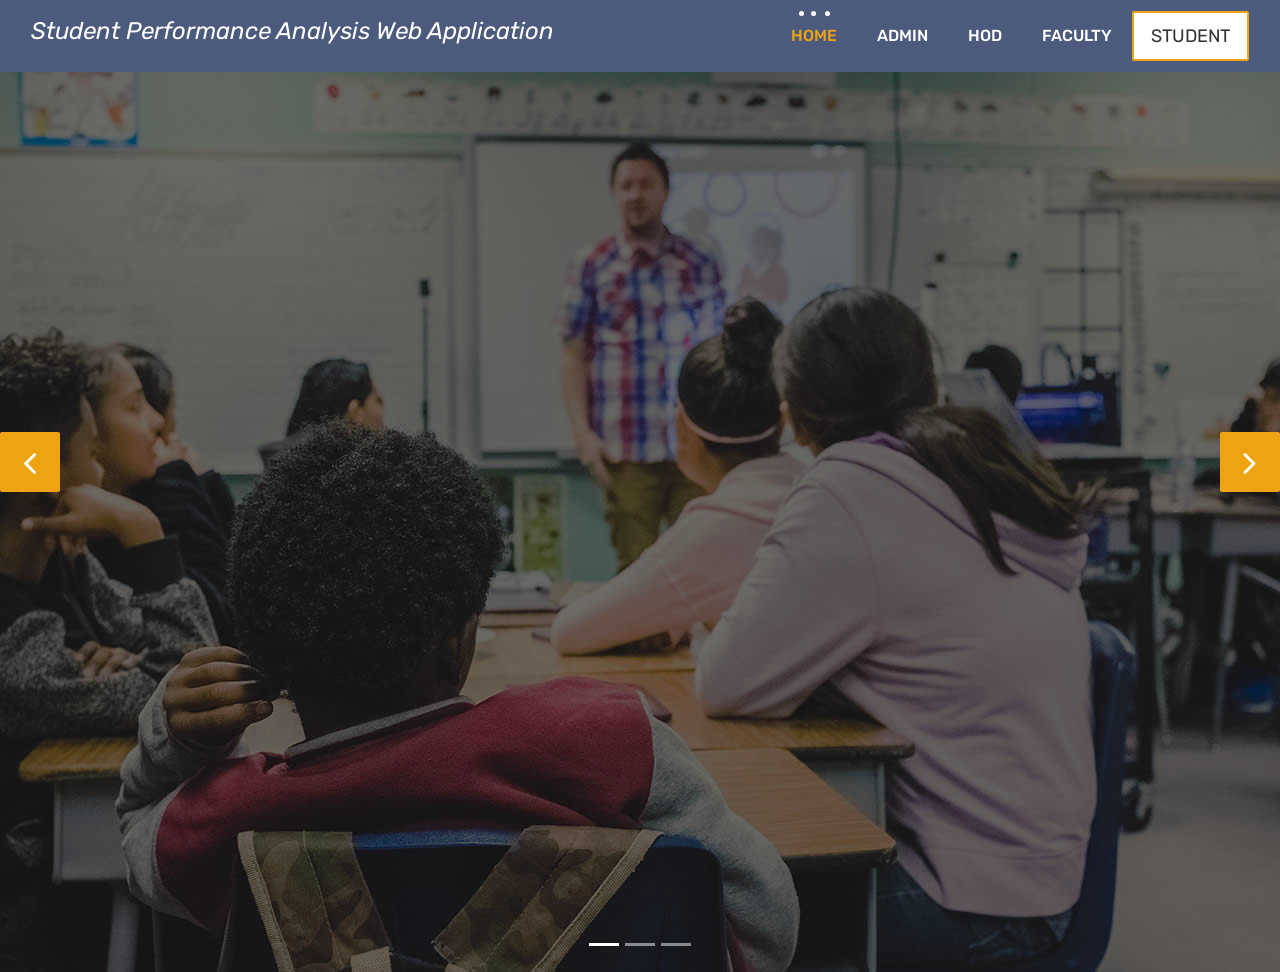
<file: webapp/index.html>
<!DOCTYPE html>
<html lang="en">

    <!-- Basic -->
    <meta charset="utf-8">
    <meta http-equiv="X-UA-Compatible" content="IE=edge">   
   
    <!-- Mobile Metas -->
    <meta name="viewport" content="width=device-width, initial-scale=1">
 
     <!-- Site Metas -->
    <title>Student Performance Analysis Web Application</title>  
    <meta name="keywords" content="">
    <meta name="description" content="">
    <meta name="author" content="">

    <!-- Site Icons -->
    <link rel="shortcut icon" href="images/favicon.ico" type="image/x-icon" />
    <link rel="apple-touch-icon" href="images/apple-touch-icon.png">

    <!-- Bootstrap CSS -->
    <link rel="stylesheet" href="css/bootstrap.min.css">
    <!-- Site CSS -->
    <link rel="stylesheet" href="style.css">
    <!-- ALL VERSION CSS -->
    <link rel="stylesheet" href="css/versions.css">
    <!-- Responsive CSS -->
    <link rel="stylesheet" href="css/responsive.css">
    <!-- Custom CSS -->
    <link rel="stylesheet" href="css/custom.css">

    <!-- Modernizer for Portfolio -->
    <script src="js/modernizer.js"></script>

    <!--[if lt IE 9]>
      <script src="https://oss.maxcdn.com/libs/html5shiv/3.7.0/html5shiv.js"></script>
      <script src="https://oss.maxcdn.com/libs/respond.js/1.4.2/respond.min.js"></script>
    <![endif]-->

</head>
<body class="host_version" > 

	<!-- Modal -->
	<div class="modal fade" id="login" tabindex="-1" role="dialog" aria-labelledby="myModalLabel">
	  <div class="modal-dialog modal-dialog-centered modal-lg" role="document">
		<div class="modal-content">
			<div class="modal-header tit-up">
				<button type="button" class="close" data-dismiss="modal" aria-hidden="true">&times;</button>
				<h4 class="modal-title">Student Login</h4>
			</div>
			<div class="modal-body customer-box">
				<!-- Nav tabs -->
				<ul class="nav nav-tabs">
					<li><a class="active" href="#Login" data-toggle="tab">Login</a></li>
					<li><a href="#Registration" data-toggle="tab">Registration</a></li>
				</ul>
				<!-- Tab panes -->
				<div class="tab-content">
					<div class="tab-pane active" id="Login">
						<form role="form" class="form-horizontal" action="LoginStudent" method="post">
							
							<div class="form-group">
								<div class="col-sm-12">
									<input class="form-control" name="email" placeholder="Email" type="email">
								</div>
							</div>
							<div class="form-group">
								<div class="col-sm-12">
									<input class="form-control" name="password" id="password" placeholder="Password" type="password">
								</div>
							</div>
							<div class="row">
								<div class="col-sm-10">
									<button type="submit" class="btn btn-light btn-radius btn-brd grd1">
										Submit
									</button>
									<a style="color:orange" class="for-pwd" href="updatePassword.jsp">Forgot your password?</a>
								</div>
							</div>
						</form>
					</div>
					<div class="tab-pane" id="Registration">
						<form role="form" class="form-horizontal" action="RegStudent" method="post">
							<div class="form-group">
								<div class="col-sm-12">
									<input class="form-control" name="name" placeholder="Name" type="text">
								</div>
							</div>
							<div class="form-group">
								<div class="col-sm-12">
									<input class="form-control" name="rollno" placeholder="Roll No." type="text">
								</div>
							</div>
							<div class="form-group">
								<div class="col-sm-12">
									<input class="form-control"   name="email" id="email" placeholder="Email" type="email">
								</div>
							</div>
							<div class="form-group">
								<div class="col-sm-12">
									<input class="form-control"  name="mobile"  id="mobile" placeholder="Mobile" type="text">
								</div>
							</div>
							
							<div class="form-group">
							<div class="col-sm-12">
							<select id="year" name="year" class="form-control">
							<option value="Year">Year</option>
  							<option value="1">I</option>
  							<option value="2">II</option>
  							<option value="3">III</option>
  							<option value="4">IV</option>
							</select>
							</div>
							</div>
							<div class="form-group">
							<div class="col-sm-12">
							<select id="branch" name="branch" class="form-control" >
							<option value="Branch">Branch</option>
  							<option value="CSE">CSE</option>
  							<option value="IT">IT</option>
  							<option value="E&TC">E&TC</option>
  							<option value="Mech">Mech</option>
  							<option value="Civil">Civil</option>
  							<option value="AI&ML">AI&ML</option>
							</select>
							</div>
							</div>
							<div class="form-group">
								<div class="col-sm-12">
									<input class="form-control"  name="contact" id="contact" placeholder="Parent Mobile Number" type="text">
								</div>
							</div>
							
							<div class="form-group">
								<div class="col-sm-12">
									<input class="form-control"  name="password" id="password" placeholder="Password" type="password">
								</div>
							</div>
							<div class="row">							
								<div class="col-sm-10">
									<button type="submit" class="btn btn-light btn-radius btn-brd grd1">
										Save &amp; Continue
									</button>
									<button type="reset" class="btn btn-light btn-radius btn-brd grd1">
										Cancel</button>
								</div>
							</div>
						</form>
					</div>
				</div>
			</div>
		</div>
	  </div>
	</div>

    <!-- LOADER -->
	<div id="preloader">
		<div class="loader-container">
			<div class="progress-br float shadow">
				<div class="progress__item"></div>
			</div>
		</div>
	</div>
	<!-- END LOADER -->	
	
	<!-- Start header -->
	<header class="top-navbar">
		<nav class="navbar navbar-expand-lg navbar-light bg-light">
			<div class="container-fluid">
				<h1 style="color:white"><span><i>Student Performance Analysis Web Application
				</i></span></h1>
				<button class="navbar-toggler" type="button" data-toggle="collapse" data-target="#navbars-host" aria-controls="navbars-rs-food" aria-expanded="false" aria-label="Toggle navigation">
					<span class="icon-bar"></span>
                    <span class="icon-bar"></span>
                    <span class="icon-bar"></span>
				</button>
				<div class="collapse navbar-collapse" id="navbars-host">
					<ul class="navbar-nav ml-auto">
						<li class="nav-item active"><a class="nav-link" href="index.html">Home</a></li>
						<!-- <li class="nav-item dropdown">
							<a class="nav-link dropdown-toggle" href="#" id="dropdown-a" data-toggle="dropdown">Course </a>
							<div class="dropdown-menu" aria-labelledby="dropdown-a">
								<a class="dropdown-item" href="course-grid-2.html">Course Grid 2 </a>
								<a class="dropdown-item" href="course-grid-3.html">Course Grid 3 </a>
								<a class="dropdown-item" href="course-grid-4.html">Course Grid 4 </a>
							</div>
						</li> -->
						
						<li class="nav-item"><a class="nav-link" href="adminLogin.html">Admin</a></li>
						<li class="nav-item"><a class="nav-link" href="hodLogin.html">HOD</a></li>
						<li class="nav-item"><a class="nav-link" href="staffLogin.html">Faculty</a></li>
					</ul>
					<ul class="nav navbar-nav navbar-right">
                        <li><a class="hover-btn-new log orange" href="#" data-toggle="modal" data-target="#login"><span>Student</span></a></li>
                    </ul>
				</div>
			</div>
		</nav>
	</header>
	<!-- End header -->
	
	<div id="carouselExampleControls" class="carousel slide bs-slider box-slider" data-ride="carousel" data-pause="hover" data-interval="false" >
		<!-- Indicators -->
		<ol class="carousel-indicators">
			<li data-target="#carouselExampleControls" data-slide-to="0" class="active"></li>
			<li data-target="#carouselExampleControls" data-slide-to="1"></li>
			<li data-target="#carouselExampleControls" data-slide-to="2"></li>
		</ol>
		<div class="carousel-inner" role="listbox">
			<div class="carousel-item active">
				<div id="home" class="first-section" style="background-image:url('images/slider-01.jpg');">
					<div class="dtab">
						<div class="container">
							<div class="row">
								<div class="col-md-12 col-sm-12 text-right">
									
								</div>
							</div><!-- end row -->            
						</div><!-- end container -->
					</div>
				</div><!-- end section -->
			</div>
			<div class="carousel-item">
				<div id="home" class="first-section" style="background-image:url('images/kkwp1.avif');">
					<div class="dtab">
						<div class="container">
							<div class="row">
								<div class="col-md-12 col-sm-12 text-left">
									
								</div>
							</div><!-- end row -->            
						</div><!-- end container -->
					</div>
				</div><!-- end section -->
			</div>
			<div class="carousel-item">
				<div id="home" class="first-section" style="background-image:url('images/wallpaper.jpg');">
					<div class="dtab">
						<div class="container">
							<div class="row">
								<div class="col-md-12 col-sm-12 text-center">
									
								</div>
							</div><!-- end row -->            
						</div><!-- end container -->
					</div>
				</div><!-- end section -->
			</div>
			<!-- Left Control -->
			<a class="new-effect carousel-control-prev" href="#carouselExampleControls" role="button" data-slide="prev">
				<span class="fa fa-angle-left" aria-hidden="true"></span>
				<span class="sr-only">Previous</span>
			</a>

			<!-- Right Control -->
			<a class="new-effect carousel-control-next" href="#carouselExampleControls" role="button" data-slide="next">
				<span class="fa fa-angle-right" aria-hidden="true"></span>
				<span class="sr-only">Next</span>
			</a>
		</div>
	</div>
	
   

    <!-- ALL JS FILES -->
    <script src="js/all.js"></script>
    <!-- ALL PLUGINS -->
    <script src="js/custom.js"></script>
	<script src="js/timeline.min.js"></script>
	<script>
		timeline(document.querySelectorAll('.timeline'), {
			forceVerticalMode: 700,
			mode: 'horizontal',
			verticalStartPosition: 'left',
			visibleItems: 4
		});
	</script>
</body>
</html>
</file>
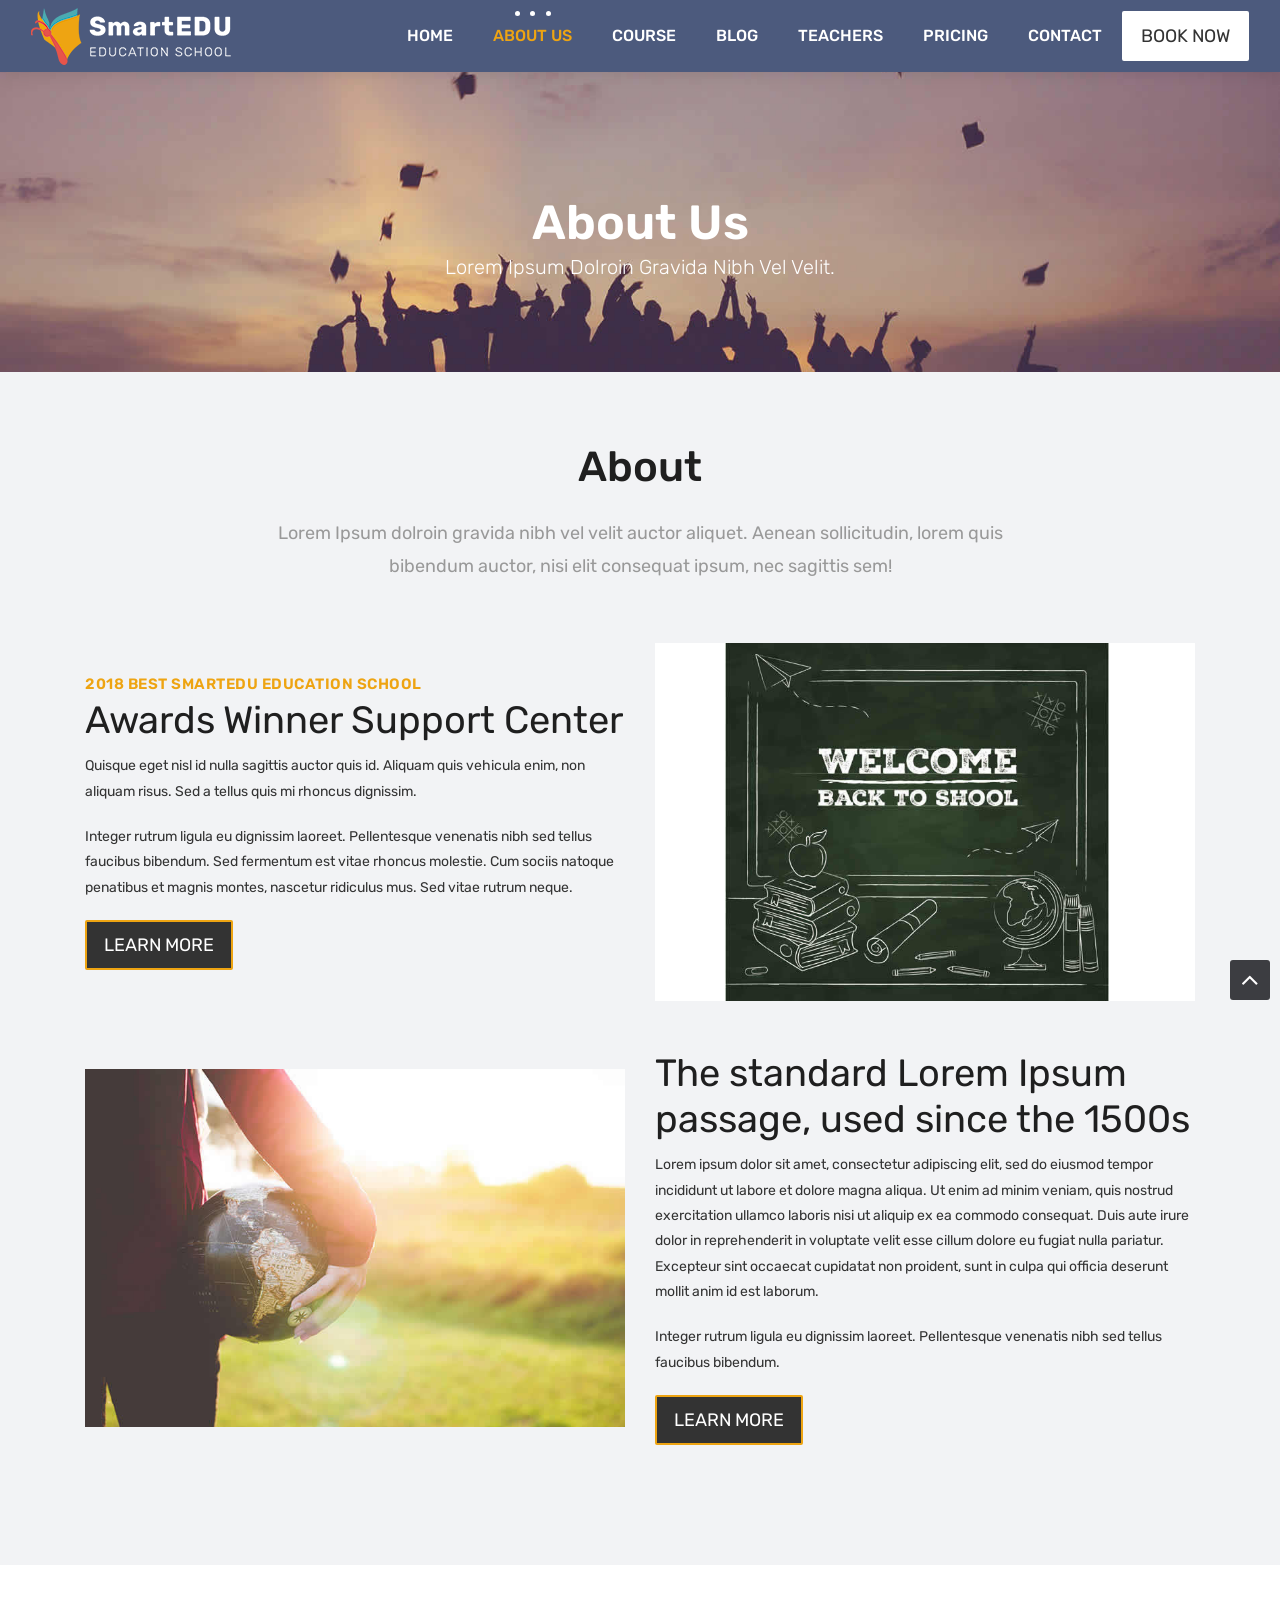
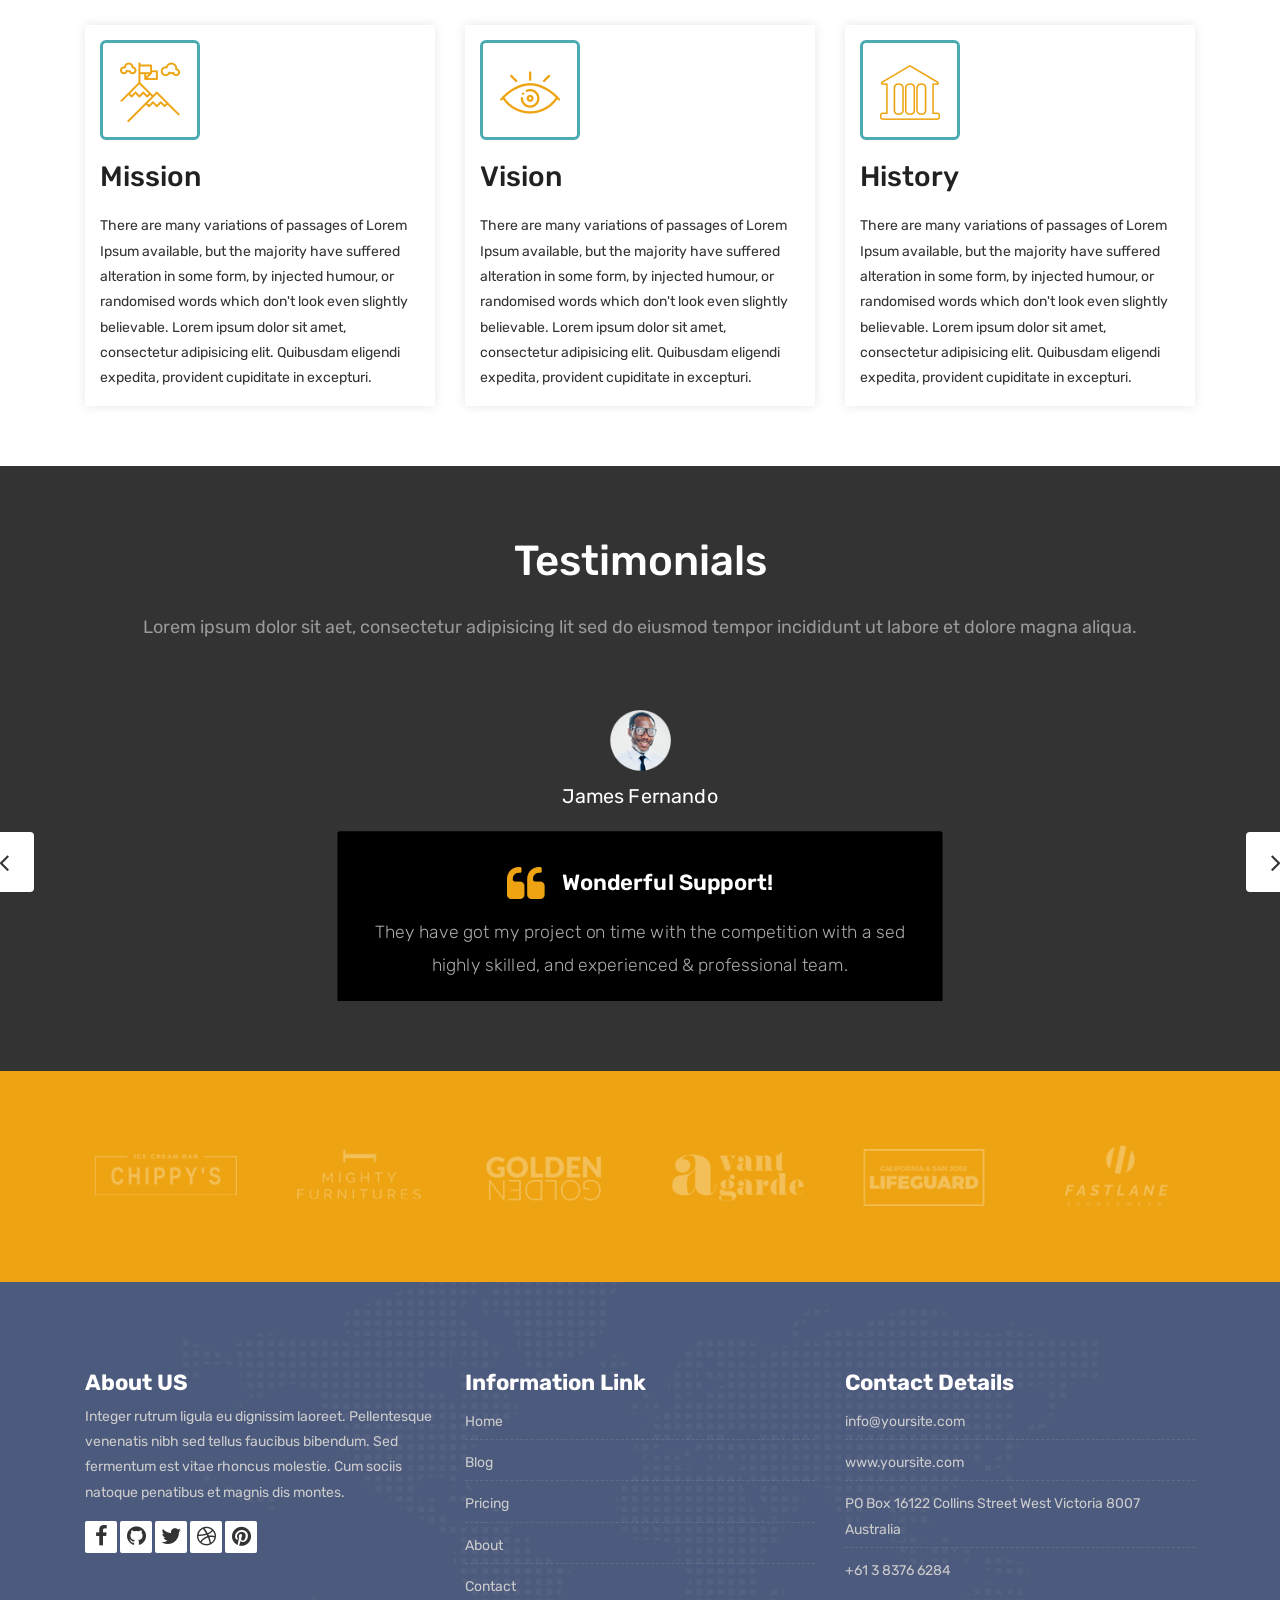
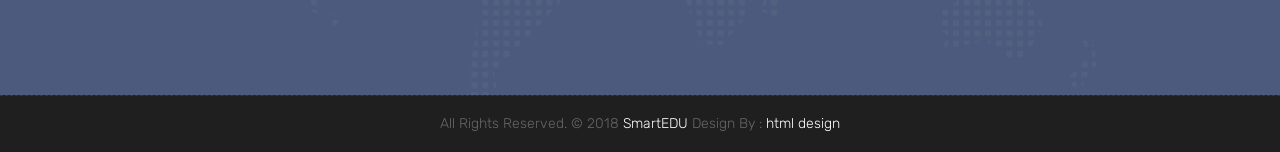
<file: webapp/about.html>
<!DOCTYPE html>
<html lang="en">

    <!-- Basic -->
    <meta charset="utf-8">
    <meta http-equiv="X-UA-Compatible" content="IE=edge">   
   
    <!-- Mobile Metas -->
    <meta name="viewport" content="width=device-width, initial-scale=1">
 
     <!-- Site Metas -->
    <title>SmartEDU - Education Responsive HTML5 Template</title>  
    <meta name="keywords" content="">
    <meta name="description" content="">
    <meta name="author" content="">

    <!-- Site Icons -->
    <link rel="shortcut icon" href="images/favicon.ico" type="image/x-icon" />
    <link rel="apple-touch-icon" href="images/apple-touch-icon.png">

    <!-- Bootstrap CSS -->
    <link rel="stylesheet" href="css/bootstrap.min.css">
    <!-- Site CSS -->
    <link rel="stylesheet" href="style.css">
    <!-- ALL VERSION CSS -->
    <link rel="stylesheet" href="css/versions.css">
    <!-- Responsive CSS -->
    <link rel="stylesheet" href="css/responsive.css">
    <!-- Custom CSS -->
    <link rel="stylesheet" href="css/custom.css">

    <!-- Modernizer for Portfolio -->
    <script src="js/modernizer.js"></script>

    <!--[if lt IE 9]>
      <script src="https://oss.maxcdn.com/libs/html5shiv/3.7.0/html5shiv.js"></script>
      <script src="https://oss.maxcdn.com/libs/respond.js/1.4.2/respond.min.js"></script>
    <![endif]-->

</head>
<body class="host_version"> 

	<!-- Modal -->
	<div class="modal fade" id="login" tabindex="-1" role="dialog" aria-labelledby="myModalLabel">
	  <div class="modal-dialog modal-dialog-centered modal-lg" role="document">
		<div class="modal-content">
			<div class="modal-header tit-up">
				<button type="button" class="close" data-dismiss="modal" aria-hidden="true">&times;</button>
				<h4 class="modal-title">Customer Login</h4>
			</div>
			<div class="modal-body customer-box">
				<!-- Nav tabs -->
				<ul class="nav nav-tabs">
					<li><a class="active" href="#Login" data-toggle="tab">Login</a></li>
					<li><a href="#Registration" data-toggle="tab">Registration</a></li>
				</ul>
				<!-- Tab panes -->
				<div class="tab-content">
					<div class="tab-pane active" id="Login">
						<form role="form" class="form-horizontal">
							<div class="form-group">
								<div class="col-sm-12">
									<input class="form-control" id="email1" placeholder="Name" type="text">
								</div>
							</div>
							<div class="form-group">
								<div class="col-sm-12">
									<input class="form-control" id="exampleInputPassword1" placeholder="Email" type="email">
								</div>
							</div>
							<div class="row">
								<div class="col-sm-10">
									<button type="submit" class="btn btn-light btn-radius btn-brd grd1">
										Submit
									</button>
									<a class="for-pwd" href="javascript:;">Forgot your password?</a>
								</div>
							</div>
						</form>
					</div>
					<div class="tab-pane" id="Registration">
						<form role="form" class="form-horizontal">
							<div class="form-group">
								<div class="col-sm-12">
									<input class="form-control" placeholder="Name" type="text">
								</div>
							</div>
							<div class="form-group">
								<div class="col-sm-12">
									<input class="form-control" id="email" placeholder="Email" type="email">
								</div>
							</div>
							<div class="form-group">
								<div class="col-sm-12">
									<input class="form-control" id="mobile" placeholder="Mobile" type="email">
								</div>
							</div>
							<div class="form-group">
								<div class="col-sm-12">
									<input class="form-control" id="password" placeholder="Password" type="password">
								</div>
							</div>
							<div class="row">							
								<div class="col-sm-10">
									<button type="button" class="btn btn-light btn-radius btn-brd grd1">
										Save &amp; Continue
									</button>
									<button type="button" class="btn btn-light btn-radius btn-brd grd1">
										Cancel</button>
								</div>
							</div>
						</form>
					</div>
				</div>
			</div>
		</div>
	  </div>
	</div>

    <!-- LOADER -->
	<div id="preloader">
		<div class="loader-container">
			<div class="progress-br float shadow">
				<div class="progress__item"></div>
			</div>
		</div>
	</div>
	<!-- END LOADER -->	

    <!-- Start header -->
	<header class="top-navbar">
		<nav class="navbar navbar-expand-lg navbar-light bg-light">
			<div class="container-fluid">
				<a class="navbar-brand" href="index.html">
					<img src="images/logo.png" alt="" />
				</a>
				<button class="navbar-toggler" type="button" data-toggle="collapse" data-target="#navbars-host" aria-controls="navbars-rs-food" aria-expanded="false" aria-label="Toggle navigation">
					<span class="icon-bar"></span>
                    <span class="icon-bar"></span>
                    <span class="icon-bar"></span>
				</button>
				<div class="collapse navbar-collapse" id="navbars-host">
					<ul class="navbar-nav ml-auto">
						<li class="nav-item"><a class="nav-link" href="index.html">Home</a></li>
						<li class="nav-item active"><a class="nav-link" href="about.html">About Us</a></li>
						<li class="nav-item dropdown">
							<a class="nav-link dropdown-toggle" href="#" id="dropdown-a" data-toggle="dropdown">Course </a>
							<div class="dropdown-menu" aria-labelledby="dropdown-a">
								<a class="dropdown-item" href="course-grid-2.html">Course Grid 2 </a>
								<a class="dropdown-item" href="course-grid-3.html">Course Grid 3 </a>
								<a class="dropdown-item" href="course-grid-4.html">Course Grid 4 </a>
							</div>
						</li>
						<li class="nav-item dropdown">
							<a class="nav-link dropdown-toggle" href="#" id="dropdown-a" data-toggle="dropdown">Blog </a>
							<div class="dropdown-menu" aria-labelledby="dropdown-a">
								<a class="dropdown-item" href="blog.html">Blog </a>
								<a class="dropdown-item" href="blog-single.html">Blog single </a>
							</div>
						</li>
						<li class="nav-item"><a class="nav-link" href="teachers.html">Teachers</a></li>
						<li class="nav-item"><a class="nav-link" href="pricing.html">Pricing</a></li>
						<li class="nav-item"><a class="nav-link" href="contact.html">Contact</a></li>
					</ul>
					<ul class="nav navbar-nav navbar-right">
                        <li><a class="hover-btn-new log" href="#" data-toggle="modal" data-target="#login"><span>Book Now</span></a></li>
                    </ul>
				</div>
			</div>
		</nav>
	</header>
	<!-- End header -->
	
	<div class="all-title-box">
		<div class="container text-center">
			<h1>About Us<span class="m_1">Lorem Ipsum dolroin gravida nibh vel velit.</span></h1>
		</div>
	</div>
	
    <div id="overviews" class="section lb">
        <div class="container">
            <div class="section-title row text-center">
                <div class="col-md-8 offset-md-2">
                    <h3>About</h3>
                    <p class="lead">Lorem Ipsum dolroin gravida nibh vel velit auctor aliquet. Aenean sollicitudin, lorem quis bibendum auctor, nisi elit consequat ipsum, nec sagittis sem!</p>
                </div>
            </div><!-- end title -->
        
            <div class="row align-items-center">
                <div class="col-xl-6 col-lg-6 col-md-12 col-sm-12">
                    <div class="message-box">
                        <h4>2018 BEST SmartEDU education school</h4>
                        <h2>Awards Winner Support Center</h2>
                        <p>Quisque eget nisl id nulla sagittis auctor quis id. Aliquam quis vehicula enim, non aliquam risus. Sed a tellus quis mi rhoncus dignissim.</p>

                        <p> Integer rutrum ligula eu dignissim laoreet. Pellentesque venenatis nibh sed tellus faucibus bibendum. Sed fermentum est vitae rhoncus molestie. Cum sociis natoque penatibus et magnis montes, nascetur ridiculus mus. Sed vitae rutrum neque. </p>

                        <a href="#" class="hover-btn-new orange"><span>Learn More</span></a>
                    </div><!-- end messagebox -->
                </div><!-- end col -->
				
				<div class="col-xl-6 col-lg-6 col-md-12 col-sm-12">
                    <div class="post-media wow fadeIn">
                        <img src="images/about_02.jpg" alt="" class="img-fluid img-rounded">
                    </div><!-- end media -->
                </div><!-- end col -->
			</div>
			<div class="row align-items-center">
				<div class="col-xl-6 col-lg-6 col-md-12 col-sm-12">
                    <div class="post-media wow fadeIn">
                        <img src="images/about_03.jpg" alt="" class="img-fluid img-rounded">
                    </div><!-- end media -->
                </div><!-- end col -->
				
				<div class="col-xl-6 col-lg-6 col-md-12 col-sm-12">
                    <div class="message-box">
                        <h2>The standard Lorem Ipsum passage, used since the 1500s</h2>
                        <p>Lorem ipsum dolor sit amet, consectetur adipiscing elit, sed do eiusmod tempor incididunt ut labore et dolore magna aliqua. Ut enim ad minim veniam, quis nostrud exercitation ullamco laboris nisi ut aliquip ex ea commodo consequat. Duis aute irure dolor in reprehenderit in voluptate velit esse cillum dolore eu fugiat nulla pariatur. Excepteur sint occaecat cupidatat non proident, sunt in culpa qui officia deserunt mollit anim id est laborum.</p>

                        <p> Integer rutrum ligula eu dignissim laoreet. Pellentesque venenatis nibh sed tellus faucibus bibendum.</p>

                        <a href="#" class="hover-btn-new orange"><span>Learn More</span></a>
                    </div><!-- end messagebox -->
                </div><!-- end col -->
				
            </div><!-- end row -->
        </div><!-- end container -->
    </div><!-- end section -->
	
	<div class="hmv-box">
		<div class="container">
			<div class="row">
				<div class="col-lg-4 col-md-6 col-12">
					<div class="inner-hmv">
						<div class="icon-box-hmv"><i class="flaticon-achievement"></i></div>
						<h3>Mission</h3>
						<div class="tr-pa">M</div>
						<p>There are many variations of passages of Lorem Ipsum available, but the majority have suffered alteration in some form, by injected humour, or randomised words which don't look even slightly believable.
						Lorem ipsum dolor sit amet, consectetur adipisicing elit. Quibusdam eligendi expedita, provident cupiditate in excepturi.</p>
					</div>
				</div>
				<div class="col-lg-4 col-md-6 col-12">
					<div class="inner-hmv">
						<div class="icon-box-hmv"><i class="flaticon-eye"></i></div>
						<h3>Vision</h3>
						<div class="tr-pa">V</div>
						<p>There are many variations of passages of Lorem Ipsum available, but the majority have suffered alteration in some form, by injected humour, or randomised words which don't look even slightly believable.
						Lorem ipsum dolor sit amet, consectetur adipisicing elit. Quibusdam eligendi expedita, provident cupiditate in excepturi.</p>
					</div>
				</div>
				<div class="col-lg-4 col-md-6 col-12">
					<div class="inner-hmv">
						<div class="icon-box-hmv"><i class="flaticon-history"></i></div>
						<h3>History</h3>
						<div class="tr-pa">H</div>
						<p>There are many variations of passages of Lorem Ipsum available, but the majority have suffered alteration in some form, by injected humour, or randomised words which don't look even slightly believable.
						Lorem ipsum dolor sit amet, consectetur adipisicing elit. Quibusdam eligendi expedita, provident cupiditate in excepturi.</p>
					</div>
				</div>
			</div>
		</div>
	</div>

    <div id="testimonials" class="parallax section db parallax-off" style="background-image:url('images/parallax_04.jpg');">
        <div class="container">
            <div class="section-title text-center">
                <h3>Testimonials</h3>
                <p>Lorem ipsum dolor sit aet, consectetur adipisicing lit sed do eiusmod tempor incididunt ut labore et dolore magna aliqua. </p>
            </div><!-- end title -->

            <div class="row">
                <div class="col-md-12 col-sm-12">
                    <div class="testi-carousel owl-carousel owl-theme">
                        <div class="testimonial clearfix">
							<div class="testi-meta">
                                <img src="images/testi_01.png" alt="" class="img-fluid">
                                <h4>James Fernando </h4>
                            </div>
                            <div class="desc">
                                <h3><i class="fa fa-quote-left"></i> Wonderful Support!</h3>
                                <p class="lead">They have got my project on time with the competition with a sed highly skilled, and experienced & professional team.</p>
                            </div>
                            <!-- end testi-meta -->
                        </div>
                        <!-- end testimonial -->

                        <div class="testimonial clearfix">
							<div class="testi-meta">
                                <img src="images/testi_02.png" alt="" class="img-fluid">
                                <h4>Jacques Philips </h4>
                            </div>
                            <div class="desc">
                                <h3><i class="fa fa-quote-left"></i> Awesome Services!</h3>
                                <p class="lead">Explain to you how all this mistaken idea of denouncing pleasure and praising pain was born and I will give you completed.</p>
                            </div>
                            <!-- end testi-meta -->
                        </div>
                        <!-- end testimonial -->

                        <div class="testimonial clearfix">
							<div class="testi-meta">
                                <img src="images/testi_03.png" alt="" class="img-fluid ">
                                <h4>Venanda Mercy </h4>
                            </div>
                            <div class="desc">
                                <h3><i class="fa fa-quote-left"></i> Great & Talented Team!</h3>
                                <p class="lead">The master-builder of human happines no one rejects, dislikes avoids pleasure itself, because it is very pursue pleasure. </p>
                            </div>
                            <!-- end testi-meta -->
                        </div>
                        <!-- end testimonial -->
                        <div class="testimonial clearfix">
							<div class="testi-meta">
                                <img src="images/testi_01.png" alt="" class="img-fluid">
                                <h4>James Fernando </h4>
                            </div>
                            <div class="desc">
                                <h3><i class="fa fa-quote-left"></i> Wonderful Support!</h3>
                                <p class="lead">They have got my project on time with the competition with a sed highly skilled, and experienced & professional team.</p>
                            </div>
                            <!-- end testi-meta -->
                        </div>
                        <!-- end testimonial -->

                        <div class="testimonial clearfix">
							<div class="testi-meta">
                                <img src="images/testi_02.png" alt="" class="img-fluid">
                                <h4>Jacques Philips </h4>
                            </div>
                            <div class="desc">
                                <h3><i class="fa fa-quote-left"></i> Awesome Services!</h3>
                                <p class="lead">Explain to you how all this mistaken idea of denouncing pleasure and praising pain was born and I will give you completed.</p>
                            </div>
                            <!-- end testi-meta -->
                        </div>
                        <!-- end testimonial -->

                        <div class="testimonial clearfix">
							<div class="testi-meta">
                                <img src="images/testi_03.png" alt="" class="img-fluid">
                                <h4>Venanda Mercy </h4>
                            </div>
                            <div class="desc">
                                <h3><i class="fa fa-quote-left"></i> Great & Talented Team!</h3>
                                <p class="lead">The master-builder of human happines no one rejects, dislikes avoids pleasure itself, because it is very pursue pleasure. </p>
                            </div>
                            <!-- end testi-meta -->
                        </div><!-- end testimonial -->
                    </div><!-- end carousel -->
                </div><!-- end col -->
            </div><!-- end row -->
        </div><!-- end container -->
    </div><!-- end section -->

    <div class="parallax section dbcolor">
        <div class="container">
            <div class="row logos">
                <div class="col-md-2 col-sm-2 col-xs-6 wow fadeInUp">
                    <a href="#"><img src="images/logo_01.png" alt="" class="img-repsonsive"></a>
                </div>
                <div class="col-md-2 col-sm-2 col-xs-6 wow fadeInUp">
                    <a href="#"><img src="images/logo_02.png" alt="" class="img-repsonsive"></a>
                </div>
                <div class="col-md-2 col-sm-2 col-xs-6 wow fadeInUp">
                    <a href="#"><img src="images/logo_03.png" alt="" class="img-repsonsive"></a>
                </div>
                <div class="col-md-2 col-sm-2 col-xs-6 wow fadeInUp">
                    <a href="#"><img src="images/logo_04.png" alt="" class="img-repsonsive"></a>
                </div>
                <div class="col-md-2 col-sm-2 col-xs-6 wow fadeInUp">
                    <a href="#"><img src="images/logo_05.png" alt="" class="img-repsonsive"></a>
                </div>
                <div class="col-md-2 col-sm-2 col-xs-6 wow fadeInUp">
                    <a href="#"><img src="images/logo_06.png" alt="" class="img-repsonsive"></a>
                </div>
            </div><!-- end row -->
        </div><!-- end container -->
    </div><!-- end section -->

    <footer class="footer">
        <div class="container">
            <div class="row">
                <div class="col-lg-4 col-md-4 col-xs-12">
                    <div class="widget clearfix">
                        <div class="widget-title">
                            <h3>About US</h3>
                        </div>
                        <p> Integer rutrum ligula eu dignissim laoreet. Pellentesque venenatis nibh sed tellus faucibus bibendum. Sed fermentum est vitae rhoncus molestie. Cum sociis natoque penatibus et magnis dis montes.</p>
                        <div class="footer-right">
							<ul class="footer-links-soi">
								<li><a href="#"><i class="fa fa-facebook"></i></a></li>
								<li><a href="#"><i class="fa fa-github"></i></a></li>
								<li><a href="#"><i class="fa fa-twitter"></i></a></li>
								<li><a href="#"><i class="fa fa-dribbble"></i></a></li>
								<li><a href="#"><i class="fa fa-pinterest"></i></a></li>
							</ul><!-- end links -->
						</div>
                    </div><!-- end clearfix -->
                </div><!-- end col -->

				<div class="col-lg-4 col-md-4 col-xs-12">
                    <div class="widget clearfix">
                        <div class="widget-title">
                            <h3>Information Link</h3>
                        </div>
                        <ul class="footer-links">
                            <li><a href="#">Home</a></li>
                            <li><a href="#">Blog</a></li>
                            <li><a href="#">Pricing</a></li>
							<li><a href="#">About</a></li>
							<li><a href="#">Contact</a></li>
                        </ul><!-- end links -->
                    </div><!-- end clearfix -->
                </div><!-- end col -->
				
                <div class="col-lg-4 col-md-4 col-xs-12">
                    <div class="widget clearfix">
                        <div class="widget-title">
                            <h3>Contact Details</h3>
                        </div>

                        <ul class="footer-links">
                            <li><a href="mailto:#">info@yoursite.com</a></li>
                            <li><a href="#">www.yoursite.com</a></li>
                            <li>PO Box 16122 Collins Street West Victoria 8007 Australia</li>
                            <li>+61 3 8376 6284</li>
                        </ul><!-- end links -->
                    </div><!-- end clearfix -->
                </div><!-- end col -->
				
            </div><!-- end row -->
        </div><!-- end container -->
    </footer><!-- end footer -->

    <div class="copyrights">
        <div class="container">
            <div class="footer-distributed">
                <div class="footer-center">                   
                    <p class="footer-company-name">All Rights Reserved. &copy; 2018 <a href="#">SmartEDU</a> Design By : <a href="https://html.design/">html design</a></p>
                </div>
            </div>
        </div><!-- end container -->
    </div><!-- end copyrights -->

    <a href="#" id="scroll-to-top" class="dmtop global-radius"><i class="fa fa-angle-up"></i></a>

    <!-- ALL JS FILES -->
    <script src="js/all.js"></script>
    <!-- ALL PLUGINS -->
    <script src="js/custom.js"></script>

</body>
</html>
</file>
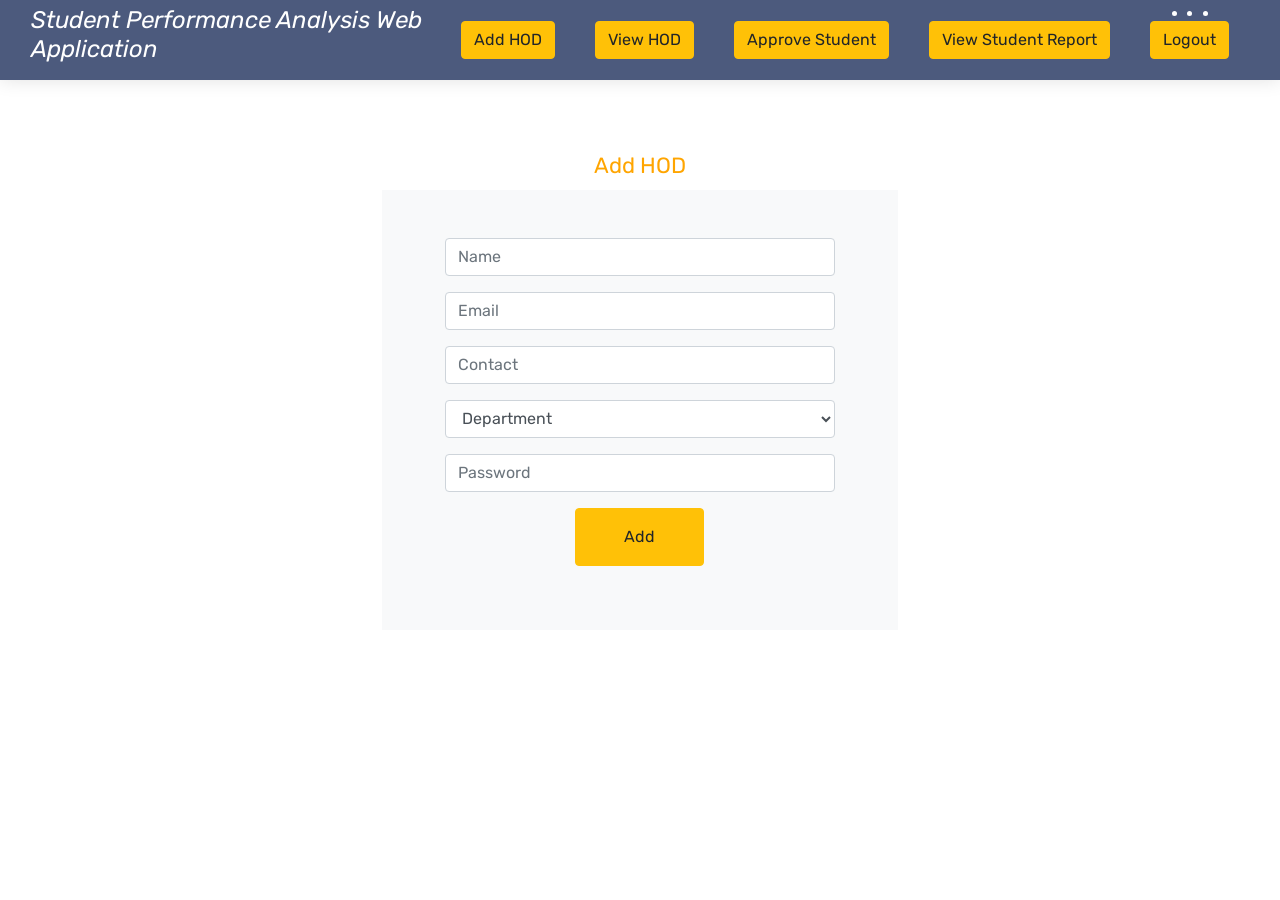
<file: webapp/addHOD.html>
<!DOCTYPE html>
<html lang="en">

    <!-- Basic -->
    <meta charset="utf-8">
    <meta http-equiv="X-UA-Compatible" content="IE=edge">   
   
    <!-- Mobile Metas -->
    <meta name="viewport" content="width=device-width, initial-scale=1">
 
     <!-- Site Metas -->
    <title>Student Performance Analysis Web Application</title>  
    <meta name="keywords" content="">
    <meta name="description" content="">
    <meta name="author" content="">

    <!-- Site Icons -->
    <link rel="shortcut icon" href="images/favicon.ico" type="image/x-icon" />
    <link rel="apple-touch-icon" href="images/apple-touch-icon.png">

    <!-- Bootstrap CSS -->
    <link rel="stylesheet" href="css/bootstrap.min.css">
    <!-- Site CSS -->
    <link rel="stylesheet" href="style.css">
    <!-- ALL VERSION CSS -->
    <link rel="stylesheet" href="css/versions.css">
    <!-- Responsive CSS -->
    <link rel="stylesheet" href="css/responsive.css">
    <!-- Custom CSS -->
    <link rel="stylesheet" href="css/custom.css">

    <!-- Modernizer for Portfolio -->
    <script src="js/modernizer.js"></script>

    <!--[if lt IE 9]>
      <script src="https://oss.maxcdn.com/libs/html5shiv/3.7.0/html5shiv.js"></script>
      <script src="https://oss.maxcdn.com/libs/respond.js/1.4.2/respond.min.js"></script>
    <![endif]-->

</head>
<body class="host_version" > 

	<!-- Modal -->
	<div class="modal fade" id="login" tabindex="-1" role="dialog" aria-labelledby="myModalLabel">
	  <div class="modal-dialog modal-dialog-centered modal-lg" role="document">
		<div class="modal-content">
			
		</div>
	  </div>
	</div>

    <!-- LOADER -->
	<div id="preloader">
		<div class="loader-container">
			<div class="progress-br float shadow">
				<div class="progress__item"></div>
			</div>
		</div>
	</div>
	<!-- END LOADER -->	
	
	<!-- Start header -->
	<header class="top-navbar">
		<nav class="navbar navbar-expand-lg navbar-light bg-light">
			<div class="container-fluid">
				<h1 style="color:white"><span><i>Student Performance Analysis Web Application
				</i></span></h1>
				<button class="navbar-toggler" type="button" data-toggle="collapse" data-target="#navbars-host" aria-controls="navbars-rs-food" aria-expanded="false" aria-label="Toggle navigation">
					<span class="icon-bar"></span>
                    <span class="icon-bar"></span>
                    <span class="icon-bar"></span>
				</button>
				<div class="collapse navbar-collapse" id="navbars-host">
					<ul class="navbar-nav ml-auto">
						
						<li class="nav-item"><a class="nav-link" href="addHOD.html"><button class="btn btn-warning">Add HOD</button></a></li>
						<li class="nav-item"><a class="nav-link" href="viewHOD.jsp"><button class="btn btn-warning">View HOD</button></a></li>
						<li class="nav-item"><a class="nav-link" href="approveStudent.jsp"><button class="btn btn-warning">Approve Student</button></a></li>
						<li class="nav-item"><a class="nav-link" href="viewGraph.jsp"><button class="btn btn-warning">View Student Report</button></a></li>
						<li class="nav-item active"><a class="nav-link" href="index.html"><button class="btn btn-warning">Logout</button></a></li>
						
					</ul>
					
				</div>
			</div>
		</nav>
	</header>
	<!-- End header -->
	
	<section class="ftco-section contact-section" >
      <div class="container">
        <div class="row d-flex mb-5 contact-info justify-content-center">
        
          </div>
        </div>
        <div class="row block-9 justify-content-center mb-5">
          <div class="col-md-5 mb-md-4"><br>
          	<h2 class="text-center" style="color:orange">Add HOD</h2>
            <form action="AddHod" class="bg-light p-5 contact-form" method="post">
              <div class="form-group">
              <div class="col-sm-12">
                <input type="text"  name="name" class="form-control" placeholder="Name">
              </div>
             </div>
              <div class="form-group">
              <div class="col-sm-12">
                <input type="email"  name="email" class="form-control" placeholder="Email">
              </div>
              </div>
                <div class="form-group">
                <div class="col-sm-12">
                <input type="text"  name="contact" class="form-control" placeholder="Contact">
              </div>
              </div>
              <div class="form-group">
							<div class="col-sm-12">
							<select id="branch" name="department" class="form-control" >
							<option value="Department">Department</option>
  							<option value="CSE">CSE</option>
  							<option value="IT">IT</option>
  							<option value="E&TC">E&TC</option>
  							<option value="Mech">Mech</option>
  							<option value="Civil">Civil</option>
  							<option value="AI&ML">AI&ML</option>
							</select>
							</div>
							</div>
				<div class="form-group">
				<div class="col-sm-12">
                <input type="password"  name="password" class="form-control" placeholder="Password">
              </div>
              </div>
              <div class="form-group">
              <div class="col-sm-12">
               <center><input type="submit" value="Add" class="btn btn-warning py-3 px-5" ></center>
              </div>
              </div>
            </form> 
          
          </div>
        </div>
        
    </section>

    <!-- ALL JS FILES -->
    <script src="js/all.js"></script>
    <!-- ALL PLUGINS -->
    <script src="js/custom.js"></script>
	<script src="js/timeline.min.js"></script>
	<script>
		timeline(document.querySelectorAll('.timeline'), {
			forceVerticalMode: 700,
			mode: 'horizontal',
			verticalStartPosition: 'left',
			visibleItems: 4
		});
	</script>
</body>
</html>
</file>
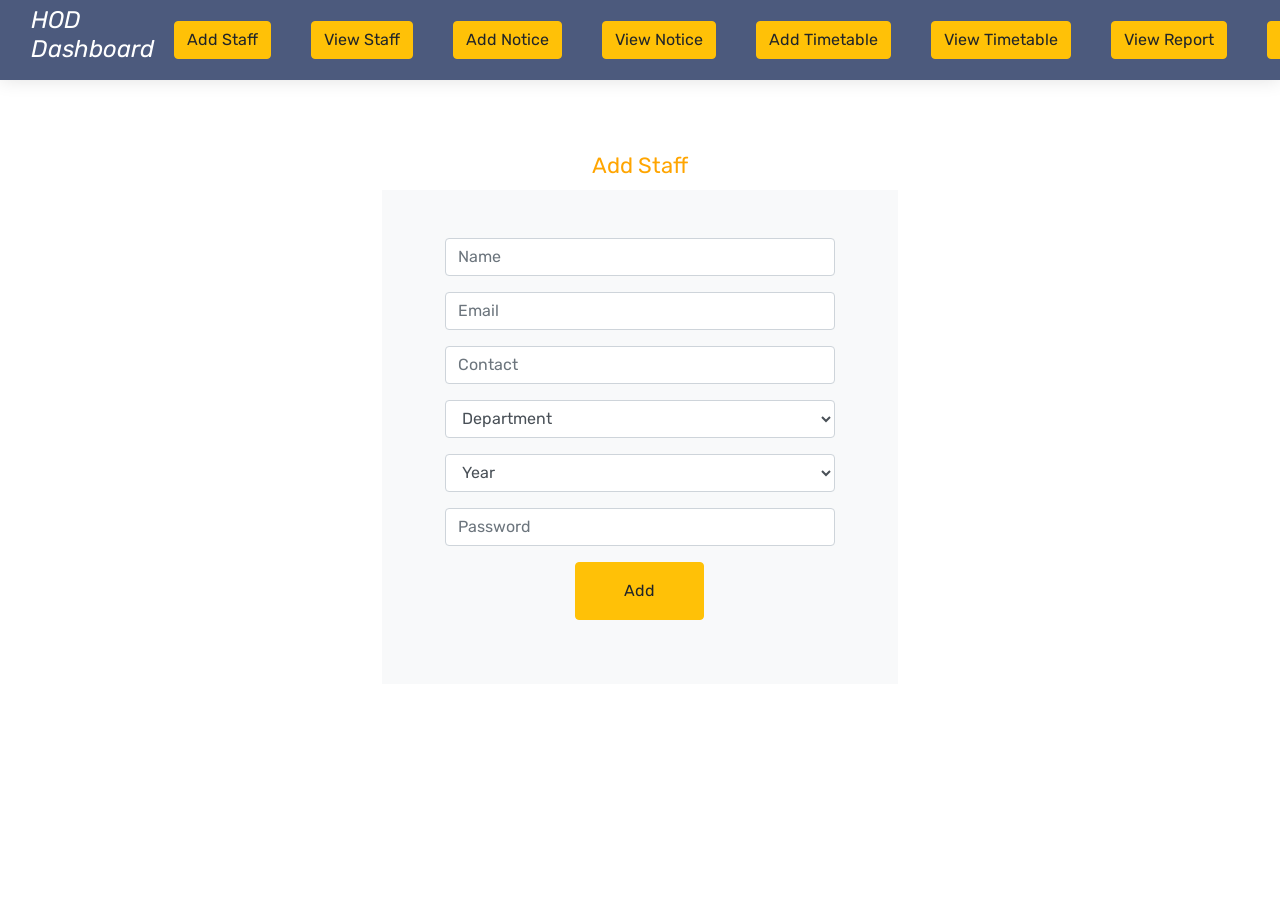
<file: webapp/addStaff.html>
<!DOCTYPE html>
<html lang="en">

    <!-- Basic -->
    <meta charset="utf-8">
    <meta http-equiv="X-UA-Compatible" content="IE=edge">   
   
    <!-- Mobile Metas -->
    <meta name="viewport" content="width=device-width, initial-scale=1">
 
     <!-- Site Metas -->
    <title>Student Performance Analysis Web Application</title>  
    <meta name="keywords" content="">
    <meta name="description" content="">
    <meta name="author" content="">

    <!-- Site Icons -->
    <link rel="shortcut icon" href="images/favicon.ico" type="image/x-icon" />
    <link rel="apple-touch-icon" href="images/apple-touch-icon.png">

    <!-- Bootstrap CSS -->
    <link rel="stylesheet" href="css/bootstrap.min.css">
    <!-- Site CSS -->
    <link rel="stylesheet" href="style.css">
    <!-- ALL VERSION CSS -->
    <link rel="stylesheet" href="css/versions.css">
    <!-- Responsive CSS -->
    <link rel="stylesheet" href="css/responsive.css">
    <!-- Custom CSS -->
    <link rel="stylesheet" href="css/custom.css">

    <!-- Modernizer for Portfolio -->
    <script src="js/modernizer.js"></script>

    <!--[if lt IE 9]>
      <script src="https://oss.maxcdn.com/libs/html5shiv/3.7.0/html5shiv.js"></script>
      <script src="https://oss.maxcdn.com/libs/respond.js/1.4.2/respond.min.js"></script>
    <![endif]-->

</head>
<body class="host_version" > 

	<!-- Modal -->
	<div class="modal fade" id="login" tabindex="-1" role="dialog" aria-labelledby="myModalLabel">
	  <div class="modal-dialog modal-dialog-centered modal-lg" role="document">
		<div class="modal-content">
			
		</div>
	  </div>
	</div>

    <!-- LOADER -->
	<div id="preloader">
		<div class="loader-container">
			<div class="progress-br float shadow">
				<div class="progress__item"></div>
			</div>
		</div>
	</div>
	<!-- END LOADER -->	
	
	<!-- Start header -->
	<header class="top-navbar">
		<nav class="navbar navbar-expand-lg navbar-light bg-light">
			<div class="container-fluid">
				<h1 style="color:white"><span><i>HOD Dashboard
				</i></span></h1>
				<button class="navbar-toggler" type="button" data-toggle="collapse" data-target="#navbars-host" aria-controls="navbars-rs-food" aria-expanded="false" aria-label="Toggle navigation">
					<span class="icon-bar"></span>
                    <span class="icon-bar"></span>
                    <span class="icon-bar"></span>
				</button>
				<div class="collapse navbar-collapse" id="navbars-host">
					<ul class="navbar-nav ml-auto">
						
						<li class="nav-item"><a class="nav-link" href="addStaff.html"><button class="btn btn-warning">Add Staff</button></button></a></li>
						<li class="nav-item"><a class="nav-link" href="viewStaff.jsp"><button class="btn btn-warning">View Staff</button></a></li>
						<li class="nav-item"><a class="nav-link" href="addNotice.jsp"><button class="btn btn-warning">Add Notice</button></a></li>
						<li class="nav-item"><a class="nav-link" href="viewStudentReport.jsp"><button class="btn btn-warning">View Notice</button></a></li>
						<li class="nav-item"><a class="nav-link" href="addTimetable.jsp"><button class="btn btn-warning">Add Timetable</button></a></li>
						<li class="nav-item"><a class="nav-link" href="viewTimetable.jsp"><button class="btn btn-warning">View Timetable</button></a></li>
						<li class="nav-item"><a class="nav-link" href="viewStudentReport.jsp"><button class="btn btn-warning">View Report</button></a></li>
						<li class="nav-item "><a class="nav-link" href="index.html"><button class="btn btn-warning">Logout</button></a></li>
 						
					</ul>
				</div>
			</div>
		</nav>
	</header>
	<!-- End header -->
	
	<section class="ftco-section contact-section" >
      <div class="container">
        <div class="row d-flex mb-5 contact-info justify-content-center">
        
          </div>
        </div>
        	<div class="row block-9 justify-content-center mb-5">
          	<div class="col-md-5 mb-md-4"><br>
          	<h2 class="text-center" style="color:orange">Add Staff</h2>
            <form action="AddStaff" class="bg-light p-5 contact-form" method="post">
              <div class="form-group">
              <div class="col-sm-12">
                <input type="text"  name="name" class="form-control" placeholder="Name">
              </div>
             </div>
              <div class="form-group">
              <div class="col-sm-12">
                <input type="email"  name="email" class="form-control" placeholder="Email">
              </div>
              </div>
                <div class="form-group">
                <div class="col-sm-12">
                <input type="text"  name="contact" class="form-control" placeholder="Contact">
              </div>
              </div>
              <div class="form-group">
			  <div class="col-sm-12">
			  <select id="branch" name="department" class="form-control" >
							<option value="Department">Department</option>
  							<option value="CSE">CSE</option>
  							<option value="IT">IT</option>
  							<option value="E&TC">E&TC</option>
  							<option value="Mech">Mech</option>
  							<option value="Civil">Civil</option>
  							<option value="AI&ML">AI&ML</option>
							</select>
							</div>
							</div>
				<div class="form-group">
				<div class="col-sm-12">
				<select id="year" name="year" class="form-control">
				<option value="Year">Year</option>
  				<option value="I">I</option>
  				<option value="II">II</option>
  				<option value="III">III</option>
  				<option value="IV">IV</option>
				</select>
				</div>
				</div>
				<div class="form-group">
				<div class="col-sm-12">
                <input type="password"  name="password" class="form-control" placeholder="Password">
              </div>
              </div>
              <div class="form-group">
              <div class="col-sm-12">
               <center><input type="submit" value="Add" class="btn btn-warning py-3 px-5" ></center>
              </div>
              </div>
            </form> 
          
          </div>
        </div>
        
    </section>

    <!-- ALL JS FILES -->
    <script src="js/all.js"></script>
    <!-- ALL PLUGINS -->
    <script src="js/custom.js"></script>
	<script src="js/timeline.min.js"></script>
	<script>
		timeline(document.querySelectorAll('.timeline'), {
			forceVerticalMode: 700,
			mode: 'horizontal',
			verticalStartPosition: 'left',
			visibleItems: 4
		});
	</script>
</body>
</html>
</file>
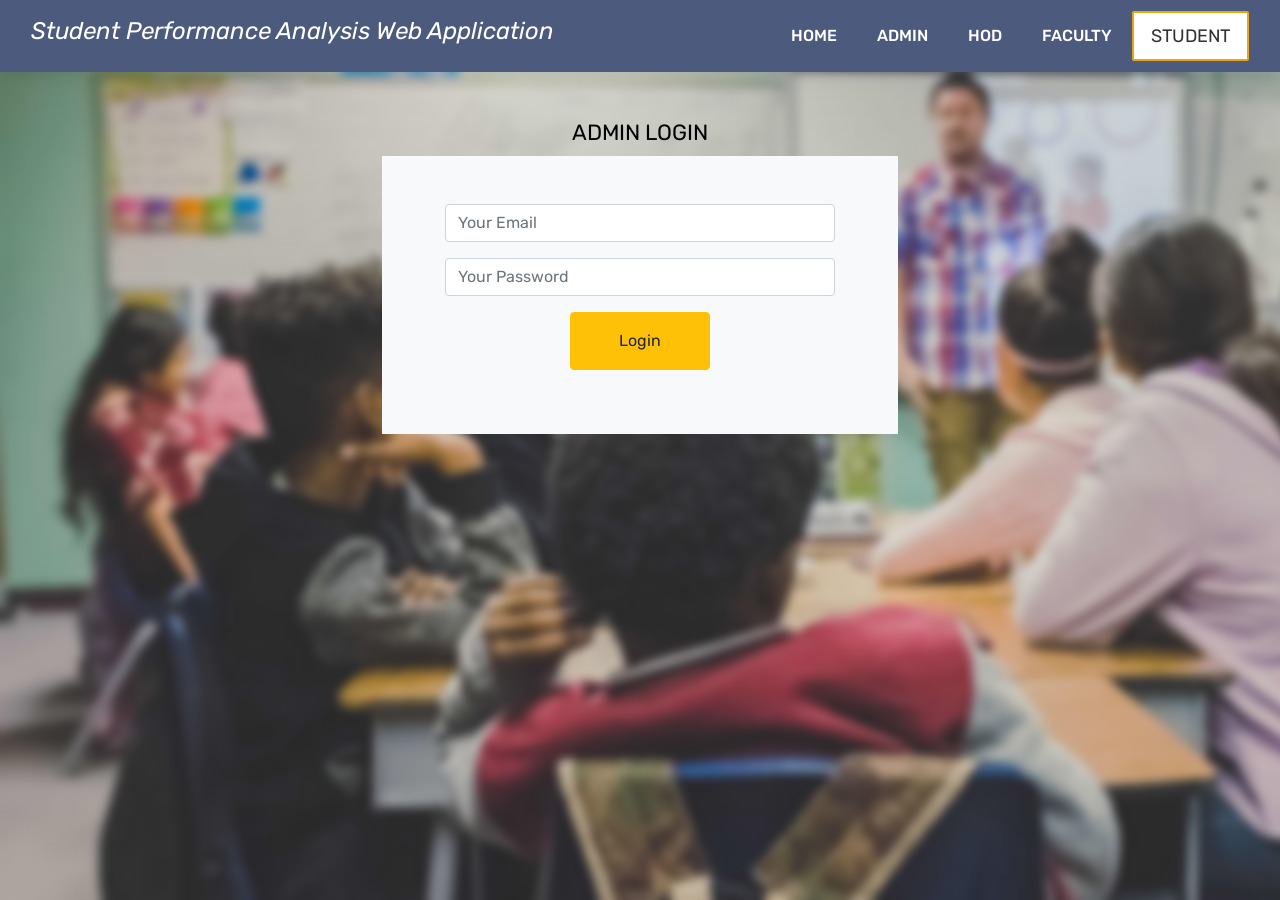
<file: webapp/adminLogin.html>
<!DOCTYPE html>
<html lang="en">

    <!-- Basic -->
    <meta charset="utf-8">
    <meta http-equiv="X-UA-Compatible" content="IE=edge">   
   
    <!-- Mobile Metas -->
    <meta name="viewport" content="width=device-width, initial-scale=1">
 
     <!-- Site Metas -->
    <title>Student Performance Analysis Web App</title>  
    <meta name="keywords" content="">
    <meta name="description" content="">
    <meta name="author" content="">

    <!-- Site Icons -->
    <link rel="shortcut icon" href="images/favicon.ico" type="image/x-icon" />
    <link rel="apple-touch-icon" href="images/apple-touch-icon.png">

    <!-- Bootstrap CSS -->
    <link rel="stylesheet" href="css/bootstrap.min.css">
    <!-- Site CSS -->
    <link rel="stylesheet" href="style.css">
    <!-- ALL VERSION CSS -->
    <link rel="stylesheet" href="css/versions.css">
    <!-- Responsive CSS -->
    <link rel="stylesheet" href="css/responsive.css">
    <!-- Custom CSS -->
    <link rel="stylesheet" href="css/custom.css">

    <!-- Modernizer for Portfolio -->
    <script src="js/modernizer.js"></script>

    <!--[if lt IE 9]>
      <script src="https://oss.maxcdn.com/libs/html5shiv/3.7.0/html5shiv.js"></script>
      <script src="https://oss.maxcdn.com/libs/respond.js/1.4.2/respond.min.js"></script>
    <![endif]-->

</head>
<body class="host_version"  style="background-image:url('images/image.jpg');">
	<!-- Modal -->
	<div class="modal fade" id="login" tabindex="-1" role="dialog" aria-labelledby="myModalLabel">
	  <div class="modal-dialog modal-dialog-centered modal-lg" role="document">
		<div class="modal-content">
			<div class="modal-header tit-up">
				<button type="button" class="close" data-dismiss="modal" aria-hidden="true">&times;</button>
				<div class="modal-body customer-box">
				<!-- Nav tabs -->
				<ul class="nav nav-tabs">
					<li><a class="active" href="#Login" data-toggle="tab">Login</a></li>
					<li><a href="#Registration" data-toggle="tab">Registration</a></li>
				</ul>
				<!-- Tab panes -->
				<div class="tab-content">
					<div class="tab-pane active" id="Login">
						<form role="form" class="form-horizontal" action="LoginStudent" method="post">
							
							<div class="form-group">
								<div class="col-sm-12">
									<input class="form-control" id="exampleInputPassword1" name="email" placeholder="Email" type="email">
								</div>
							</div>
							<div class="form-group">
								<div class="col-sm-12">
									<input class="form-control" name="password" id="password" placeholder="Password" type="password">
								</div>
							</div>
							<div class="row">
								<div class="col-sm-10">
									<button type="submit" class="btn btn-light btn-radius btn-brd grd1">
										Submit
									</button>
									<a class="for-pwd" href="updateEmail.html">Forgot your password?</a>
								</div>
							</div>
						</form>
					</div>
					<div class="tab-pane" id="Registration">
						<form role="form" class="form-horizontal" action="RegStudent" method="post">
							<div class="form-group">
								<div class="col-sm-12">
									<input class="form-control" name="name" placeholder="Name" type="text">
								</div>
							</div>
							<div class="form-group">
								<div class="col-sm-12">
									<input class="form-control"   name="email" id="email" placeholder="Email" type="email">
								</div>
							</div>
							<div class="form-group">
								<div class="col-sm-12">
									<input class="form-control"  name="mobile"  id="mobile" placeholder="Mobile" type="text">
								</div>
							</div>
							
							<div class="form-group">
							<div class="col-sm-12">
							<select id="year" name="year" class="form-control">
							<option value="Year">Year</option>
  							<option value="I">I</option>
  							<option value="II">II</option>
  							<option value="III">III</option>
  							<option value="IV">IV</option>
							</select>
							</div>
							</div>
							<div class="form-group">
							<div class="col-sm-12">
							<select id="branch" name="branch" class="form-control" >
							<option value="Branch">Branch</option>
  							<option value="CSE">CSE</option>
  							<option value="IT">IT</option>
  							<option value="E&TC">E&TC</option>
  							<option value="Mech">Mech</option>
  							<option value="Civil">Civil</option>
  							<option value="AI&ML">AI&ML</option>
							</select>
							</div>
							</div>
							<div class="form-group">
								<div class="col-sm-12">
									<input class="form-control"  name="contact" id="contact" placeholder="Parent Mobile Number" type="text">
								</div>
							</div>
							
							<div class="form-group">
								<div class="col-sm-12">
									<input class="form-control"  name="password" id="password" placeholder="Password" type="password">
								</div>
							</div>
							<div class="row">							
								<div class="col-sm-10">
									<button type="submit" class="btn btn-light btn-radius btn-brd grd1">
										Save &amp; Continue
									</button>
									<button type="reset" class="btn btn-light btn-radius btn-brd grd1">
										Cancel</button>
								</div>
							</div>
						</form>
					</div>
				</div>
			</div>
		</div>
	  </div>
	</div>
	</div>
	<!-- LOADER -->
	<div id="preloader">
		<div class="loader-container">
			<div class="progress-br float shadow">
				<div class="progress__item"></div>
			</div>
		</div>
	</div>
	<!-- END LOADER -->	

    <!-- Start header -->
	<header class="top-navbar">
		<nav class="navbar navbar-expand-lg navbar-light bg-light">
			<div class="container-fluid">
				<a class="navbar-brand" href="index.html">
					<h1 style="color:white"><span><i>Student Performance Analysis Web Application</i></span></h1>
				</a>
				<button class="navbar-toggler" type="button" data-toggle="collapse" data-target="#navbars-host" aria-controls="navbars-rs-food" aria-expanded="false" aria-label="Toggle navigation">
					<span class="icon-bar"></span>
                    <span class="icon-bar"></span>
                    <span class="icon-bar"></span>
				</button>
				<div class="collapse navbar-collapse" id="navbars-host">
					<ul class="navbar-nav ml-auto">
						<li class="nav-item"><a class="nav-link" href="index.html">Home</a></li>
						<li class="nav-item"><a class="nav-link" href="adminLogin.html">Admin</a></li>
						<li class="nav-item"><a class="nav-link" href="hodLogin.html">HOD</a></li>
						<li class="nav-item"><a class="nav-link" href="staffLogin.html">Faculty</a></li>
					</ul>
					<ul class="nav navbar-nav navbar-right">
                        <li><a class="hover-btn-new log orange" href="#" data-toggle="modal" data-target="#login"><span>Student</span></a></li>
                    </ul>
				</div>
			</div>
		</nav>
	</header>
	<!-- End header -->
	
<section class="ftco-section contact-section" >
      <div class="container">
        <div class="row d-flex mb-5 contact-info justify-content-center">
        
          </div>
        </div>
        <div class="row block-9 justify-content-center mb-5">
          <div class="col-md-5 mb-md-4">
           <h2 class="text-center" style="color:black">ADMIN LOGIN</h2>
             <form action="AdminLogin" class="bg-light p-5 contact-form" method="post">
          
          <div class="form-group">
              <div class="col-sm-12">
               <input type="email" name="email" id="email" class="form-control" placeholder="Your Email">
              </div>
              </div>
               <div class="form-group">
              <div class="col-sm-12">
               <input type="password" name="password" id="password" class="form-control" placeholder="Your Password">
              </div>
              </div>
               <div class="form-group">
              <div class="col-sm-12">
               <center><input type="submit" value="Login" class="btn btn-warning py-3 px-5" ></center>
              </div>
              </div>
            </form> 
              </div>
              </div>
              </section>

	
 <!-- ALL JS FILES -->
    <script src="js/all.js"></script>
    <!-- ALL PLUGINS -->
    <script src="js/custom.js"></script>
	<script src="js/timeline.min.js"></script>
	<script>
		timeline(document.querySelectorAll('.timeline'), {
			forceVerticalMode: 700,
			mode: 'horizontal',
			verticalStartPosition: 'left',
			visibleItems: 4
		});
	</script>
</body>
</html>
</file>
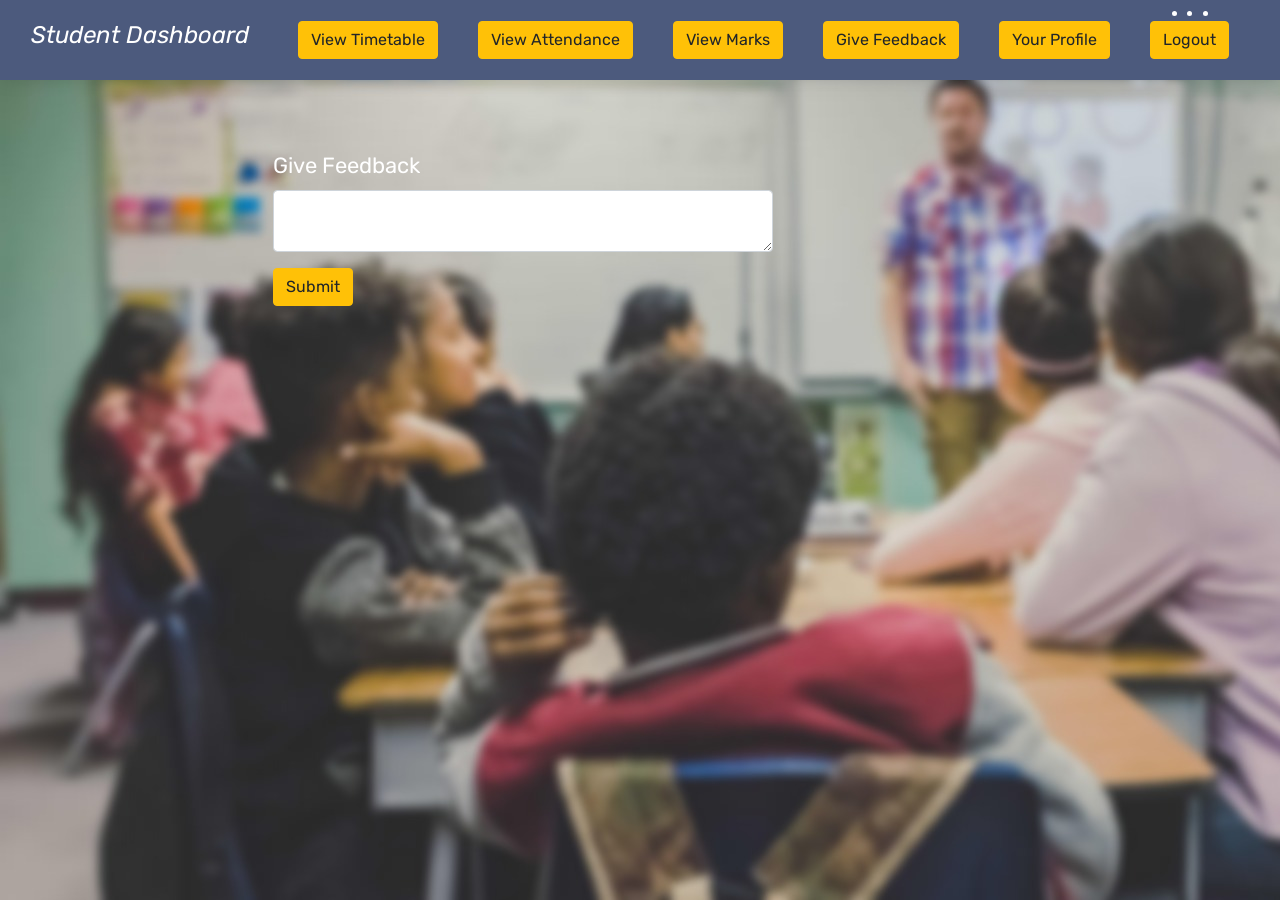
<file: webapp/feedback.html>
<!DOCTYPE html>
<html lang="en">

    <!-- Basic -->
    <meta charset="utf-8">
    <meta http-equiv="X-UA-Compatible" content="IE=edge">   
   
    <!-- Mobile Metas -->
    <meta name="viewport" content="width=device-width, initial-scale=1">
 
     <!-- Site Metas -->
    <title>Student Performance Analysis Web Application</title>  
    <meta name="keywords" content="">
    <meta name="description" content="">
    <meta name="author" content="">

    <!-- Site Icons -->
    <link rel="shortcut icon" href="images/favicon.ico" type="image/x-icon" />
    <link rel="apple-touch-icon" href="images/apple-touch-icon.png">

    <!-- Bootstrap CSS -->
    <link rel="stylesheet" href="css/bootstrap.min.css">
    <!-- Site CSS -->
    <link rel="stylesheet" href="style.css">
    <!-- ALL VERSION CSS -->
    <link rel="stylesheet" href="css/versions.css">
    <!-- Responsive CSS -->
    <link rel="stylesheet" href="css/responsive.css">
    <!-- Custom CSS -->
    <link rel="stylesheet" href="css/custom.css">

    <!-- Modernizer for Portfolio -->
    <script src="js/modernizer.js"></script>

    <!--[if lt IE 9]>
      <script src="https://oss.maxcdn.com/libs/html5shiv/3.7.0/html5shiv.js"></script>
      <script src="https://oss.maxcdn.com/libs/respond.js/1.4.2/respond.min.js"></script>
    <![endif]-->

</head>
<body class="host_version" style="background-image:url('images/image.jpg');"> 

	<!-- Modal -->
	<div class="modal fade" id="login" tabindex="-1" role="dialog" aria-labelledby="myModalLabel">
	  <div class="modal-dialog modal-dialog-centered modal-lg" role="document">
		<div class="modal-content">
			
		</div>
	  </div>
	</div>

    <!-- LOADER -->
	<div id="preloader">
		<div class="loader-container">
			<div class="progress-br float shadow">
				<div class="progress__item"></div>
			</div>
		</div>
	</div>
	<!-- END LOADER -->	
	
	<!-- Start header -->
	<header class="top-navbar">
		<nav class="navbar navbar-expand-lg navbar-light bg-light">
			<div class="container-fluid">
				<h1 style="color:white"><span><i>Student Dashboard
				</i></span></h1>
				<button class="navbar-toggler" type="button" data-toggle="collapse" data-target="#navbars-host" aria-controls="navbars-rs-food" aria-expanded="false" aria-label="Toggle navigation">
					<span class="icon-bar"></span>
                    <span class="icon-bar"></span>
                    <span class="icon-bar"></span>
				</button>
				<div class="collapse navbar-collapse" id="navbars-host">
					<ul class="navbar-nav ml-auto">
						
						<li class="nav-item"><a class="nav-link" href="viewTimetableStd.jsp"><button class="btn btn-warning">View Timetable</button></a></li>
						<li class="nav-item"><a class="nav-link" href="viewAttStudent.jsp"><button class="btn btn-warning">View Attendance</button></a></li>
						<li class="nav-item"><a class="nav-link" href="viewMarksStudent.jsp"><button class="btn btn-warning">View Marks</button></a></li>
						<li class="nav-item"><a class="nav-link" href="feedback.html"><button class="btn btn-warning">Give Feedback</button></a></li>
						<li class="nav-item"><a class="nav-link" href="feedback.html"><button class="btn btn-warning">Your Profile</button></a></li>
						<li class="nav-item active"><a class="nav-link" href="index.html"><button class="btn btn-warning">Logout</button></a></li>
						
					</ul>
					
				</div>
			</div>
		</nav>
	</header>
	<!-- End header -->
	
	<section class="ftco-section contact-section" >
      <div class="container">
        <div class="row d-flex mb-5 contact-info justify-content-center">
        
          </div>
        </div>
        <div class="row block-9 justify-content-center mb-5">
          <div class="col-md-7 mb-md-5"><br>
          	<h2 class="text-left" style="color:white">Give Feedback</h2>
            <form action="GiveFeedback" method="post">
	
											<div class="form-group" style="width:500px">
											
											<textarea  class="form-control"  name="description"></textarea></div>
										
	                                         <div class="form-group">
	                                          <div> 
	                                            <button type="submit" class="btn btn-warning ">Submit</button> 
	                                           
	                                           
	                                            </div>
	                                            
	                                        </div>
	                                       	
	                                    </form>
	                                     
	                                    
	                                    
	
					</div>
	
					
	
          </div>
        
        
    </section>

    <!-- ALL JS FILES -->
    <script src="js/all.js"></script>
    <!-- ALL PLUGINS -->
    <script src="js/custom.js"></script>
	<script src="js/timeline.min.js"></script>
	<script>
		timeline(document.querySelectorAll('.timeline'), {
			forceVerticalMode: 700,
			mode: 'horizontal',
			verticalStartPosition: 'left',
			visibleItems: 4
		});
	</script>
</body>
</html>
</file>
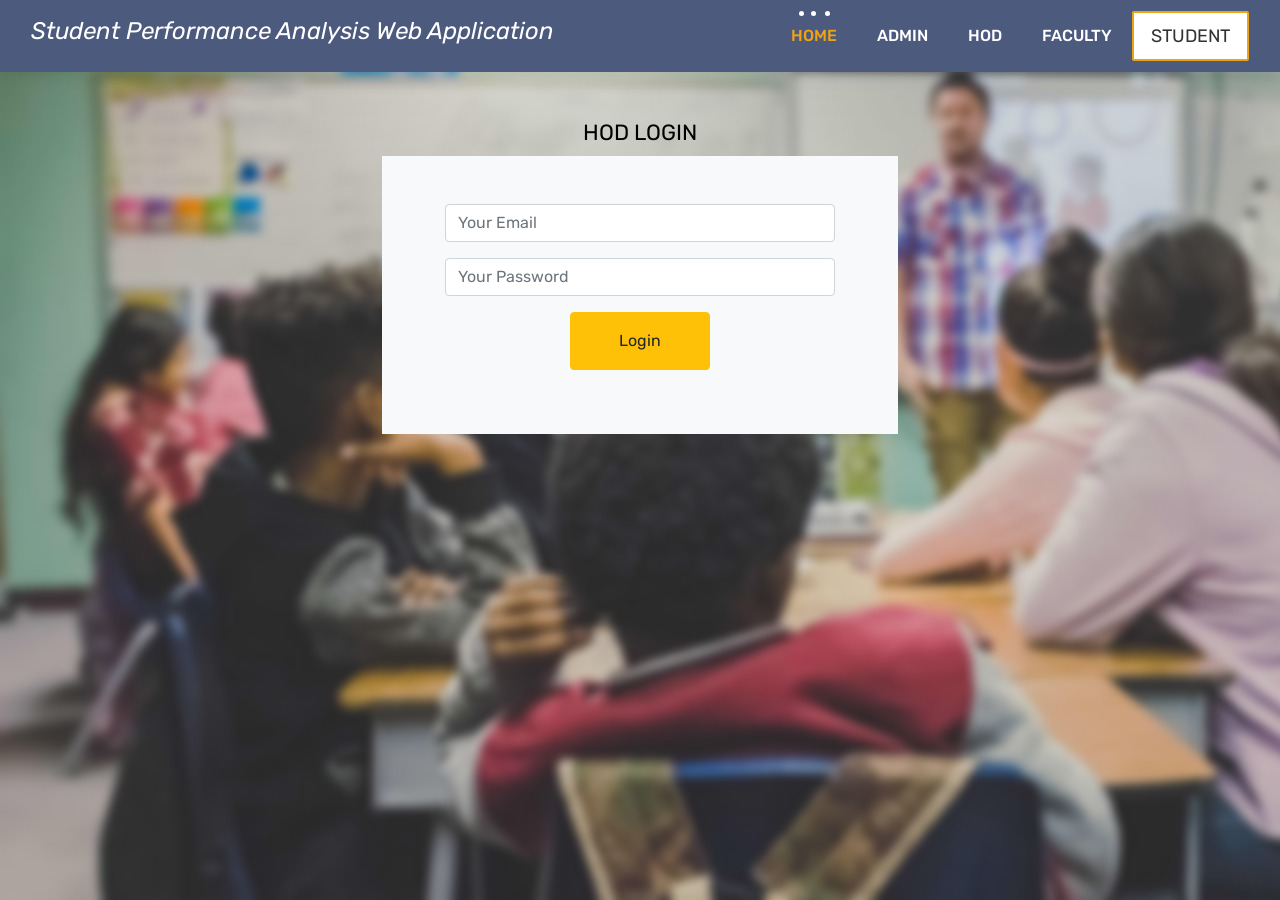
<file: webapp/hodLogin.html>
<!DOCTYPE html>
<html lang="en">

    <!-- Basic -->
    <meta charset="utf-8">
    <meta http-equiv="X-UA-Compatible" content="IE=edge">   
   
    <!-- Mobile Metas -->
    <meta name="viewport" content="width=device-width, initial-scale=1">
 
     <!-- Site Metas -->
    <title>Student Performance Analysis Web Application</title>  
    <meta name="keywords" content="">
    <meta name="description" content="">
    <meta name="author" content="">

    <!-- Site Icons -->
    <link rel="shortcut icon" href="images/favicon.ico" type="image/x-icon" />
    <link rel="apple-touch-icon" href="images/apple-touch-icon.png">

    <!-- Bootstrap CSS -->
    <link rel="stylesheet" href="css/bootstrap.min.css">
    <!-- Site CSS -->
    <link rel="stylesheet" href="style.css">
    <!-- ALL VERSION CSS -->
    <link rel="stylesheet" href="css/versions.css">
    <!-- Responsive CSS -->
    <link rel="stylesheet" href="css/responsive.css">
    <!-- Custom CSS -->
    <link rel="stylesheet" href="css/custom.css">

    <!-- Modernizer for Portfolio -->
    <script src="js/modernizer.js"></script>

    <!--[if lt IE 9]>
      <script src="https://oss.maxcdn.com/libs/html5shiv/3.7.0/html5shiv.js"></script>
      <script src="https://oss.maxcdn.com/libs/respond.js/1.4.2/respond.min.js"></script>
    <![endif]-->

</head>
<body class="host_version"  style="background-image:url('images/image.jpg');">

	<!-- Modal -->
	<div class="modal fade" id="login" tabindex="-1" role="dialog" aria-labelledby="myModalLabel">
	  <div class="modal-dialog modal-dialog-centered modal-lg" role="document">
		<div class="modal-content">
			<div class="modal-header tit-up">
				<button type="button" class="close" data-dismiss="modal" aria-hidden="true">&times;</button>
				<h4  class="modal-title">Student Login</h4>
			</div>
			<div class="modal-body customer-box">
				<!-- Nav tabs -->
				<ul class="nav nav-tabs">
					<li><a class="active" href="#Login" data-toggle="tab">Login</a></li>
					<li><a href="#Registration" data-toggle="tab">Registration</a></li>
				</ul>
				<!-- Tab panes -->
				<div class="tab-content">
					<div class="tab-pane active" id="Login">
						<form role="form" class="form-horizontal" action="LoginStudent" method="post">
							
							<div class="form-group">
								<div class="col-sm-12">
									<input class="form-control" id="exampleInputPassword1" name="email" placeholder="Email" type="email">
								</div>
							</div>
							<div class="form-group">
								<div class="col-sm-12">
									<input class="form-control" name="password" id="password" placeholder="Password" type="password">
								</div>
							</div>
							<div class="row">
								<div class="col-sm-10">
									<button type="submit" class="btn btn-light btn-radius btn-brd grd1">
										Submit
									</button>
									<a class="for-pwd" href="updateEmail.html">Forgot your password?</a>
								</div>
							</div>
						</form>
					</div>
					<div class="tab-pane" id="Registration">
						<form role="form" class="form-horizontal" action="RegStudent" method="post">
							<div class="form-group">
								<div class="col-sm-12">
									<input class="form-control" name="name" placeholder="Name" type="text">
								</div>
							</div>
							<div class="form-group">
								<div class="col-sm-12">
									<input class="form-control"   name="email" id="email" placeholder="Email" type="email">
								</div>
							</div>
							<div class="form-group">
								<div class="col-sm-12">
									<input class="form-control"  name="mobile"  id="mobile" placeholder="Mobile" type="text">
								</div>
							</div>
							
							<div class="form-group">
							<div class="col-sm-12">
							<select id="year" name="year" class="form-control">
							<option value="Year">Year</option>
  							<option value="I">I</option>
  							<option value="II">II</option>
  							<option value="III">III</option>
  							<option value="IV">IV</option>
							</select>
							</div>
							</div>
							<div class="form-group">
							<div class="col-sm-12">
							<select id="branch" name="branch" class="form-control" >
							<option value="Branch">Branch</option>
  							<option value="CSE">CSE</option>
  							<option value="IT">IT</option>
  							<option value="E&TC">E&TC</option>
  							<option value="Mech">Mech</option>
  							<option value="Civil">Civil</option>
  							<option value="AI&ML">AI&ML</option>
							</select>
							</div>
							</div>
							<div class="form-group">
								<div class="col-sm-12">
									<input class="form-control"  name="contact" id="contact" placeholder="Parent Mobile Number" type="text">
								</div>
							</div>
							
							<div class="form-group">
								<div class="col-sm-12">
									<input class="form-control"  name="password" id="password" placeholder="Password" type="password">
								</div>
							</div>
							<div class="row">							
								<div class="col-sm-10">
									<button type="submit" class="btn btn-light btn-radius btn-brd grd1">
										Save &amp; Continue
									</button>
									<button type="reset" class="btn btn-light btn-radius btn-brd grd1">
										Cancel</button>
								</div>
							</div>
						</form>
					</div>
				</div>
			</div>
		</div>
	  </div>
	</div>

    <!-- LOADER -->
	<div id="preloader">
		<div class="loader-container">
			<div class="progress-br float shadow">
				<div class="progress__item"></div>
			</div>
		</div>
	</div>
	<!-- END LOADER -->	
	
	<!-- Start header -->
	<header class="top-navbar">
		<nav class="navbar navbar-expand-lg navbar-light bg-light">
			<div class="container-fluid">
				<h1 style="color:white"><span><i>Student Performance Analysis Web Application
				</i></span></h1>
				<button class="navbar-toggler" type="button" data-toggle="collapse" data-target="#navbars-host" aria-controls="navbars-rs-food" aria-expanded="false" aria-label="Toggle navigation">
					<span class="icon-bar"></span>
                    <span class="icon-bar"></span>
                    <span class="icon-bar"></span>
				</button>
				<div class="collapse navbar-collapse" id="navbars-host">
					<ul class="navbar-nav ml-auto">
						<li class="nav-item active"><a class="nav-link" href="index.html">Home</a></li>
						<li class="nav-item"><a class="nav-link" href="adminLogin.html">Admin</a></li>
						<li class="nav-item"><a class="nav-link" href="hodLogin.html">HOD</a></li>
						<li class="nav-item"><a class="nav-link" href="staffLogin.html">Faculty</a></li>
					</ul>
					<ul class="nav navbar-nav navbar-right">
                        <li><a class="hover-btn-new log orange" href="#" data-toggle="modal" data-target="#login"><span>Student</span></a></li>
                    </ul>
				</div>
			</div>
		</nav>
	</header>
	<!-- End header -->
	
	<section class="ftco-section contact-section" >
      <div class="container">
        <div class="row d-flex mb-5 contact-info justify-content-center">
        
          </div>
        </div>
        <div class="row block-9 justify-content-center mb-5">
          <div class="col-md-5 mb-md-4">
           <h2 class="text-center" style="color:black">HOD LOGIN</h2>
             <form action="HodLogin" class="bg-light p-5 contact-form" method="post">
          
          <div class="form-group">
              <div class="col-sm-12">
               <input type="email" name="email" id="email" class="form-control" placeholder="Your Email">
              </div>
              </div>
               <div class="form-group">
              <div class="col-sm-12">
               <input type="password" name="password" id="password" class="form-control" placeholder="Your Password">
              </div>
              </div>
               <div class="form-group">
              <div class="col-sm-12">
               <center><input type="submit" value="Login" class="btn btn-warning py-3 px-5" ></center>
              </div>
              </div>
            </form> 
              </div>
              </div>
              </section>
	 <!-- <div id="contact" class="section wb">
        <div class="container">
           <h1 style="color:orange"><span>Admin Login</span></h1>

            <div class="row">
                <div class="col-xl-6 col-md-12 col-sm-12">
                    
                       
                        <form id="contactform"  action="HodLogin" name="contactform" method="post">
                            <div class="row row-fluid">
                                
                                <div class="col-lg-6 col-md-6 col-sm-6">
                                    <input type="email" name="email" id="email" class="form-control" placeholder="Your Email">
                                </div>
                                <div class="col-lg-6 col-md-6 col-sm-6">
                                    <input type="password" name="password" id="phone" class="form-control" placeholder="Your Password">
                                </div>
                                
                                <div class="text-center pd">
                                    <button type="submit" value="Login" id="submit" class="btn btn-light btn-radius btn-brd grd1 btn-block">Login</button>
                                </div>
                            </div>
                        </form>
                    </div>
                </div>end col
				
            </div>end row
        </div>end container
    end section -->
   

    <!-- ALL JS FILES -->
    <script src="js/all.js"></script>
    <!-- ALL PLUGINS -->
    <script src="js/custom.js"></script>
	<script src="js/timeline.min.js"></script>
	<script>
		timeline(document.querySelectorAll('.timeline'), {
			forceVerticalMode: 700,
			mode: 'horizontal',
			verticalStartPosition: 'left',
			visibleItems: 4
		});
	</script>
</body>
</html>
</file>
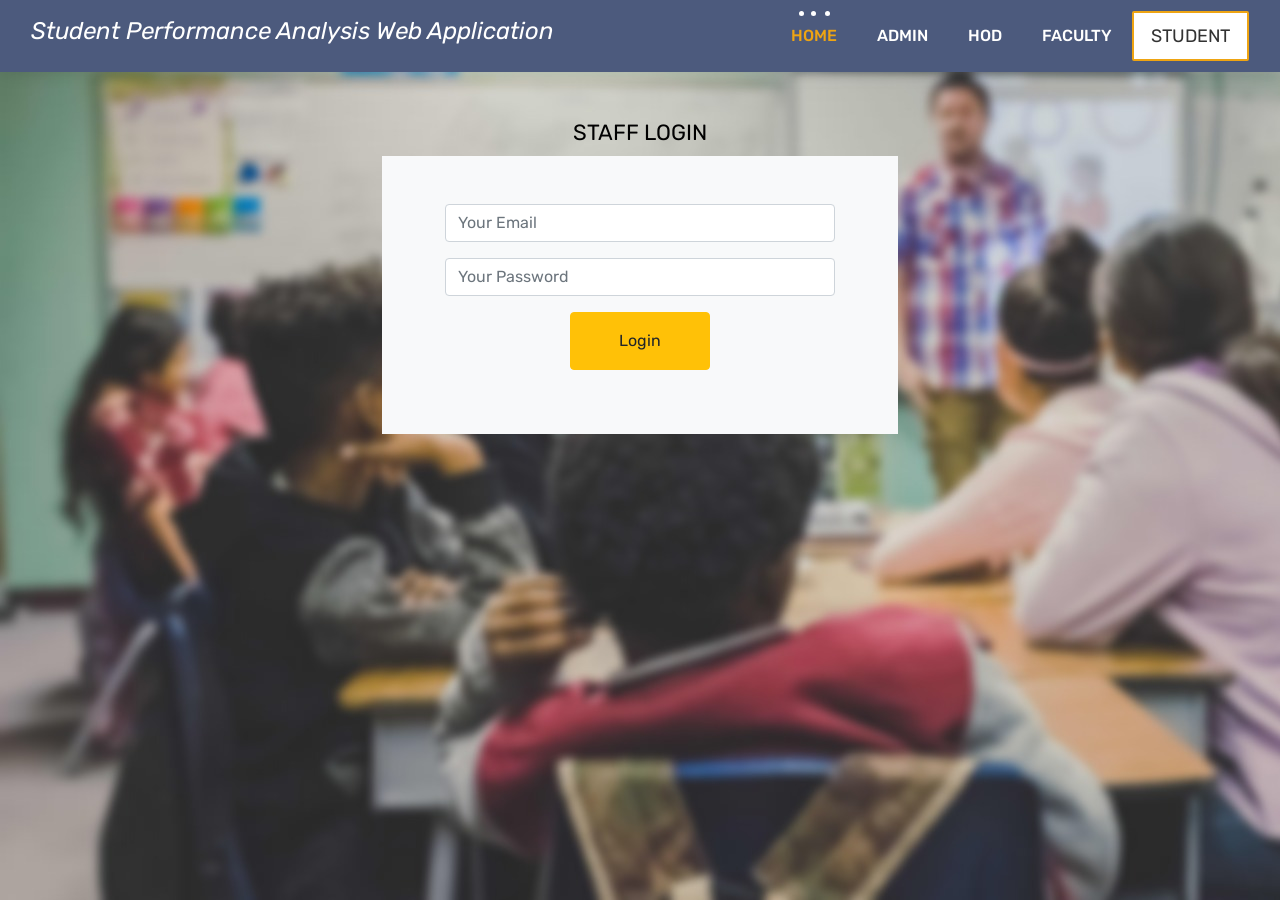
<file: webapp/staffLogin.html>
<!DOCTYPE html>
<html lang="en">

    <!-- Basic -->
    <meta charset="utf-8">
    <meta http-equiv="X-UA-Compatible" content="IE=edge">   
   
    <!-- Mobile Metas -->
    <meta name="viewport" content="width=device-width, initial-scale=1">
 
     <!-- Site Metas -->
    <title>Student Performance Analysis Web Application</title>  
    <meta name="keywords" content="">
    <meta name="description" content="">
    <meta name="author" content="">

    <!-- Site Icons -->
    <link rel="shortcut icon" href="images/favicon.ico" type="image/x-icon" />
    <link rel="apple-touch-icon" href="images/apple-touch-icon.png">

    <!-- Bootstrap CSS -->
    <link rel="stylesheet" href="css/bootstrap.min.css">
    <!-- Site CSS -->
    <link rel="stylesheet" href="style.css">
    <!-- ALL VERSION CSS -->
    <link rel="stylesheet" href="css/versions.css">
    <!-- Responsive CSS -->
    <link rel="stylesheet" href="css/responsive.css">
    <!-- Custom CSS -->
    <link rel="stylesheet" href="css/custom.css">

    <!-- Modernizer for Portfolio -->
    <script src="js/modernizer.js"></script>

    <!--[if lt IE 9]>
      <script src="https://oss.maxcdn.com/libs/html5shiv/3.7.0/html5shiv.js"></script>
      <script src="https://oss.maxcdn.com/libs/respond.js/1.4.2/respond.min.js"></script>
    <![endif]-->

</head>
<body class="host_version"  style="background-image:url('images/image.jpg');">

	<!-- Modal -->
	<div class="modal fade" id="login" tabindex="-1" role="dialog" aria-labelledby="myModalLabel">
	  <div class="modal-dialog modal-dialog-centered modal-lg" role="document">
		<div class="modal-content">
			<div class="modal-header tit-up">
				<button type="button" class="close" data-dismiss="modal" aria-hidden="true">&times;</button>
				<h4 class="modal-title">Student Login</h4>
			</div>
			<div class="modal-body customer-box">
				<!-- Nav tabs -->
				<ul class="nav nav-tabs">
					<li><a class="active" href="#Login" data-toggle="tab">Login</a></li>
					<li><a href="#Registration" data-toggle="tab">Registration</a></li>
				</ul>
				<!-- Tab panes -->
				<div class="tab-content">
					<div class="tab-pane active" id="Login">
						<form role="form" class="form-horizontal" action="LoginStudent" method="post">
							
							<div class="form-group">
								<div class="col-sm-12">
									<input class="form-control" id="exampleInputPassword1" name="email" placeholder="Email" type="email">
								</div>
							</div>
							<div class="form-group">
								<div class="col-sm-12">
									<input class="form-control" name="password" id="password" placeholder="Password" type="password">
								</div>
							</div>
							<div class="row">
								<div class="col-sm-10">
									<button type="submit" class="btn btn-light btn-radius btn-brd grd1">
										Submit
									</button>
									<a class="for-pwd" href="updateEmail.html">Forgot your password?</a>
								</div>
							</div>
						</form>
					</div>
					<div class="tab-pane" id="Registration">
						<form role="form" class="form-horizontal" action="RegStudent" method="post">
							<div class="form-group">
								<div class="col-sm-12">
									<input class="form-control" name="name" placeholder="Name" type="text">
								</div>
							</div>
							<div class="form-group">
								<div class="col-sm-12">
									<input class="form-control"   name="email" id="email" placeholder="Email" type="email">
								</div>
							</div>
							<div class="form-group">
								<div class="col-sm-12">
									<input class="form-control"  name="mobile"  id="mobile" placeholder="Mobile" type="text">
								</div>
							</div>
							
							<div class="form-group">
							<div class="col-sm-12">
							<select id="year" name="year" class="form-control">
							<option value="Year">Year</option>
  							<option value="I">I</option>
  							<option value="II">II</option>
  							<option value="III">III</option>
  							<option value="IV">IV</option>
							</select>
							</div>
							</div>
							<div class="form-group">
							<div class="col-sm-12">
							<select id="branch" name="branch" class="form-control" >
							<option value="Branch">Branch</option>
  							<option value="CSE">CSE</option>
  							<option value="IT">IT</option>
  							<option value="E&TC">E&TC</option>
  							<option value="Mech">Mech</option>
  							<option value="Civil">Civil</option>
  							<option value="AI&ML">AI&ML</option>
							</select>
							</div>
							</div>
							<div class="form-group">
								<div class="col-sm-12">
									<input class="form-control"  name="contact" id="contact" placeholder="Parent Mobile Number" type="text">
								</div>
							</div>
							
							<div class="form-group">
								<div class="col-sm-12">
									<input class="form-control"  name="password" id="password" placeholder="Password" type="password">
								</div>
							</div>
							<div class="row">							
								<div class="col-sm-10">
									<button type="submit" class="btn btn-light btn-radius btn-brd grd1">
										Save &amp; Continue
									</button>
									<button type="reset" class="btn btn-light btn-radius btn-brd grd1">
										Cancel</button>
								</div>
							</div>
						</form>
					</div>
				</div>
			</div>
		</div>
	  </div>
	</div>

    <!-- LOADER -->
	<div id="preloader">
		<div class="loader-container">
			<div class="progress-br float shadow">
				<div class="progress__item"></div>
			</div>
		</div>
	</div>
	<!-- END LOADER -->	
	
	<!-- Start header -->
	<header class="top-navbar">
		<nav class="navbar navbar-expand-lg navbar-light bg-light">
			<div class="container-fluid">
				<h1 style="color:white"><span><i>Student Performance Analysis Web Application
				</i></span></h1>
				<button class="navbar-toggler" type="button" data-toggle="collapse" data-target="#navbars-host" aria-controls="navbars-rs-food" aria-expanded="false" aria-label="Toggle navigation">
					<span class="icon-bar"></span>
                    <span class="icon-bar"></span>
                    <span class="icon-bar"></span>
				</button>
				<div class="collapse navbar-collapse" id="navbars-host">
					<ul class="navbar-nav ml-auto">
						<li class="nav-item active"><a class="nav-link" href="index.html">Home</a></li>
						<li class="nav-item"><a class="nav-link" href="adminLogin.html">Admin</a></li>
						<li class="nav-item"><a class="nav-link" href="hodLogin.html">HOD</a></li>
						<li class="nav-item"><a class="nav-link" href="staffLogin.html">Faculty</a></li>
					</ul>
					<ul class="nav navbar-nav navbar-right">
                        <li><a class="hover-btn-new log orange" href="#" data-toggle="modal" data-target="#login"><span>Student</span></a></li>
                    </ul>
				</div>
			</div>
		</nav>
	</header>
	<!-- End header -->
	
	<section class="ftco-section contact-section" >
      <div class="container">
        <div class="row d-flex mb-5 contact-info justify-content-center">
        
          </div>
        </div>
        <div class="row block-9 justify-content-center mb-5">
          <div class="col-md-5 mb-md-4">
           <h2 class="text-center" style="color:black">STAFF LOGIN</h2>
             <form action="StaffLogin" class="bg-light p-5 contact-form" method="post">
          
          <div class="form-group">
              <div class="col-sm-12">
               <input type="email" name="email" id="email" class="form-control" placeholder="Your Email">
              </div>
              </div>
               <div class="form-group">
              <div class="col-sm-12">
               <input type="password" name="password" id="password" class="form-control" placeholder="Your Password">
              </div>
              </div>
               <div class="form-group">
              <div class="col-sm-12">
               <center><input type="submit" value="Login" class="btn btn-warning py-3 px-5" ></center>
              </div>
              </div>
            </form> 
              </div>
              </div>
              </section>
	 <!-- <div id="contact" class="section wb">
        <div class="container">
           <h1 style="color:orange"><span>Admin Login</span></h1>

            <div class="row">
                <div class="col-xl-6 col-md-12 col-sm-12">
                    
                       
                        <form id="contactform"  action="HodLogin" name="contactform" method="post">
                            <div class="row row-fluid">
                                
                                <div class="col-lg-6 col-md-6 col-sm-6">
                                    <input type="email" name="email" id="email" class="form-control" placeholder="Your Email">
                                </div>
                                <div class="col-lg-6 col-md-6 col-sm-6">
                                    <input type="password" name="password" id="phone" class="form-control" placeholder="Your Password">
                                </div>
                                
                                <div class="text-center pd">
                                    <button type="submit" value="Login" id="submit" class="btn btn-light btn-radius btn-brd grd1 btn-block">Login</button>
                                </div>
                            </div>
                        </form>
                    </div>
                </div>end col
				
            </div>end row
        </div>end container
    end section -->
   

    <!-- ALL JS FILES -->
    <script src="js/all.js"></script>
    <!-- ALL PLUGINS -->
    <script src="js/custom.js"></script>
	<script src="js/timeline.min.js"></script>
	<script>
		timeline(document.querySelectorAll('.timeline'), {
			forceVerticalMode: 700,
			mode: 'horizontal',
			verticalStartPosition: 'left',
			visibleItems: 4
		});
	</script>
</body>
</html>
</file>
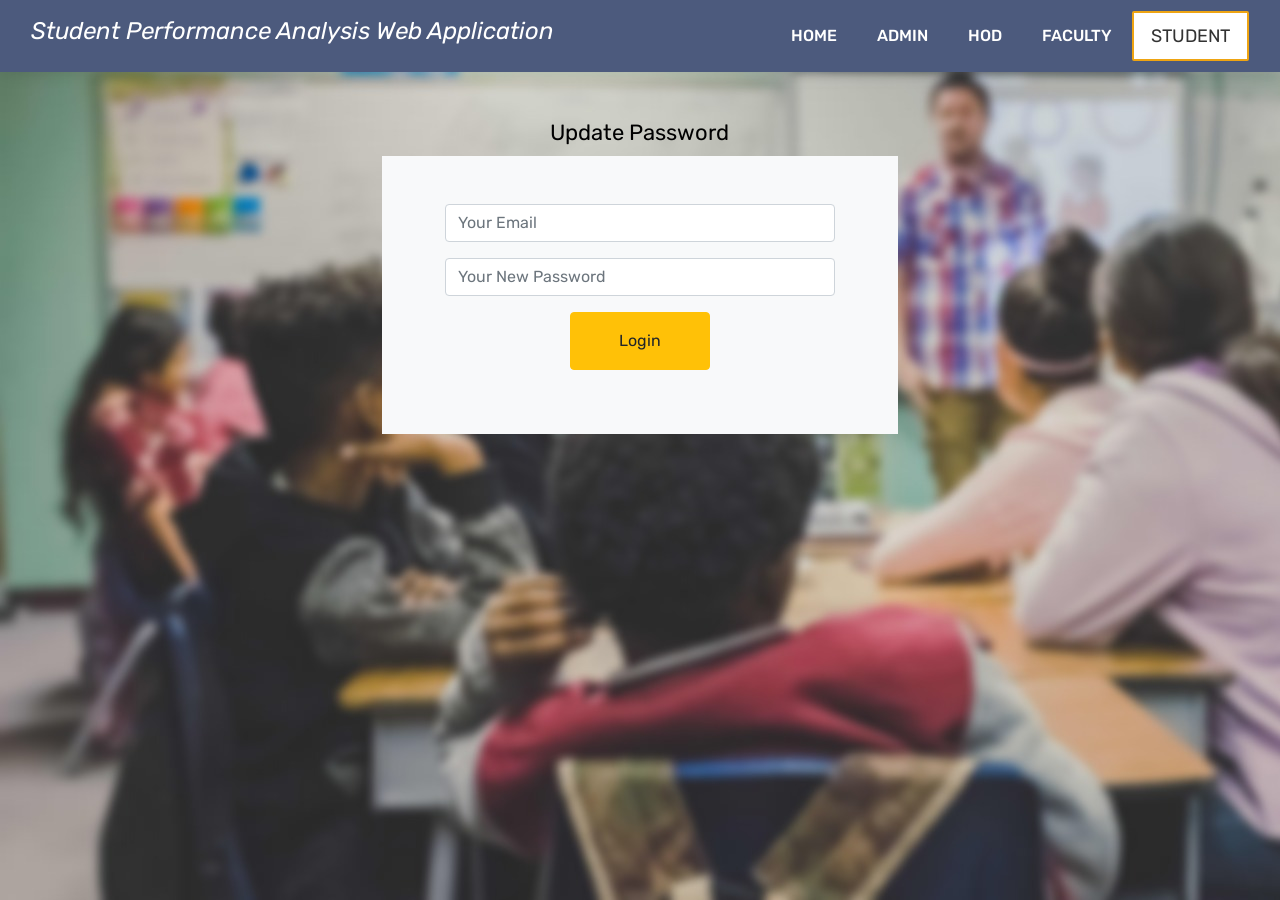
<file: webapp/updateEmail.html>
<!DOCTYPE html>
<html lang="en">

    <!-- Basic -->
    <meta charset="utf-8">
    <meta http-equiv="X-UA-Compatible" content="IE=edge">   
   
    <!-- Mobile Metas -->
    <meta name="viewport" content="width=device-width, initial-scale=1">
 
     <!-- Site Metas -->
    <title>Student Performance Analysis Web App</title>  
    <meta name="keywords" content="">
    <meta name="description" content="">
    <meta name="author" content="">

    <!-- Site Icons -->
    <link rel="shortcut icon" href="images/favicon.ico" type="image/x-icon" />
    <link rel="apple-touch-icon" href="images/apple-touch-icon.png">

    <!-- Bootstrap CSS -->
    <link rel="stylesheet" href="css/bootstrap.min.css">
    <!-- Site CSS -->
    <link rel="stylesheet" href="style.css">
    <!-- ALL VERSION CSS -->
    <link rel="stylesheet" href="css/versions.css">
    <!-- Responsive CSS -->
    <link rel="stylesheet" href="css/responsive.css">
    <!-- Custom CSS -->
    <link rel="stylesheet" href="css/custom.css">

    <!-- Modernizer for Portfolio -->
    <script src="js/modernizer.js"></script>

    <!--[if lt IE 9]>
      <script src="https://oss.maxcdn.com/libs/html5shiv/3.7.0/html5shiv.js"></script>
      <script src="https://oss.maxcdn.com/libs/respond.js/1.4.2/respond.min.js"></script>
    <![endif]-->

</head>
<body class="host_version"  style="background-image:url('images/image.jpg');">
	<!-- Modal -->
	<div class="modal fade" id="login" tabindex="-1" role="dialog" aria-labelledby="myModalLabel">
	  <div class="modal-dialog modal-dialog-centered modal-lg" role="document">
		<div class="modal-content">
			<div class="modal-header tit-up">
				<button type="button" class="close" data-dismiss="modal" aria-hidden="true">&times;</button>
				<div class="modal-body customer-box">
				<!-- Nav tabs -->
				<ul class="nav nav-tabs">
					<li><a class="active" href="#Login" data-toggle="tab">Login</a></li>
					<li><a href="#Registration" data-toggle="tab">Registration</a></li>
				</ul>
				<!-- Tab panes -->
				<div class="tab-content">
					<div class="tab-pane active" id="Login">
						<form role="form" class="form-horizontal" action="LoginStudent" method="post">
							
							<div class="form-group">
								<div class="col-sm-12">
									<input class="form-control" id="exampleInputPassword1" name="email" placeholder="Email" type="email">
								</div>
							</div>
							<div class="form-group">
								<div class="col-sm-12">
									<input class="form-control" name="password" id="password" placeholder="Password" type="password">
								</div>
							</div>
							<div class="row">
								<div class="col-sm-10">
									<button type="submit" class="btn btn-light btn-radius btn-brd grd1">
										Submit
									</button>
									<a class="for-pwd" href="updatePassword.jsp">Forgot your password?</a>
								</div>
							</div>
						
					</div>
					<div class="tab-pane" id="Registration">
						<form role="form" class="form-horizontal" action="RegStudent" method="post">
							<div class="form-group">
								<div class="col-sm-12">
									<input class="form-control" name="name" placeholder="Name" type="text">
								</div>
							</div>
							<div class="form-group">
								<div class="col-sm-12">
									<input class="form-control"   name="email" id="email" placeholder="Email" type="email">
								</div>
							</div>
							<div class="form-group">
								<div class="col-sm-12">
									<input class="form-control"  name="mobile"  id="mobile" placeholder="Mobile" type="text">
								</div>
							</div>
							
							<div class="form-group">
							<div class="col-sm-12">
							<select id="year" name="year" class="form-control">
							<option value="Year">Year</option>
  							<option value="I">I</option>
  							<option value="II">II</option>
  							<option value="III">III</option>
  							<option value="IV">IV</option>
							</select>
							</div>
							</div>
							<div class="form-group">
							<div class="col-sm-12">
							<select id="branch" name="branch" class="form-control" >
							<option value="Branch">Branch</option>
  							<option value="CSE">CSE</option>
  							<option value="IT">IT</option>
  							<option value="E&TC">E&TC</option>
  							<option value="Mech">Mech</option>
  							<option value="Civil">Civil</option>
  							<option value="AI&ML">AI&ML</option>
							</select>
							</div>
							</div>
							<div class="form-group">
								<div class="col-sm-12">
									<input class="form-control"  name="contact" id="contact" placeholder="Parent Mobile Number" type="text">
								</div>
							</div>
							
							<div class="form-group">
								<div class="col-sm-12">
									<input class="form-control"  name="password" id="password" placeholder="Password" type="password">
								</div>
							</div>
							<div class="row">							
								<div class="col-sm-10">
									<button type="submit" class="btn btn-light btn-radius btn-brd grd1">
										Save &amp; Continue
									</button>
									<button type="reset" class="btn btn-light btn-radius btn-brd grd1">
										Cancel</button>
								</div>
							</div>
						</form>
					</div>
				</div>
			</div>
		</div>
	  </div>
	</div>
	</div>
	<!-- LOADER -->
	<div id="preloader">
		<div class="loader-container">
			<div class="progress-br float shadow">
				<div class="progress__item"></div>
			</div>
		</div>
	</div>
	<!-- END LOADER -->	

    <!-- Start header -->
	<header class="top-navbar">
		<nav class="navbar navbar-expand-lg navbar-light bg-light">
			<div class="container-fluid">
				<a class="navbar-brand" href="index.html">
					<h1 style="color:white"><span><i>Student Performance Analysis Web Application</i></span></h1>
				</a>
				<button class="navbar-toggler" type="button" data-toggle="collapse" data-target="#navbars-host" aria-controls="navbars-rs-food" aria-expanded="false" aria-label="Toggle navigation">
					<span class="icon-bar"></span>
                    <span class="icon-bar"></span>
                    <span class="icon-bar"></span>
				</button>
				<div class="collapse navbar-collapse" id="navbars-host">
					<ul class="navbar-nav ml-auto">
						<li class="nav-item"><a class="nav-link" href="index.html">Home</a></li>
						<li class="nav-item"><a class="nav-link" href="adminLogin.html">Admin</a></li>
						<li class="nav-item"><a class="nav-link" href="hodLogin.html">HOD</a></li>
						<li class="nav-item"><a class="nav-link" href="staffLogin.html">Faculty</a></li>
					</ul>
					<ul class="nav navbar-nav navbar-right">
                        <li><a class="hover-btn-new log orange" href="#" data-toggle="modal" data-target="#login"><span>Student</span></a></li>
                    </ul>
				</div>
			</div>
		</nav>
	</header>
	<!-- End header -->
	
<section class="ftco-section contact-section" >
      <div class="container">
        <div class="row d-flex mb-5 contact-info justify-content-center">
        
          </div>
        </div>
        <div class="row block-9 justify-content-center mb-5">
          <div class="col-md-5 mb-md-4">
           <h2 class="text-center" style="color:black">Update Password</h2>
             <form action="UpdatePassword" class="bg-light p-5 contact-form" method="post">
          
          <div class="form-group">
              <div class="col-sm-12">
               <input type="email" name="email" id="email" class="form-control" placeholder="Your Email">
              </div>
              </div>
               <div class="form-group">
              <div class="col-sm-12">
               <input type="password" name="password" id="password" class="form-control" placeholder="Your New Password">
              </div>
              </div>
               <div class="form-group">
              <div class="col-sm-12">
               <center><input type="submit" value="Login" class="btn btn-warning py-3 px-5" ></center>
              </div>
              </div>
            </form> 
              </div>
              </div>
              </section>

	
 <!-- ALL JS FILES -->
    <script src="js/all.js"></script>
    <!-- ALL PLUGINS -->
    <script src="js/custom.js"></script>
	<script src="js/timeline.min.js"></script>
	<script>
		timeline(document.querySelectorAll('.timeline'), {
			forceVerticalMode: 700,
			mode: 'horizontal',
			verticalStartPosition: 'left',
			visibleItems: 4
		});
	</script>
</body>
</html>
</file>
<file: webapp/style.css>
/*------------------------------------------------------------------
    IMPORT FONTS
-------------------------------------------------------------------*/

@import url('https://fonts.googleapis.com/css?family=Rubik:300,300i,400,400i,500,500i,700,700i,900,900i');

/*------------------------------------------------------------------
    IMPORT FILES
-------------------------------------------------------------------*/

@import url(css/animate.css);
@import url(css/animate.min.css);
@import url(css/bootstrap-touch-slider.css);
@import url(css/flaticon.css);
@import url(css/timeline.min.css);
@import url(css/prettyPhoto.css);
@import url(css/owl.carousel.css);
@import url(css/font-awesome.min.css);

/*------------------------------------------------------------------
    SKELETON
-------------------------------------------------------------------*/

body {
    color: #333333;
    font-size: 14px;
    font-family: 'Rubik', sans-serif;
    line-height: 1.80857;
}

body.demos .section {
    background: url(images/bg.png) repeat top center #f2f3f5;
}

body.demos .section-title img {
    max-width: 280px;
    display: block;
    margin: 10px auto;
}

body.demos .service-widget h3 {
    border-bottom: 1px solid #ededed;
    font-size: 18px;
    padding: 20px 0;
    background-color: #ffffff;
}

body.demos .service-widget {
    margin: 0 0 30px;
    padding: 30px;
    background-color: #fff
}

body.demos .container-fluid {
    max-width: 1080px
}

html, body{
	height: 100%;
}


a {
    color: #1f1f1f;
    text-decoration: none !important;
    outline: none !important;
    -webkit-transition: all .3s ease-in-out;
    -moz-transition: all .3s ease-in-out;
    -ms-transition: all .3s ease-in-out;
    -o-transition: all .3s ease-in-out;
    transition: all .3s ease-in-out;
}

h1,
h2,
h3,
h4,
h5,
h6 {
    letter-spacing: 0;
    font-weight: normal;
    position: relative;
    padding: 0 0 10px 0;
    font-weight: normal;
    line-height: 120% !important;
    color: #1f1f1f;
    margin: 0
}

h1 {
    font-size: 24px
}

h2 {
    font-size: 22px
}

h3 {
    font-size: 18px
}

h4 {
    font-size: 16px
}

h5 {
    font-size: 14px
}

h6 {
    font-size: 13px
}

h1 a,
h2 a,
h3 a,
h4 a,
h5 a,
h6 a {
    color: #212121;
    text-decoration: none!important;
    opacity: 1
}

h1 a:hover,
h2 a:hover,
h3 a:hover,
h4 a:hover,
h5 a:hover,
h6 a:hover {
    opacity: .8
}

a {
/*     color: #1f1f1f;
 */   color:white;
  text-decoration: none;
    outline: none;
}

a,
.btn {
    text-decoration: none !important;
    outline: none !important;
    -webkit-transition: all .3s ease-in-out;
    -moz-transition: all .3s ease-in-out;
    -ms-transition: all .3s ease-in-out;
    -o-transition: all .3s ease-in-out;
    transition: all .3s ease-in-out;
}

.btn-custom {
    margin-top: 20px;
    background-color: transparent !important;
    border: 2px solid #ddd;
    padding: 12px 40px;
    font-size: 16px;
}

.lead {
    font-size: 18px;
    line-height: 30px;
    color: #767676;
    margin: 0;
    padding: 0;
}

blockquote {
    margin: 20px 0 20px;
    padding: 30px;
}


/*------------------------------------------------------------------
    WP CORE
-------------------------------------------------------------------*/

.first {
    clear: both
}

.last {
    margin-right: 0
}

.alignnone {
    margin: 5px 20px 20px 0;
}

.aligncenter,
div.aligncenter {
    display: block;
    margin: 5px auto 5px auto;
}

.alignright {
    float: right;
    margin: 10px 0 20px 20px;
}

.alignleft {
    float: left;
    margin: 10px 20px 20px 0;
}

a img.alignright {
    float: right;
    margin: 10px 0 20px 20px;
}

a img.alignnone {
    margin: 10px 20px 20px 0;
}

a img.alignleft {
    float: left;
    margin: 10px 20px 20px 0;
}

a img.aligncenter {
    display: block;
    margin-left: auto;
    margin-right: auto
}

.wp-caption {
    background: #fff;
    border: 1px solid #f0f0f0;
    max-width: 96%;
    /* Image does not overflow the content area */
    padding: 5px 3px 10px;
    text-align: center;
}

.wp-caption.alignnone {
    margin: 5px 20px 20px 0;
}

.wp-caption.alignleft {
    margin: 5px 20px 20px 0;
}

.wp-caption.alignright {
    margin: 5px 0 20px 20px;
}

.wp-caption img {
    border: 0 none;
    height: auto;
    margin: 0;
    max-width: 98.5%;
    padding: 0;
    width: auto;
}

.wp-caption p.wp-caption-text {
    font-size: 11px;
    line-height: 17px;
    margin: 0;
    padding: 0 4px 5px;
}


/* Text meant only for screen readers. */

.screen-reader-text {
    clip: rect(1px, 1px, 1px, 1px);
    position: absolute !important;
    height: 1px;
    width: 1px;
    overflow: hidden;
}

.screen-reader-text:focus {
    background-color: #f1f1f1;
    border-radius: 3px;
    box-shadow: 0 0 2px 2px rgba(0, 0, 0, 0.6);
    clip: auto !important;
    color: #21759b;
    display: block;
    font-size: 14px;
    font-size: 0.875rem;
    font-weight: bold;
    height: auto;
    left: 5px;
    line-height: normal;
    padding: 15px 23px 14px;
    text-decoration: none;
    top: 5px;
    width: auto;
    z-index: 100000;
    /* Above WP toolbar. */
}

/*------------------------------------------------------------------
    LOADER
-------------------------------------------------------------------*/

.loader-container {
  position: absolute;
  top: 0;
  left: 0;
  width: 100%;
  height: 100%;
  z-index:8888;
}
.loader-container:before {
  content: '';
  position: absolute;
  top: 0;
  left: 0;
  width: 100%;
  height: 50%;
  background: #eea412;
  z-index: -1;
  transition: top 1.2s linear 3.1s;
}
.loader-container:after {
  content: '';
  position: absolute;
  bottom: 0;
  left: 0;
  width: 100%;
  height: 50%;
  background: #eea412;
  z-index: -1;
  transition: bottom 1.2s linear 3.1s;
}
.loader-container.done:before {
  top: -50%;
}
.loader-container.done:after {
  bottom: -50%;
}

.progress-br {
  position: absolute;
  top: 50%;
  left: 50%;
  transform: translateX(-50%) translateY(-50%);
  transform-origin: center;
}
.progress-br .progress__item {
  text-align: center;
  width: 100px;
  height: 100px;
  line-height: 100px;
  border: 2px solid #fff;
  border-radius: 50%;
}
.progress-br .progress__item:before {
  content: '';
  position: absolute;
  top: 0;
  left: 50%;
  margin-top: -3px;
  margin-left: 0px;
  width: 50px;
  height: 50px;
  border-top: solid 10px #fff;
  border-right: solid 10px #fff;
  border-top-right-radius: 100%;
  transform-origin: left bottom;
  -webkit-animation: spin 3s linear infinite;
}
.progress-br.float .progress__item:before {
  border-top-width: 50px;
  margin-top: 0px;
  height: 50px;
}

.progress-br.float.shadow:before {
  border-top-width: 50px;
  margin-top: -50px;
  height: 50px;
}
.progress-br.shadow:before {
  content: '';
  position: absolute;
  top: 50%;
  left: 50%;
  margin: -50px 0 0 50px;
  width: 50px;
  height: 50px;
  border-top: solid 10px #6e912d;
  border-right: solid 10px #6e912d;
  border-top-right-radius: 100%;
  z-index: -1;
  transform-origin: left bottom;
  -webkit-animation: spin 3s linear infinite;
}
.progress-br.shadow:after {
  content: '';
  position: absolute;
  top: 50%;
  left: 50%;
  width: 100px;
  height: 100px;
  color: #6e912d;
  text-align: center;
  line-height: 100px;
  border: 2px solid #6e912d;
  border-radius: 50%;
  margin: -50px 0 0 -0px;
  z-index: -1;
  transform-origin: center;
}
.progress-br.done .progress__item {
  opacity: 0;
  -webkit-animation: done 3.1s;
  transition: opacity 0.3s linear 3.1s;
}
.progress-br.done .progress__item:before {
  display: none;
}
.progress-br.done:before {
  display: none;
}
.progress-br.done:after {
  opacity: 0;
  -webkit-animation: done 3.1s;
  transition: opacity 0.15s linear 3.1s;
}

@-webkit-keyframes done {
  10% {
    transform: scale(1.1);
  }
  20% {
    transform: scale(0.9);
  }
  30% {
    transform: scale(1.07);
  }
  40% {
    transform: scale(0.93);
  }
  50% {
    transform: scale(1.04);
  }
  60% {
    transform: scale(0.97);
  }
  80% {
    transform: scale(1.01);
  }
  90% {
    transform: scale(0.99);
  }
  100% {
    transform: scale(1);
  }
}
@-webkit-keyframes spin {
  100% {
    -webkit-transform: rotate(360deg);
  }
}

.shadow{
	box-shadow: none !important;
}

/*------------------------------------------------------------------
    HEADER
-------------------------------------------------------------------*/


.top-navbar .bg-light{
	background: #4c5a7d !important;
}

.top-navbar .navbar-light .navbar-nav .nav-link{
	color: #ffffff;
	font-size: 16px;
	font-weight: 500;
}

.top-navbar .navbar-light .navbar-nav .nav-item{
	position: relative;
	display: inline-block;
	padding: 15px 0px;
	margin: 0px 20px;
}
.top-navbar .navbar-light .navbar-nav .nav-item .nav-link{
	padding: 6px 0px;
	position: relative;
	display: block;
	line-height: 30px;
	letter-spacing: 0px;
	text-transform: uppercase;
}

.top-navbar .navbar-light .navbar-nav .nav-item::after {
    position: absolute;
    content: '';
    left: 50%;
    bottom: auto;
    top: 11px;
    width: 5px;
	height: 5px;
    opacity: 0;
    margin-left: -3px;
    background-color: #ffffff;
	border-radius: 50px;
    -webkit-transform: translateY(0px);
    transform: translateY(0px);
    transition: all 900ms ease;
    -webkit-transition: all 900ms ease;
    -ms-transition: all 900ms ease;
    -o-transition: all 900ms ease;
    -moz-transition: all 900ms ease;
}

.top-navbar .navbar-light .navbar-nav .nav-item .nav-link::before {
    position: absolute;
    content: '';
    left: 0%;
    bottom: auto;
    top: -4px;
    width: 5px;
	height: 5px;
	border-radius: 50px;
    opacity: 0;
    margin-left: -10px;
    background-color: #ffffff;
    -webkit-transform: translateY(0px);
    transform: translateY(0px);
    transition: all 900ms ease;
    -webkit-transition: all 900ms ease;
    -ms-transition: all 900ms ease;
    -o-transition: all 900ms ease;
    -moz-transition: all 900ms ease;
}

.top-navbar .navbar-light .navbar-nav .nav-item .nav-link::after {
    position: absolute;
    content: '';
    right: 0%;
    left: auto;
    bottom: auto;
    top: -4px;
    width: 5px;
	height: 5px;
	border-radius: 50px;
	border: none !important;
    opacity: 0;
    margin-right: -11px;
    background-color: #ffffff;
    transition: all 900ms ease;
    -webkit-transition: all 900ms ease;
    -ms-transition: all 900ms ease;
    -o-transition: all 900ms ease;
    -moz-transition: all 900ms ease;
}

.top-navbar .navbar-light .navbar-nav .nav-item.active::after{
	opacity: 1;
}

.top-navbar .navbar-light .navbar-nav .nav-item.active .nav-link::before {
	opacity: 1;
	left: 40%;
}
.top-navbar .navbar-light .navbar-nav .nav-item.active .nav-link{
	color: #eea412;
}
.top-navbar .navbar-light .navbar-nav .nav-item.active .nav-link::after{
	opacity: 1;
	right: 40%;
}

.top-navbar .navbar-light .navbar-nav .nav-item:hover::after{
	opacity: 1;
}

.top-navbar .navbar-light .navbar-nav .nav-item .nav-link:hover::before{
	opacity: 1;
	left: 40%;
}
.top-navbar .navbar-light .navbar-nav .nav-item .nav-link:hover{
	color: #eea412;
}
.top-navbar .navbar-light .navbar-nav .nav-item .nav-link:hover::after{
	opacity: 1;
	right: 40%;
}

.dropdown:hover>.dropdown-menu {
  display: block;
}

.dropdown>.dropdown-toggle:active {
    pointer-events: none;
}

.dropdown:hover>.dropdown-menu .dropdown-item{
	padding-left: 10px;
}


.top-navbar.fixed-menu .bg-light {
    position: fixed;
    top: 0;
    width: 100%;
    z-index: 9999;
    visibility: visible;
    transform: translate(0,0) scale(1);
    transition: .3s;
}

.top-navbar .bg-light {
    padding-top: 0px;
    padding-bottom: 0px;
    box-shadow: 0 0 18px 0 rgba(0,0,0,.12);
}

.top-navbar .navbar-light .navbar-nav li .dropdown-menu {
    box-shadow: 0 2px 12px 0 rgba(0,0,0,.12);
    border: none;
    border-radius: 0px;
    margin: 0px;
	padding: 10px;
}

.top-navbar .navbar-light .navbar-nav li .dropdown-menu a:hover{
	background: #eea412;
	color: #ffffff;
}

.navbar-right li a{
	position: relative;
	font-size: 18px;
	display: inline-block;
}
.navbar-right li a,
.navbar-right li a.hover-btn-new::after {
	-webkit-transition: all 0.3s;
	-moz-transition: all 0.3s;
	-o-transition: all 0.3s;
	transition: all 0.3s;
}

.navbar-right li a.hover-btn-new::before,
.navbar-right li a.hover-btn-new::after {
  background: #eea412;
  content: '';
  position: absolute;
  z-index: 1;
}

.navbar-right li a.hover-btn-new:hover span {
  color: #ffffff;
}
.navbar-right li a.hover-btn-new::before {
  height: 100%;
  left: 0;
  top: 0;
  width: 100%;
}
.navbar-right li a.hover-btn-new::after {
  background: #ffffff !important;
  height: 100%;
  left: 0;
  top: 0;
  width: 100%;
}
.navbar-right li a.hover-btn-new span{
	position: relative;
	z-index: 2;
	color: #333333;
}
.navbar-right li a.hover-btn-new:hover:after {
  height: 0;
  left: 50%;
  top: 50%;
  width: 0;
}


.navbar-toggler{
	background: #ffffff;
	border-radius: 0px;
	padding: 10px 10px;
}

.navbar-toggler .icon-bar {
    display: block;
    width: 22px;
    height: 2px;
    border-radius: 1px;
	background: #333333;
}
.navbar-toggler .icon-bar + .icon-bar {
    margin-top: 4px;
}

.navbar-toggler:hover{
	background: #eea412;
}

.navbar-toggler:hover .icon-bar{
	background: #ffffff;
}


.box-slider{
	height: 100%;
}


.box-slider .carousel-control-prev{
	border-radius: 2px;
	background: #eea412;
	position: absolute;
	left: 0px;
	font-size: 38px;
	top: 40%;
	width: 60px;
	height: 60px;
	line-height: 20px;
	opacity: 1;
}
.box-slider .carousel-control-next{
	border-radius: 2px;
	background: #eea412;
	position: absolute;
	right: 0px;
	font-size: 38px;
	top: 40%;
	width: 60px;
	height: 60px;
	line-height: 20px;
	opacity: 1;
}

.first-section .big-tagline a{
	background: none;
	position: relative;
	display: inline-block;
	font-size: 18px;
	color: #333333;
	font-weight: 500;
}


.big-tagline a,
.big-tagline a.hover-btn-new::after {
	-webkit-transition: all 0.3s;
	-moz-transition: all 0.3s;
	-o-transition: all 0.3s;
	transition: all 0.3s;
}

.big-tagline a.hover-btn-new::before,
.big-tagline a.hover-btn-new::after {
  background: #fff;
  content: '';
  position: absolute;
  z-index: 1;
}

.big-tagline a.hover-btn-new:hover span {
  color: #eea412;
}

.hover-btn-new::before {
  height: 100%;
  left: 0;
  top: 0;
  width: 100%;
}

.hover-btn-new::after {
  background: #eea412 !important;
  height: 100%;
  left: 0;
  top: 0;
  width: 100%;
}
.hover-btn-new span{
	position: relative;
	z-index: 2;
}

.hover-btn-new:hover:after {
  height: 0;
  left: 50%;
  top: 50%;
  width: 0;
}


.first-section .big-tagline a:hover{
	color: #333333;
}
.box-slider .carousel-inner{
	height: 100%;
}
.box-slider .carousel-item{
	height: 100%;
	width: 100%;
}



/*------------------------------------------------------------------
    SECTIONS
-------------------------------------------------------------------*/

.dbcolor{
	background: #eea412;
}

.parallax {
    background-attachment: fixed;
    background-size: cover;
    padding: 120px 0;
    position: relative;
    width: 100%;
}

.parallax.parallax-off {
    background-attachment: fixed !important;
    display: block;
    overflow: hidden;
    position: relative;
    background-position: center center;
    vertical-align: sub;
    width: 100%;
    z-index: 2;
}

.no-scroll-xy {
    overflow: hidden !important;
    -webkit-transition: all .4s ease-in-out;
    -moz-transition: all .4s ease-in-out;
    -ms-transition: all .4s ease-in-out;
    -o-transition: all .4s ease-in-out;
    transition: all .4s ease-in-out;
}

.section {
    display: block;
    position: relative;
    overflow: hidden;
    padding: 70px 0;
}

.noover {
    overflow: visible;
}

.noover .btn-dark {
    border: 0 !important;
}

.nopad {
    padding: 0;
}

.nopadtop {
    padding-top: 0;
}

.section.wb {
    background-color: #ffffff;
}

.section.lb {
    background-color: #f2f3f5;
}

.section.db {
    background-color: #1f1f1f;
}

.section.color1 {
    background-color: #448AFF;
}
.section.cl {
	background-color: #2d3032;
}

.hover-btn-new{
	color: #ffffff;
	display: inline-block;
	font-weight: 400;
	line-height: 46px;
	padding: 0 17px;
	text-transform: uppercase;
	position: relative;
	border: 2px solid #fff;
	font-size: 14px;
	-webkit-transition: all 0.3s ease-in-out;
	-moz-transition: all 0.3s ease-in-out;
	-ms-transition: all 0.3s ease-in-out;
	-o-transition: all 0.3s ease-in-out;
	transition: all 0.3s ease-in-out;
	border-radius: 2px;
}

.orange{
	border-color: #eea412;
}

.first-section {
    position: relative;
    overflow: hidden;
    height: 100%;	
	vertical-align: middle;
}

.first-section::before {
    content: "";
    position: absolute;
    height: 100%;
    width: 100%;
	top: 0px;
	left: 0px;
    display: block;
    background: rgba(0,0,0,0.5);
}

.first-section h2 {
    color: #ffffff;
    font-size: 68px;
    font-weight: 300;
    text-transform: capitalize;
    display: block;
    margin: 0;
    padding: 0 0 30px;
    position: relative;
}

.first-section h2 strong{
	color: #eea412;
}

.first-section .lead {
    font-size: 21px;
    font-weight: 300;
    padding: 0 0 40px;
    margin: 0;
    line-height: inherit;
    color: #ffffff;
}

.macbookright {
    width: 980px;
    position: absolute;
    right: -15%;
    bottom: -6%;
}

.section-title {
    display: block;
    position: relative;
    margin-bottom: 60px;
}

.section-title p {
    color: #999;
    font-weight: 400;
    font-size: 18px;
    line-height: 33px;
    margin: 0;
}

.section-title h3 {
    font-size: 42px;
    font-weight: 500;
    line-height: 62px;
    margin: 0 0 25px;
    padding: 0;
    text-transform: none;
}

.section.colorsection p,
.section.colorsection h3,
.section.db h3 {
    color: #ffffff;
}


.box-slider .first-section{
	display: table;
	position: relative;
	width: 100%;
}
.dtab{
	display: table-cell;
	vertical-align: middle;
}


.page-section{
	padding: 70px 0px; 
}

.customwidget a{
	position: relative;
	padding: 13px 40px;
	font-size: 18px;
	display: inline-block;
}


.customwidget a,
.customwidget a.hover-btn-new::after {
	-webkit-transition: all 0.3s;
	-moz-transition: all 0.3s;
	-o-transition: all 0.3s;
	transition: all 0.3s;
}

.customwidget a.hover-btn-new::before,
.customwidget a.hover-btn-new::after {
  background: #9dc15b;
  content: '';
  position: absolute;
  z-index: 1;
}

.customwidget a.hover-btn-new:hover span {
  color: #333333;
}
.customwidget a.hover-btn-new::before {
  height: 100%;
  left: 0;
  top: 0;
  width: 100%;
}
.customwidget a.hover-btn-new::after {
  background: #333333 !important;
  height: 100%;
  left: 0;
  top: 0;
  width: 100%;
}
.customwidget a.hover-btn-new span{
	position: relative;
	z-index: 2;
	color: #fff;
}
.customwidget a.hover-btn-new:hover:after {
	height: 0;
	left: 50%;
	top: 50%;
	width: 0;
}
.message-box a{
	position: relative;
	font-size: 18px;
	display: inline-block;
}
.message-box a,
.message-box a.hover-btn-new::after {
	-webkit-transition: all 0.3s;
	-moz-transition: all 0.3s;
	-o-transition: all 0.3s;
	transition: all 0.3s;
}
.message-box a.hover-btn-new::before,
.message-box a.hover-btn-new::after {
	background: #eea412;
	content: '';
	position: absolute;
	z-index: 1;
}

.message-box a.hover-btn-new:hover span {
  color: #333333;
}
.message-box a.hover-btn-new::before {
  height: 100%;
  left: 0;
  top: 0;
  width: 100%;
}
.message-box a.hover-btn-new::after {
  background: #333333 !important;
  height: 100%;
  left: 0;
  top: 0;
  width: 100%;
}
.message-box a.hover-btn-new span{
	position: relative;
	z-index: 2;
	color: #fff;
}
.message-box a.hover-btn-new:hover:after {
  height: 0;
  left: 50%;
  top: 50%;
  width: 0;
}


.customwidget{
	margin-top: 30px;
}

.hmv-box{
	padding: 60px 0px; 
}
.inner-hmv{
	padding: 15px;
	box-shadow: 0 0px 10px rgba(0,0,0,.1);
	position: relative;
	overflow: hidden;
}
.icon-box-hmv{
	width: 100px;
	height: 100px;
	line-height: 100px;
	text-align: center;
	border: 3px solid #4babb1;
	border-radius: 6px;
	margin-bottom: 20px;
	-webkit-transition: all 0.3s;
	-moz-transition: all 0.3s;
	-o-transition: all 0.3s;
	transition: all 0.3s;
}
.icon-box-hmv i{
	font-size: 60px;
	color: #eea412;
}
.inner-hmv h3{
	font-size: 28px;
	color: #212121;
    font-weight: 500;
	margin-bottom: 20px;
	padding: 0px;
	-webkit-transition: all 0.3s;
	-moz-transition: all 0.3s;
	-o-transition: all 0.3s;
	transition: all 0.3s;
}
.inner-hmv p{
	margin: 0px;
}

.inner-hmv:hover .icon-box-hmv{
	border: 3px solid #eea412;
}
.inner-hmv:hover .icon-box-hmv i{
	color: #4babb1;
}
.inner-hmv:hover h3{
	color: #eea412;
}
.tr-pa{
	font-size: 170px;
	color: #fbfbfb;
    position: absolute;
    top: -20px;
    right: -10px;
    line-height: 125px;
	font-weight: 700;
	opacity: 0;
	-webkit-transition: all 0.3s;
	-moz-transition: all 0.3s;
	-o-transition: all 0.3s;
	transition: all 0.3s;
}
.inner-hmv:hover .tr-pa{
	opacity: 1;
	-webkit-transition: all 0.3s;
	-moz-transition: all 0.3s;
	-o-transition: all 0.3s;
	transition: all 0.3s;
}


/*------------------------------------------------------------------
    PORTFOLIO
-------------------------------------------------------------------*/

.item-h2,
.item-h1 {
    height: 100% !important;
    height: auto !important;
}

.isotope-item {
    z-index: 2;
    padding: 0;
}

.isotope-hidden.isotope-item {
    pointer-events: none;
    z-index: 1;
}

.isotope,
.isotope .isotope-item {
    /* change duration value to whatever you like */
    -webkit-transition-duration: 0.8s;
    -moz-transition-duration: 0.8s;
    transition-duration: 0.8s;
}

.isotope {
    -webkit-transition-property: height, width;
    -moz-transition-property: height, width;
    transition-property: height, width;
}

.isotope .isotope-item {
    -webkit-transition-property: -webkit-transform, opacity;
    -moz-transition-property: -moz-transform, opacity;
    transition-property: transform, opacity;
}

.portfolio-filter ul {
    padding: 0;
    z-index: 2;
    display: block;
    position: relative;
    margin: 0;
}

.portfolio-filter ul li {
    border-radius: 0;
    display: inline-block;
    margin: 0 5px 0 0;
    text-decoration: none;
    text-transform: uppercase;
    vertical-align: middle;
}

.portfolio-filter ul li:last-child:after {
    content: "";
}

.portfolio-filter ul li .btn-dark {
    box-shadow: none;
    background-color: transparent;
    border: 1px solid #e6e7e6 !important;
    color: #1f1f1f;
    font-weight: 400;
    font-size: 13px;
    padding: 10px 30px;
}

.da-thumbs {
    list-style: none;
    position: relative;
    padding: 0;
}

.da-thumbs .pitem {
    margin: 0;
    padding: 15px;
    position: relative;
}

.da-thumbs .pitem a,
.da-thumbs .pitem a img {
    display: block;
    position: relative;
}

.da-thumbs .pitem a {
    overflow: hidden;
}

.da-thumbs .pitem a div {
    position: absolute;
    background-color: rgba(0, 0, 0, 0.8);
    width: 100%;
    height: 100%;
}

.da-thumbs .pitem a div h3 {
    display: block;
    color: #ffffff;
    font-size: 20px;
    padding: 30px 15px;
    text-transform: capitalize;
    font-weight: normal;
}

.da-thumbs .pitem a div h3 small {
    display: block;
    color: #ffffff;
    margin-top: 5px;
    font-size: 13px;
    font-weight: 300;
}

.da-thumbs .pitem a div i {
    background-color: #1f1f1f;
    position: absolute;
    color: #ffffff !important;
    bottom: 0;
    font-size: 15px;
    z-index: 12;
    right: 0;
    width: 40px;
    height: 40px;
    line-height: 40px;
    text-align: center;
}


/*------------------------------------------------------------------
    TESTIMONIALS
-------------------------------------------------------------------*/

.logos img {
    margin: auto;
    display: block;
    text-align: center;
    width: 100%;
    opacity: 0.3;
}

.logos img:hover {
    opacity: 1;
}

.desc h3 i {
    color: #eea412;
    font-size: 37px;
    vertical-align: middle;
    margin-right: 12px;
}

.desc {
    padding: 30px;
    position: relative;
    background: #000;
    border: none;
	border-radius: 2px;
}

.testi-meta {
    display: block;
    margin-top: 20px;
	margin-bottom: 20px;
}

.testi-meta img{
	display: inline-block !important; 
}
#testimonials{
	position: relative;
}
#testimonials:before{
	background: rgba(0,0,0,0.8);
	content: "";
	position: absolute;
	top: 0px;
	left: 0px;
	width: 100%;
	height: 100%;
}
.testimonial h4 {
    font-size: 18px;
    color: #ffffff;
    padding: 13px 0 0;
}

.testimonial img {
    max-width: 55px;
}

.testimonial small {
    margin-top: 7px;
    font-size: 16px;
    display: block;
}

.testimonial {
    background-color: transparent;
	max-width: 550px;
	width: 100%;
	margin: 0 auto;
	text-align: center;
}

.testimonial h3 {
    padding: 0 0 10px;
    font-size: 20px;
    font-weight: 600;
}

.testimonial small,
.testimonial .lead {
    background-color: transparent;
    color: #aaa;
    display: block;
    font-size: 16px;
    font-style: normal;
    line-height: 30px;
    margin: 0;
    padding: 0;
    position: relative;
}

.testimonial p:after {
    display: none;
}

.testi-carousel.owl-carousel .owl-item.active.center .testimonial{
	-webkit-transform: scale(1.1);
	-ms-transform: scale(1.1);
	transform: scale(1.1);
	-webkit-transition: all 0.3s ease;
	-o-transition: all 0.3s ease;
	transition: all 0.3s ease;
}




/*------------------------------------------------------------------
    PRICING TABLES
-------------------------------------------------------------------*/

.pricing-table {
    margin: 0px;
    background: #fff;
    box-shadow: 0 5px 14px rgba(0, 0, 0, 0.1);
	border-radius: 2px;
}

.pricing-table i {
    width: 30px;
    color: #c2c2c2;
    display: inline-block;
    margin-right: 10px;
    padding-right: 5px;
    border-right: 1px solid #ececec;
}

.pricing-table .btn-dark {
    padding: 10px 24px;
    font-size: 15px;
}

.pricing-table strong {
    font-weight: 600;
    margin-right: 6px;
    color: #1f1f1f;
}

.pricing-table-header {
    padding: 30px 0 25px 0;
    background: #ffffff;
	border-radius: 2px;
}

.pricing-table-header h2 {
    font-size: 31px;
    margin: 0;
    padding: 0;
    font-weight: 500;
}

.pricing-table-header h3 {
    font-size: 15px;
    font-weight: 600;
    color: #aaaaaa;
    margin-top: 10px;
    text-transform: uppercase;
}

.pricing-table-space {
    height: 10px;
}

.pricing-table-text {
    margin: 15px 30px 0 30px;
    padding: 0 10px 15px 10px;
    border-bottom: 1px solid #ececec;
    font-weight: 300;
    line-height: 30px;
    color: #c2c2c2;
    font-size: 16px;
}

.pricing-table-text p {
    font-weight: 400;
}

.pricing-table-features {
    margin: 15px 30px 0 30px;
    padding: 0 10px 15px 30px;
    border-bottom: 1px solid #ececec;
    text-align: left;
    line-height: 30px;
    font-size: 16px;
    color: #c2c2c2;
}

.pricing-table-highlighted h3,
.pricing-table-highlighted h2 {
    color: #ffffff !important;
}

.pricing-table-sign-up {
    margin-top: 25px;
    padding-bottom: 30px;
}

.pricing-table-sign-up a{}
.pricing-table-sign-up a{
	position: relative;
	font-size: 18px;
	display: inline-block;
}
.pricing-table-sign-up a,
.pricing-table-sign-up a.hover-btn-new::after {
	-webkit-transition: all 0.3s;
	-moz-transition: all 0.3s;
	-o-transition: all 0.3s;
	transition: all 0.3s;
}

.pricing-table-sign-up a.hover-btn-new::before,
.pricing-table-sign-up a.hover-btn-new::after {
  background: #eea412;
  content: '';
  position: absolute;
  z-index: 1;
}

.pricing-table-sign-up a.hover-btn-new:hover span {
  color: #333333;
}
.pricing-table-sign-up a.hover-btn-new::before {
  height: 100%;
  left: 0;
  top: 0;
  width: 100%;
}
.pricing-table-sign-up a.hover-btn-new::after {
  background: #333333 !important;
  height: 100%;
  left: 0;
  top: 0;
  width: 100%;
}
.pricing-table-sign-up a.hover-btn-new span{
	position: relative;
	z-index: 2;
	color: #fff;
}
.pricing-table-sign-up a.hover-btn-new:hover:after {
  height: 0;
  left: 50%;
  top: 50%;
  width: 0;
}



.pricing-table:hover {
	transform: scale(1.05,1.06);
	-webkit-transform: scale(1.05,1.06);
	-moz-transform: scale(1.05,1.06);
	-o-transform: scale(1.05,1.06);
	transition: 0.5s all ease;
	-webkit-transition: 0.5s all ease;
	-moz-transition: 0.5s all ease;
	-o-transition: 0.5s all ease;
	-ms-transition: 0.5s all ease;
}

/* Highlighted table */

.pricing-table-highlighted {
    margin-top: 0;
}

.m130 {
    margin-top: 130px;
}

.nav-pills {
    border: 1px solid #e1e1e1;
	border-radius: 2px;
}

.nav-pills > li {
    width: 50%;
    padding: 10px;
    float: left;
    margin: 0 !important;
}

.nav-pills > li > a {
    margin: 0!important;
    text-align: center;
    background-color: #f4f4f4;
	display: block;
	padding: 10px 0px;
	border-radius: 2px;
}


/*------------------------------------------------------------------
    ICON BOXES
-------------------------------------------------------------------*/

.icon-wrapper {
    position: relative;
	padding: 15px;
	box-shadow: -1px 3px 30px rgba(0, 0, 0, 0.08);
    cursor: pointer;
    display: block;
    z-index: 1;
}

.icon-wrapper i {
    width: 75px;
    height: 75px;
    text-align: center;
    line-height: 75px;
    font-size: 48px;
    background-color: #333333;
    color: #ffffff;
    margin-top: 0;
	position: relative;
	z-index: 1;
}

.small-icons.icon-wrapper:hover i,
.small-icons.icon-wrapper:hover i:hover,
.small-icons.icon-wrapper i {
    width: auto !important;
    height: auto !important;
    line-height: 1 !important;
    padding: 0 !important;
    color: #e3e3e3 !important;
    background-color: transparent !important;
    background: none !important;
    margin-right: 10px !important;
    vertical-align: middle;
    font-size: 24px !important;
}

.small-icons.icon-wrapper h3 {
    font-size: 18px;
    padding-bottom: 5px;
}

.small-icons.icon-wrapper p {
    padding: 0;
    margin: 0;
}

.icon-wrapper h3 {
    font-size: 20px;
	font-weight: 500;
    padding: 0 0 15px;
    margin: 0;
}

.icon-wrapper p {
    margin-bottom: 0;
    padding-left: 95px;
}

.icon-wrapper p small {
    display: block;
    color: #999;
    margin-top: 10px;
    text-transform: none;
    font-weight: 600;
    font-size: 16px;
}

.icon-wrapper p small:hover a{
	color: #9dc15b;
}

.icon-wrapper p small:after {
    content: "\f105";
    font-family: FontAwesome;
    margin-left: 5px;
    font-size: 11px;
}

.table-responsive-sm .table td, .table-responsive-sm .table th {
	vertical-align: middle;
	white-space: nowrap;
}



/*------------------------------------------------------------------
    MESSAGE BOXES
-------------------------------------------------------------------*/

.align-items-center{
	margin-bottom: 30px;
}

.message-box{
	padding: 20px 0px;
}

.service-widget h3 {
    font-size: 21px;
    color: #ffffff;
    padding: 20px 0 12px;
    margin: 0;
}

.service-widget h3 a,
.section.wb .service-widget h3,
.section.lb .service-widget h3 {
    color: #1f1f1f;
}

.service-widget p {
    margin-bottom: 0;
    padding-bottom: 0;
}

.message-box h4 {
    text-transform: uppercase;
    padding: 0;
    margin: 0 0 5px;
    font-weight: 600;
    letter-spacing: 0.5px;
    font-size: 15px;
    color: #eea412;
}

.message-box h2 {
    font-size: 38px;
    font-weight: 400;
    padding: 0 0 10px;
    margin: 0;
    line-height: 62px;
    margin-top: 0;
    text-transform: none;
}

.message-box p {
    margin-bottom: 20px;
}

.message-box .lead {
    padding-top: 10px;
    font-size: 19px;
    font-style: italic;
    color: #999;
    padding-bottom: 0;
}

.post-media {
    position: relative;
}

.post-media img {
    width: 100%;
}

.playbutton {
    position: absolute;
    color: #ffffff !important;
    top: 40%;
    font-size: 60px;
    z-index: 12;
    left: 0;
    right: 0;
    text-align: center;
    margin: -20px auto;
}

.hoverbutton {
    background-color: rgba(255, 255, 255, 0.8);
    position: absolute;
    color: #1f1f1f !important;
    top: 48%;
    font-size: 21px;
    z-index: 12;
    left: 0;
    opacity: 0;
    right: 0;
    width: 50px;
    height: 50px;
    line-height: 50px;
    text-align: center;
    margin: -20px auto;
}

.service-widget:hover .hoverbutton {
    opacity: 1;
}

hr.hr1 {
    position: relative;
    margin: 60px 0;
    border: 1px dashed #f2f3f5;
}

hr.hr2 {
    position: relative;
    margin: 17px 0;
    border: 1px dashed #f2f3f5;
}

hr.hr3 {
    position: relative;
    margin: 25px 0 30px 0;
    border: 1px dashed #f2f3f5;
}

hr.invis {
    border-color: transparent;
}

hr.invis1 {
    margin: 10px 0;
    border-color: transparent;
}

.section.parallax hr.hr1 {
    border-color: rgba(255, 255, 255, 0.1);
}

.sep1 {
    display: block;
    position: absolute;
    content: '';
    width: 40px;
    height: 40px;
    bottom: -20px;
    left: 50%;
    margin-left: -14px;
    background-color: #1f1f1f;
    -ms-transform: rotate(45deg);
    -webkit-transform: rotate(45deg);
    transform: rotate(45deg);
    z-index: 1;
}

.sep2 {
    display: block;
    position: absolute;
    content: '';
    width: 40px;
    height: 40px;
    top: -20px;
    left: 50%;
    margin-left: -14px;
    background-color: #1f1f1f;
    -ms-transform: rotate(45deg);
    -webkit-transform: rotate(45deg);
    transform: rotate(45deg);
    z-index: 1;
}


/* Divider Styles */

.divider-wrapper {
    width: 100%;
    box-shadow: 0 5px 14px rgba(0, 0, 0, 0.1);
    height: 540px;
    margin: 0 auto;
    position: relative;
}

.divider-wrapper:hover {
    cursor: none;
}

.divider-bar {
    position: absolute;
    width: 10px;
    left: 50%;
    top: -10px;
    bottom: -15px;
}

.code-wrapper {
    border: 1px solid #ffffff;
    display: block;
    overflow: hidden;
    width: 100%;
    height: 100%;
    position: relative;
    background: url("uploads/code.jpg") no-repeat;
}

.design-wrapper {
    overflow: hidden;
    position: absolute;
    top: 0;
    left: 0;
    right: 0;
    bottom: 0;
    -webkit-transform: translateX(50%);
    transform: translateX(50%);
}

.design-image {
    display: block;
    width: 100%;
    height: 100%;
    position: relative;
    -webkit-transform: translateX(-50%);
    transform: translateX(-50%);
    background: url("uploads/design.jpg") no-repeat;
}


/*------------------------------------------------------------------
    FEATURES
-------------------------------------------------------------------*/

.customwidget h1 {
    font-size: 44px;
    color: #333333;
    padding: 15px 0 25px;
    margin: 0;
    line-height: 1 !important;
    font-weight: 300;
}

.customwidget ul {
    padding: 0;
    display: block;
    margin-bottom: 30px;
}

.customwidget li i {
    margin-right: 5px;
}

.customwidget li {
    color: #333333;
    margin-right: 10px;
}

.image-center img {
    position: relative;
    margin: 0 0 -208px;
    z-index: 10;
    padding-right: 30px;
    text-align: center;
}

.customwidget p {
    font-style: normal;
    font-size: 18px;
    padding: 0 0 10px;
}

.img-center img {
    width: 100%;
    box-shadow: 0 5px 14px rgba(0, 0, 0, 0.1);
}

.img-center {
    margin: auto;
}

#features li p {
    margin-bottom: 0;
    padding-bottom: 0;
}

#features li {
    display: table;
    width: 100%;
    margin: 35px 0;
    cursor: pointer;
}

.features-left,
.features-right {
    padding: 0 10px;
}

.features-right li:last-child,
.features-left li:last-child {
    margin-bottom: 0px;
    padding-bottom: 0 !important;
}

.features-right li i,
.features-left li i {
    width: 68px;
    height: 68px;
    line-height: 68px;
    display: table;
    border-radius: 50%;
    font-size: 26px;
    background-color: #f2f3f5;
    margin: 0 auto 22px;
    position: relative;
    text-align: center;
    z-index: 55;
    transition: .4s;
    padding: 0;
}

#features i img {
    display: table;
    margin: 0 auto;
}

.features-left li i:before,
.features-right li i:before {
    text-align: center;
}

.features-right li i .ico-current,
.features-left li i .ico-current {
    opacity: 1;
    transition: .4s;
    visibility: visible;
}

.features-right li i .ico-hover,
.features-left li i .ico-hover {
    opacity: 0;
    transition: .4s;
    visibility: hidden;
    top: 19px;
}

.features-right li:hover .ico-current,
.features-left li:hover .ico-current {
    opacity: 0;
    transition: .4s;
    visibility: hidden;
}

.features-right li:hover .ico-hover,
.features-left li:hover .ico-hover {
    opacity: 1;
    transition: .4s;
    visibility: visible;
}

.features-right i {
    float: left;
}

.fr-inner {
    margin-left: 90px;
}

.features-left i {
    float: right;
}

.fl-inner {
    text-align: right;
    margin-right: 90px;
}

#features h4 {
    text-transform: capitalize;
    margin: 0;
    font-size: 19px;
}


/*------------------------------------------------------------------
    CONTACT
-------------------------------------------------------------------*/

.bootstrap-select {
    width: 100% \0;
    /*IE9 and below*/
}

.bootstrap-select > .dropdown-toggle {
    width: 100%;
    padding-right: 25px;
}

.has-error .bootstrap-select .dropdown-toggle,
.error .bootstrap-select .dropdown-toggle {
    border-color: #b94a48;
}

.bootstrap-select.fit-width {
    width: auto !important;
}

.bootstrap-select:not([class*="col-"]):not([class*="form-control"]):not(.input-group-btn) {
    width: 100%;
}

.bootstrap-select .dropdown-toggle:focus {
    outline: thin dotted #333333 !important;
    outline: 5px auto -webkit-focus-ring-color !important;
    outline-offset: -2px;
}

.bootstrap-select.form-control {
    margin-bottom: 0;
    padding: 0;
    border: none;
}

.bootstrap-select.form-control:not([class*="col-"]) {
    width: 100%;
}

.bootstrap-select.form-control.input-group-btn {
    z-index: auto;
}

.bootstrap-select.btn-group:not(.input-group-btn),
.bootstrap-select.btn-group[class*="col-"] {
    float: none;
    display: inline-block;
    margin-left: 0;
}

.bootstrap-select.btn-group.dropdown-menu-right,
.bootstrap-select.btn-group[class*="col-"].dropdown-menu-right,
.row .bootstrap-select.btn-group[class*="col-"].dropdown-menu-right {
    float: right;
}

.form-inline .bootstrap-select.btn-group,
.form-horizontal .bootstrap-select.btn-group,
.form-group .bootstrap-select.btn-group {
    margin-bottom: 0;
}

.form-group-lg .bootstrap-select.btn-group.form-control,
.form-group-sm .bootstrap-select.btn-group.form-control {
    padding: 0;
}

.form-inline .bootstrap-select.btn-group .form-control {
    width: 100%;
}

.bootstrap-select.btn-group.disabled,
.bootstrap-select.btn-group > .disabled {
    cursor: not-allowed;
}

.bootstrap-select.btn-group.disabled:focus,
.bootstrap-select.btn-group > .disabled:focus {
    outline: none !important;
}

.bootstrap-select.btn-group .dropdown-toggle .filter-option {
    display: inline-block;
    overflow: hidden;
    width: 100%;
    text-align: left;
}

.bootstrap-select.btn-group .dropdown-toggle .fa-angle-down {
    position: absolute;
    top: 30% !important;
    right: -5px;
    vertical-align: middle;
}

.bootstrap-select.btn-group[class*="col-"] .dropdown-toggle {
    width: 100%;
}

.bootstrap-select.btn-group .dropdown-menu {
    border: 1px solid #ededed;
    box-shadow: none;
    box-sizing: border-box;
    min-width: 100%;
    padding: 20px 10px;
    z-index: 1035;
}

.dropdown-menu > li > a {
    background-color: transparent !important;
    color: #bcbcbc !important;
    font-size: 15px;
    padding: 10px 20px;
}

.bootstrap-select.btn-group .dropdown-menu.inner {
    position: static;
    float: none;
    border: 0;
    padding: 0;
    margin: 0;
    border-radius: 0;
    -webkit-box-shadow: none;
    box-shadow: none;
}

.bootstrap-select.btn-group .dropdown-menu li {
    position: relative;
}

.bootstrap-select.btn-group .dropdown-menu li.active small {
    color: #fff;
}

.bootstrap-select.btn-group .dropdown-menu li.disabled a {
    cursor: not-allowed;
}

.bootstrap-select.btn-group .dropdown-menu li a {
    cursor: pointer;
}

.bootstrap-select.btn-group .dropdown-menu li a.opt {
    position: relative;
    padding-left: 2.25em;
}

.bootstrap-select.btn-group .dropdown-menu li a span.check-mark {
    display: none;
}

.bootstrap-select.btn-group .dropdown-menu li a span.text {
    display: inline-block;
}

.bootstrap-select.btn-group .dropdown-menu li small {
    padding-left: 0.5em;
}

.bootstrap-select.btn-group .dropdown-menu .notify {
    position: absolute;
    bottom: 5px;
    width: 96%;
    margin: 0 2%;
    min-height: 26px;
    padding: 3px 5px;
    background: #f5f5f5;
    border: 1px solid #e3e3e3;
    -webkit-box-shadow: inset 0 1px 1px rgba(0, 0, 0, 0.05);
    box-shadow: inset 0 1px 1px rgba(0, 0, 0, 0.05);
    pointer-events: none;
    opacity: 0.9;
    -webkit-box-sizing: border-box;
    -moz-box-sizing: border-box;
    box-sizing: border-box;
}

.bootstrap-select.btn-group .no-results {
    padding: 3px;
    background: #f5f5f5;
    margin: 0 5px;
    white-space: nowrap;
}

.bootstrap-select.btn-group.fit-width .dropdown-toggle .filter-option {
    position: static;
}

.bootstrap-select.btn-group.fit-width .dropdown-toggle .caret {
    position: static;
    top: auto;
    margin-top: 4px;
}

.bootstrap-select.btn-group.show-tick .dropdown-menu li.selected a span.check-mark {
    position: absolute;
    display: inline-block;
    right: 15px;
    margin-top: 5px;
}

.bootstrap-select.btn-group.show-tick .dropdown-menu li a span.text {
    margin-right: 34px;
}

.bootstrap-select.show-menu-arrow.open > .dropdown-toggle {
    z-index: 1036;
}

.bootstrap-select.show-menu-arrow .dropdown-toggle:before {
    content: '';
    border-left: 7px solid transparent;
    border-right: 7px solid transparent;
    border-bottom: 7px solid rgba(204, 204, 204, 0.2);
    position: absolute;
    bottom: -4px;
    left: 9px;
    display: none;
}

.bootstrap-select.show-menu-arrow .dropdown-toggle:after {
    content: '';
    border-left: 6px solid transparent;
    border-right: 6px solid transparent;
    border-bottom: 6px solid white;
    position: absolute;
    bottom: -4px;
    left: 10px;
    display: none;
}

.bootstrap-select.show-menu-arrow.dropup .dropdown-toggle:before {
    bottom: auto;
    top: -3px;
    border-top: 7px solid rgba(204, 204, 204, 0.2);
    border-bottom: 0;
}

.bootstrap-select.show-menu-arrow.dropup .dropdown-toggle:after {
    bottom: auto;
    top: -3px;
    border-top: 6px solid white;
    border-bottom: 0;
}

.bootstrap-select.show-menu-arrow.pull-right .dropdown-toggle:before {
    right: 12px;
    left: auto;
}

.bootstrap-select.show-menu-arrow.pull-right .dropdown-toggle:after {
    right: 13px;
    left: auto;
}

.bootstrap-select.show-menu-arrow.open > .dropdown-toggle:before,
.bootstrap-select.show-menu-arrow.open > .dropdown-toggle:after {
    display: block;
}

.bs-searchbox,
.bs-actionsbox,
.bs-donebutton {
    padding: 4px 8px;
}

.bs-actionsbox {
    float: left;
    width: 100%;
    -webkit-box-sizing: border-box;
    -moz-box-sizing: border-box;
    box-sizing: border-box;
}

.bs-actionsbox .btn-group button {
    width: 50%;
}

.bs-donebutton {
    float: left;
    width: 100%;
    -webkit-box-sizing: border-box;
    -moz-box-sizing: border-box;
    box-sizing: border-box;
}

.bs-donebutton .btn-group button {
    width: 100%;
}

.bs-searchbox + .bs-actionsbox {
    padding: 0 8px 4px;
}

.bs-searchbox .form-control {
    margin-bottom: 0;
    width: 100%;
}

select.bs-select-hidden,
select.selectpicker {
    display: none !important;
}

select.mobile-device {
    position: absolute !important;
    top: 0;
    left: 0;
    display: block !important;
    width: 100%;
    height: 100% !important;
    opacity: 0;
}


/*# sourceMappingURL=bootstrap-select.css.map */

.bootstrap-select > .btn {
    background: rgba(0, 0, 0, 0) none repeat scroll 0 0;
    font-size: 15px;
    height: 33px;
    box-shadow: none !important;
    border: 0 !important;
    padding: 0;
    width: 100%;
    color: #bcbcbc !important;
}

.contact_form {
    border: none;
    box-shadow: 0 5px 14px rgba(0, 0, 0, 0.1);
    background-color: #333333;
    padding: 40px 30px;
	margin-right: -15px;
}

.contact_form .form-control {
    background-color: #fff;
    margin-bottom: 30px;
    border: 1px solid #ebebeb;
    box-sizing: border-box;
    color: #bcbcbc;
    font-size: 16px;
    outline: 0 none;
    padding: 10px 25px;
    height: 55px;
    resize: none;
    box-shadow: none !important;
    width: 100%;
}

.contact_form textarea {
    color: #bcbcbc;
    padding: 20px 25px !important;
    height: 160px !important;
}

.contact_form .form-control::-webkit-input-placeholder {
    color: #bcbcbc;
}

.contact_form .form-control::-moz-placeholder {
    opacity: 1;
    color: #bcbcbc;
}

.contact_form .form-control::-ms-input-placeholder {
    color: #bcbcbc;
}

#contact {
    background: url(images/bg.png) no-repeat center center #fff;
}

.map-box{
	margin-left: -15px;
}

/*------------------------------------------------------------------
    FOOTER
-------------------------------------------------------------------*/

.cac {
    background-color: #232323;
    -webkit-transition: all .3s ease-in-out;
    -moz-transition: all .3s ease-in-out;
    -ms-transition: all .3s ease-in-out;
    -o-transition: all .3s ease-in-out;
    transition: all .3s ease-in-out;
}

.cac:hover a h3 {
    color: #fff !important;
}

.cac a h3 {
    color: #999;
}

.cac h3 {
    padding: 60px 0;
    margin: 0;
    font-weight: 400;
    font-size: 20px;
    text-transform: capitalize;
    line-height: !important;
}

.footer {
    padding: 90px 0 80px !important;
    color: #cccccc;
	background:#4c5a7d url('images/world-map.png') no-repeat center; 
}

.footer .widget-title {
    position: relative;
    display: block;
    margin-bottom: 10px;
}

.footer .widget-title small {
    color: #cccccc;
    display: block;
    padding: 0 58px;
    text-transform: uppercase;
}

.footer .widget-title h3 {
    color: #fff;
    font-weight: 700;
    font-size: 22px;
    padding: 0;
    margin: 0;
    line-height: 1 !important;
}

.footer-links {
    list-style: none;
    padding: 0;
}

.footer-links a {
    color: #cccccc;
}

.footer-links a:hover,
.footer a:hover {
    color: #f4f4f4 !important;
}

.footer-links li {
    margin-bottom: 5px;
    display: block;
    width: 100%;
	padding: 5px 0px;
    border-bottom: 1px dashed rgba(255, 255, 255, 0.1);
}

.twitter-widget li {
    margin-bottom: 0;
    border: 0 !important;
}

.twitter-widget li i {
    border-right: 0 !important;
    margin-right: 0;
}

.footer-links li:last-child {
    margin-bottom: 0;
    padding-bottom: 0;
    border: 0;
}

.footer-links i {
    display: inline-block;
    width: 25px;
    margin-right: 10px;
    border-right: 1px dashed rgba(255, 255, 255, 0.1);
}

.copyrights {
    border-top: 1px dashed rgba(255, 255, 255, 0.1);
    background-color: #1f1f1f;
    box-sizing: border-box;
    width: 100%;
    text-align: left;
    padding: 10px 0px;
    overflow: hidden;
}


/* Footer left */

.footer-distributed .footer-left {
    float: left;
}

.footer-distributed .footer-links {
    margin: 0 0 10px;
    text-transform: uppercase;
    padding: 0;
}

.footer-distributed .footer-links a {
    display: inline-block;
    line-height: 1.8;
    margin: 0 10px 0 10px;
    text-decoration: none;
}

.footer-distributed .footer-company-name {
    font-weight: 300;
    margin: 0 10px;
    color: #666;
    padding: 5px 0px;
}


/* Footer right */

.footer-distributed .footer-right {
    float: right;
}


/* The search form */

.footer-distributed form {
    position: relative;
}

.footer-distributed form input {
    display: block;
    border-radius: 3px;
    box-sizing: border-box;
    background-color: #181818;
    border: none;
    font: inherit;
    font-size: 15px;
    font-weight: normal;
    color: #999;
    width: 400px;
    padding: 18px 50px 18px 18px;
}

.footer-distributed form input:focus {
    outline: none;
}


/* Changing the placeholder color */

.footer-distributed form input::-webkit-input-placeholder {
    color: #999;
}

.footer-distributed form input::-moz-placeholder {
    opacity: 1;
    color: #999;
}

.footer-distributed form input:-ms-input-placeholder {
    color: #999;
}


/* The magnify glass icon */

.footer-distributed form i {
    width: 18px;
    height: 18px;
    position: absolute;
    top: 16px;
    right: 18px;
    color: #999;
    font-size: 18px;
    margin-top: 6px;
}


.footer-distributed .footer-company-name a{
	color: #ffffff;
}

.footer-distributed .footer-company-name a:hover{
	color: #eea412;
}
.footer-links-soi{
	margin: 0px;
	padding: 0px;
}
.footer-links-soi li{
	display: inline-block;
}
.footer-links-soi li a{
	background: #ffffff;
	color: #333333;
	width: 32px;
	height: 32px;
	display: block;
	font-size: 22px;
	text-align: center;
	line-height: 32px;
	border-radius: 2px;
}
.footer-links-soi li a:hover{
	background: #eea412;
}
.footer-links-soi li a:hover i{
	color: #ffffff;
	-webkit-transform: rotateY(360deg);
	transform: rotateY(360deg);
}

.footer-links-soi li a i{
	-webkit-transition: all 0.6s ease;
	-o-transition: all 0.6s ease;
	transition: all 0.6s ease;
}

.footer-center{
	text-align: center;
}


/*------------------------------------------------------------------
    MISC
-------------------------------------------------------------------*/

.progress {
    background-color: #f2f3f5;
    border-radius: 0;
    box-shadow: none;
    height: 5px;
    margin-bottom: 20px;
    overflow: hidden;
}

.skills h3 {
    color: #999999;
    font-size: 15px;
}

.dmtop {
    background-color: #3C3D41;
    z-index: 100;
    width: 40px;
    height: 40px;
    line-height: 40px;
    position: fixed;
    bottom: -100px;
    border-radius: 3px;
    right: 10px;
    text-align: center;
    font-size: 28px;
    color: #ffffff !important;
    cursor: pointer;
    -webkit-transition: all .7s ease-in-out;
    -moz-transition: all .7s ease-in-out;
    -o-transition: all .7s ease-in-out;
    -ms-transition: all .7s ease-in-out;
    transition: all .7s ease-in-out;
}

.icon_wrap {
    background-color: #1f1f1f;
    width: 100px;
    height: 100px;
    display: block;
    line-height: 100px;
    font-size: 34px;
    color: #ffffff;
    margin: 0 auto;
    text-align: center;
    padding: 0 !important;
    border: 0 !important;
}

.stat-wrap h3 {
    font-size: 18px;
    font-weight: 400;
    color: #999 !important;
    margin: 0 ;
    padding: 0;
    line-height: 1;
}

.stat-wrap p {
    font-size: 38px;
    color: #ffffff;
    margin: 0;
    font-weight: 300;
    padding: 4px 0 0;
    line-height: 1 !important:
}

#preloader {
    width: 100%;
    height: 100%;
    top: 0;
    right: 0;
    bottom: 0;
    left: 0;
    background: #eea412;
    z-index: 11000;
    position: fixed;
    display: block
}

.preloader {
    position: absolute;
    margin: 0 auto;
    left: 1%;
    right: 1%;
    top: 45%;
    width: 95px;
    height: 95px;
    background: center center no-repeat none;
    background-size: 95px 95px;
    -webkit-border-radius: 50%;
    -moz-border-radius: 50%;
    -ms-border-radius: 50%;
    -o-border-radius: 50%;
    border-radius: 50%
}


/*------------------------------------------------------------------
    BUTTONS
-------------------------------------------------------------------*/

.navbar-default .btn-light {
    padding: 0 20px;
    margin-left: 15px;
}

.btn-light {
    padding: 13px 40px;
    font-size: 18px;
    border: 2px solid #ffffff !important;
    color: #ffffff;
    background-color: transparent;
}

.btn-dark {
    padding: 13px 40px;
    font-size: 18px;
    border: 1px solid #ececec !important;
    color: #1f1f1f;
    background-color: transparent;
}

.btn-light:hover,
.btn-light:focus {
    border-color: rgba(255, 255, 255, 0.6);
    color: rgba(255, 255, 255, 0.6);
}

body.host_version .slide-btn.btn-light{
	background-color: #2d3032 !important;
	color: #ffffff !important;
	border: 2px solid #2d3032 !important;
}
body.host_version .first-section .effect-1.slide-btn::after{
	box-shadow: 0 0 0 2px #2d3032;
}



/**-------------- inner Page css ---------------**/

.all-title-box{
	background: url(images/banner.jpg)no-repeat;
	-webkit-background-size: cover;
	-moz-background-size: cover;
	-o-background-size: cover;
	background-size: cover;
	background-position: center;
	min-height: 300px;
}

.all-title-box h1{
	color: #fff;
	font-weight: 600;
	text-transform: capitalize;
	padding-top: 11%;
	font-size: 48px;
	line-height: 0px;
}

span.m_1 {
    font-weight: 300;
    font-size: 20px;
    line-height: 1.5em;
	display: block;
}

.list-domain{
	margin-top: 30px;
}

.list-domain ul{
	list-style: none;
	margin: 0px;
	padding: 0px;
}

.list-domain ul li{
	display: inline-block;
	padding: 10px 0px;
}

.dmoain-pricing table {
  border-collapse: collapse;
  margin: 0;
  padding: 0;
  width: 100%;
  table-layout: fixed;
}

.dmoain-pricing table .domain-head {
  color: #fff;
  font-size: 20px;
  font-weight: 400;
  background: #9dc15b;
}

.dmoain-pricing table .domain-head th {
  border-right: 2px solid #fff;
}

.dmoain-pricing table .domain-head th:last-child {
  border-right: none;
}

.dmoain-pricing table th {
  padding: 11px 0;
  text-align: center;
  font-weight: 600;
}

.dmoain-pricing table td {
  padding: 23px 0;
  text-align: center;
  font-weight: 700;
  color: #707070;
}

.dmoain-pricing table th,
.dmoain-pricing tbody tr td:nth-child(1) {
  text-transform: capitalize;
}

.dmoain-pricing tbody tr td:nth-child(1) {
  font-size: 20px;
  color: #000;
  font-weight: 600;
}



.pricingTable{
    text-align: center;
	box-shadow: 0 5px 14px rgba(0, 0, 0, 0.1);
}
.pricingTable .pricingTable-header{
    color:#feffff;
    background: #333333;
}
.pricingTable .heading{
    display: block;
    padding-top: 25px;
}
.pricingTable .heading:after{
    content: "";
    border-top: 1px solid rgba(255, 255, 255 ,0.4);
    display: inline-block;
    width: 85%;
}
.pricingTable .heading > h3{
    margin: 0;
    text-transform: capitalize;
    font-size: 38px;
	font-weight: 700;
	color: #fff;
}
.pricingTable .heading > span{
    text-transform: capitalize;
    font-size: 13px;
    margin-top: 5px;
    display: block;
}
.pricingTable .price-value{
    padding-bottom: 25px;
    display: block;
    font-size: 34px;
}
.pricingTable-header > .price-value > .month{
    font-size: 14px;
    display: inline-block;
    text-transform: uppercase;
}
.pricingTable .price-value > span{
    display: block;
    font-size: 14px;
    line-height: 20px;
}
.pricingTable .pricingContent{
    text-transform: capitalize;
    background: #ffffff;
    color:#333333;
}
.pricingTable .pricingContent > i{
    font-size: 60px;
    margin-top: 20px;
	color: #eea412;
}
.pricingTable .pricingContent ul{
    list-style: none;
    padding: 0;
    margin-bottom: 0;
    text-align: left;
}
.pricingTable .pricingContent ul li{
    padding: 12px 0;
    border-bottom: 1px solid #000;
    border-top: 1px solid #333;
    width: 85%;
    margin: 0 auto;
}
.pricingTable .pricingContent ul li:first-child{
    border-top: 0px none;
}
.pricingTable .pricingContent ul li:last-child{
    border-bottom: 0px none;
}
.pricingTable .pricingContent ul li:before{
    content: "\f00c";
    font-family:'FontAwesome'; font-weight: 900;
    margin-right: 10px;
    transition:all 0.5s ease 0s;
}
.pricingTable .pricingContent ul li:hover:before{
    margin-right: 20px;
}
.pricingTable .pricingTable-sign-up{
    padding: 20px 0;
    background: #ffffff;
    color:#fff;
    text-transform: capitalize;
}
.pricingTable .pricingTable-sign-up > span{
    margin-top: 10px;
    display: block;
}
.pricingTable .btn-block{
    width: 40%;
    margin: 0 auto;
    background: #e67e22;
    color:#fff;
    text-transform: capitalize;
    border: 0px none;
    padding: 10px;
    border-radius: 3px;
    font-size: 17px;
    transition:all 0.5s ease 0s;
}
.pricingTable .btn-block:hover{
    border-radius: 12px;
}
.pricingTable .btn-block:before{
    content: "\f07a";
    font-family:'FontAwesome'; font-weight: 900;
    margin-right: 10px;
}
.pricingTable.pink .pricingTable-header{
    background: #333333;
}
.pricingTable.orange .pricingTable-header{
    background: #333333;
}
.pricingTable.green .pricingTable-header{
    background: #008b8b;
}
@media screen and (max-width: 990px){
    .pricingTable{
        margin-bottom: 20px;
    }
}


.pricingTable-sign-up a{}
.pricingTable-sign-up a{
	position: relative;
	font-size: 18px;
	display: inline-block;
}
.pricingTable-sign-up a,
.pricingTable-sign-up a.hover-btn-new::after {
	-webkit-transition: all 0.3s;
	-moz-transition: all 0.3s;
	-o-transition: all 0.3s;
	transition: all 0.3s;
}

.pricingTable-sign-up a.hover-btn-new::before,
.pricingTable-sign-up a.hover-btn-new::after {
  background: #eea412;
  content: '';
  position: absolute;
  z-index: 1;
}

.pricingTable-sign-up a.hover-btn-new:hover span {
  color: #333333;
}
.pricingTable-sign-up a.hover-btn-new::before {
  height: 100%;
  left: 0;
  top: 0;
  width: 100%;
}
.pricingTable-sign-up a.hover-btn-new::after {
  background: #333333 !important;
  height: 100%;
  left: 0;
  top: 0;
  width: 100%;
}
.pricingTable-sign-up a.hover-btn-new span{
	position: relative;
	z-index: 2;
	color: #fff;
}
.pricingTable-sign-up a.hover-btn-new:hover:after {
  height: 0;
  left: 50%;
  top: 50%;
  width: 0;
}



#testimonial-box .testimonial h3{
	color: #ffffff;
}

#testimonial-box .desc:hover{
	background: #9dc15b;
	border: 1px solid #9dc15b;
}

#testimonial-box .desc:hover .lead{
	color: #121212;
}

.customer-box{
	
}
.customer-box .nav-tabs{
	border-bottom: none;
	padding: 20px;
	background: #f6f6f6;
}

.customer-box .nav-tabs > li > a.active{
	border: none;
	background: #eea412;
	color: #fff;
	border-radius: 0px;
}

.customer-box .nav-tabs > li > a{
	border-radius: 0px;
	border: 0px;
	background: #2d3032;
	color: #ffffff;
	padding: 10px 25px;
	font-size: 18px;
	display: block;
}

.customer-box .nav-tabs > li > a:hover{
	background: #eea412;
	color: #ffffff;
	border: 0px;
}

.customer-box .tab-content{
	padding: 20px;
}

.for-pwd{
	margin-left: 20px;
}

.customer-box .tab-content .form-group .form-control{
	background-color: #fff;
	margin-bottom: 30px;
	border: 1px solid #ebebeb;
	box-sizing: border-box;
	color: #bcbcbc;
	font-size: 16px;
	outline: 0 none;
	padding: 10px 25px;
	height: 55px;
	resize: none;
	box-shadow: none !important;
	width: 100%;
}
.tit-up {
	position: relative;
}
.tit-up .close{
	position: absolute;
	z-index: 2;
	right: 0px;
	top: 0px;
	margin: 0;
}

.small-map {
    width: 100%;
    height: 500px;
    margin: 0 auto auto;
}

.map-btn{
	background: #2d3032;
	width: 60px;
	height: 60px;
	text-align: center;
	line-height: 60px;
	font-size: 25px;
	color: #fff;
	margin: 0 auto;
	cursor: pointer;
	border-radius: 4px 4px 0px 0px;
}

.pd{
	padding: 0px 15px;
}


.inner-dit{
	padding: 15px 15px;
	background: #333333;
	color: #ffffff;
}


.widget.server a{
	position: relative;
	padding: 13px 40px;
	font-size: 18px;
	display: inline-block;
	color: #ffffff;
}

.widget.server a,
.widget.server a.hover-btn-new::after {
	-webkit-transition: all 0.3s;
	-moz-transition: all 0.3s;
	-o-transition: all 0.3s;
	transition: all 0.3s;
}

.widget.server a.hover-btn-new::before,
.widget.server a.hover-btn-new::after {
  background: #9dc15b;
  content: '';
  position: absolute;
  z-index: 1;
}

.widget.server a.hover-btn-new:hover span {
  color: #333333;
}

.widget.server a.hover-btn-new::before {
  height: 100%;
  left: 0;
  top: 0;
  width: 100%;
}

.widget.server a.hover-btn-new::after {
  background: #333333 !important;
  height: 100%;
  left: 0;
  top: 0;
  width: 100%;
}
.widget.server a.hover-btn-new span{
	position: relative;
	z-index: 2;
}

.widget.server a.hover-btn-new:hover:after {
  height: 0;
  left: 50%;
  top: 50%;
  width: 0;
}



.img-bg-01{
	background: url(images/img-01.jpg) no-repeat center;
	background-size: cover;
}
.img-bg-02{
	background: url(images/img-02.jpg) no-repeat center;
	background-size: cover;
}
.img-bg-03{
	background: url(images/img-03.jpg) no-repeat center;
	background-size: cover;
}
.img-bg-04{
	background: url(images/img-04.jpg) no-repeat center;
	background-size: cover;
}


.our-team{
    text-align: center;
	margin-bottom: 30px;
}
.our-team .team-img{
    overflow: hidden;
    position: relative;
}
.our-team .team-img img{
    width: 100%;
    height: auto;
}
.our-team .social{
    width: 100%;
    height: 30%;
    background: rgba(238, 164, 18,0.9);
    position: absolute;
    top: 50%;
    left: 0;
    opacity: 0;
	border-radius: 100%;
    transform: translateY(-50%) rotate(-30deg);
    transition: all 0.3s ease 0s;
}
.our-team:hover .social{
    height: 100%;
    opacity: 1;
	border-radius: 0px;
    transform: translateY(-50%) rotate(0deg);
}
.our-team .social ul{
    padding: 0;
    margin: 0;
    width: 100%;
    text-align: center;
    position: absolute;
    top: 45%;
    left: 0;
}
.our-team .social ul li{
    display: inline-block;
}
.our-team .social ul li a{
    display: block;
    width: 30px;
    height: 30px;
    line-height: 30px;
    border-radius: 50%;
    font-size: 17px;
    color: #fff;
    margin-left: 10px;
    background: #212121;
    transition: all 0.3s ease 0s;
}
.our-team .social ul li a:hover{
    background: #fff;
    color: #f3904d;
}
.our-team .team-content{
    padding: 20px 0;
    background: #f5f7f8;
    color: #54478a;
}
.our-team .title{
    display: block;
    font-size: 20px;
    font-weight: 500;
    letter-spacing: 1px;
    text-transform: uppercase;
    margin: 0 0 7px 0;
	padding: 0px;
}
.our-team .post{
    display: block;
    font-size: 15px;
    color: #999;
}
.our-team:hover .team-content{
	background: #4babb1;
}
.our-team:hover .team-content .title{
	color: #ffffff;
}
.our-team:hover .post{
	color: #cccccc;
}


@media only screen and (max-width: 990px){
    .our-team{ margin-bottom: 30px; }
}

.blog-item {
    background: #f1f1f1;
    padding: 20px;
}
.image-blog img{
	padding: 0 !important;
	width: 100%;
	margin: 0 !important;
	opacity: 1;
	-ms-filter: "progid:DXImageTransform.Microsoft.Alpha(Opacity=100)";
	-moz-opacity: 1;
	-khtml-opacity: 1;
	-webkit-transition: all 150ms ease-in-out;
	-moz-transition: all 150ms ease-in-out;
	-o-transition: all 150ms ease-in-out;
	-ms-transition: all 150ms ease-in-out;
	transition: all 150ms ease-in-out;
}
.image-blog img:hover{
	-ms-filter: "progid:DXImageTransform.Microsoft.Alpha(Opacity=80)";
	-moz-opacity: 0.8;
	-khtml-opacity: 0.8;
	opacity: 0.8;
}
.blog-item .meta-info-blog{
	margin-top: 25px;
	padding: 0;
	text-transform: uppercase;
	font-size: 12px;
	font-weight: 300;
}
.meta-info-blog > span {
    display: inline-block;
    padding-right: 14px;
    color: #777;
}
.meta-info-blog > span > a {
	color: #eea412;
}
.meta-info-blog > span > a:hover {
	color: #4babb1;
}
.blog-title > h2{
	margin: 15px 0;
	padding: 0px;
}
.blog-title a {
    font-size: 18px;
    line-height: 25px;
    font-weight: 500;
    color: #555;
    text-transform: capitalize;
}
.blog-button .hover-btn-new{
	line-height: 35px;
}
.blog-button a.hover-btn-new::before, .blog-button a.hover-btn-new::after {
    background: #eea412;
    content: '';
    position: absolute;
    z-index: 1;
}
.blog-button a.hover-btn-new::after {
    background: #333333 !important;
    height: 100%;
    left: 0;
    top: 0;
    width: 100%;
}
.blog-button a.hover-btn-new span {
    position: relative;
    z-index: 2;
    color: #fff;
}
.blog-button a.hover-btn-new:hover span {
    color: #333333;
}
.blog-button a.hover-btn-new::before {
    height: 100%;
    left: 0;
    top: 0;
    width: 100%;
}
.blog-button a.hover-btn-new:hover::after {
    height: 0;
    left: 50%;
    top: 50%;
    width: 0;
}
.blog-button a.hover-btn-new::after {
    -webkit-transition: all 0.3s;
    -moz-transition: all 0.3s;
    -o-transition: all 0.3s;
    transition: all 0.3s;
}


.post-content .post-date{
	display: inline-block;
	float: right;
}
.post-content .post-date span{
	float: left;
}
.post-content .post-date .day{
	background: #eea412;
	color: #FFFFFF;
	font-size: 22px;
	font-weight: 600;
	padding: 0px 10px;
}
.post-content .post-date .month{
	background: #212121;
	color: #FFFFFF;
	padding: 7px 10px;
}
blockquote {
    padding: 10px 20px;
    margin: 0 0 20px;
    font-size: 17.5px;
    border-left: 5px solid #ffffff;
}
blockquote.default {
    border-color: #eea412;
    color: #666;
    background: #ffffff;
    font-size: inherit;
}

.blog-author{
	background: #f2f2f2;
	overflow: hidden;
	position: relative;
	margin-top: 30px;
}
.author-bio {
    display: block;
    float: left;
    padding: 20px;
    position: relative;
    width: 75%;
}
.author-desc{
	background: #eea412;
	float: right;
	height: 100%;
	min-height: 100%;
	overflow: hidden;
	padding: 20px 0;
	position: absolute;
	text-align: center;
	width: 25%;
	right: 0;
}
.author-bio .author_name a{
	color: #212121;
	font-weight: 500;
}
.author-bio h5{
	font-size: 16px;
}


.author-desc > img {
    background: #FFFFFF;
    border-radius: 50%;
    -webkit-border-radius: 50%;
    -moz-border-radius: 50%;
    margin-bottom: 20px;
    padding: 2px;
    max-width: 80px;
    max-height: 80px;
}
.author-social {
    list-style: none outside none;
    margin: 0 auto;
    overflow: hidden;
    padding: 0;
    text-align: center;
    z-index: 9999;
}
.author-social li {
    background: none !important;
    display: inline-block;
}
.author-social li a {
    color: #444;
    display: block;
    height: 30px;
    text-align: center;
    width: 30px;
    border-radius: 50%;
    -webkit-border-radius: 50%;
    -moz-border-radius: 50%;
    -webkit-transition: 0.25s;
    -moz-transition: 0.25s;
    -o-transition: 0.25s;
    transition: 0.25s;
    background: #f9f9f9;
}
.author-social li a i {
    font-size: 14px;
    line-height: 30px;
    margin-right: 0;
    float: none;
}
.blog-comments{
	margin: 50px auto;
}
.blog-comments h4{
	font-size: 22px;
	margin-bottom: 30px;
	padding: 0px;
	font-weight: 500;
}
.comment-list{
	margin: 0px;
	padding: 0px;
	list-style: none;
}
.avatar {
    float: left;
    width: 74px;
}
.avatar img {
    display: block;
    margin-right: 20px;
    position: relative;
    z-index: 0;
    border: 1px solid #4babb1;
    padding: 3px;
}
.comment-container {
    border-top: 2px solid #eea412;
    margin: 0 0 15px 90px;
    padding: 20px 20px;
    position: relative;
    -moz-transition: all 0.2s ease-in-out;
    -ms-transition: all 0.2s ease-in-out;
    -o-transition: all 0.2s ease-in-out;
    -webkit-transition: all 0.2s ease-in-out;
    transition: all 0.2s ease-in-out;
}
h5.comment-author {
    font-size: 16px;
    line-height: 20px;
    margin: 0;
	padding: 0px;
}
.comment-list .comment-meta {
    margin-bottom: 10px;
}
.comment-list a.comment-date {
    font-size: 12px;
    font-style: italic;
    color: #888;
}
a.link-style3 {
    color: inherit !important;
    font-size: 12px;
    font-weight: 700;
    text-decoration: none !important;
    text-transform: uppercase;
}
.comment-reply-link {
    position: absolute;
    right: 20px;
    top: 20px;
}
.children{
	list-style: none;
}
.comment-list ul.children {
    margin-left: 94px;
    padding: 0;
}
.comments-form h4{
	font-size: 22px;
	margin-bottom: 30px;
	padding: 0px;
	font-weight: 500;
}
.comment-form-main .form-group .form-control{
	font-size: 14px;
	color: #636363;
	line-height: 46px;
	padding: 0px 15px;
	border: none;
	border-bottom: 1px solid #efefef;
}
.post-btn{}
.post-btn button.hover-btn-new::before, .post-btn button.hover-btn-new::after {
    background: #eea412;
    content: '';
    position: absolute;
    z-index: 1;
}
.hover-btn-new::before {
    height: 100%;
    left: 0;
    top: 0;
    width: 100%;
}
.post-btn button.hover-btn-new::after {
    background: #333333 !important;
    height: 100%;
    left: 0;
    top: 0;
    width: 100%;
}
.post-btn button.hover-btn-new span {
    position: relative;
    z-index: 2;
    color: #fff;
}
.post-btn button.hover-btn-new::before {
    height: 100%;
    left: 0;
    top: 0;
    width: 100%;
}
.post-btn button.hover-btn-new:hover::after {
    height: 0;
    left: 50%;
    top: 50%;
    width: 0;
}
.post-btn button.hover-btn-new:hover span {
    color: #333333;
}
.post-btn button.hover-btn-new::after {
    -webkit-transition: all 0.3s;
    -moz-transition: all 0.3s;
    -o-transition: all 0.3s;
    transition: all 0.3s;
}
.right-single .widget-search{
	margin-bottom: 30px;
	position: relative;
	display: inline-block;
	width: 100%;
}
#site-searchform .form-control{
	border: 1px solid #eee;
	background-color: #fff;
	width: 82%;
	height: 41px;
	padding: 5px 10px 5px 10px;
	color: #999;
	float: left;
	border-radius: 0;
}
#site-searchform #searchsubmit {
    float: left;
    width: 18%;
    height: 41px;
    cursor: pointer;
    text-indent: -5555em;
    line-height: 100;
    overflow: hidden;
    background: #eea412 url(images/search-icon.png) no-repeat center 14px;
    border: 0;
    transition: all 0.4s ease-in-out;
    -webkit-transition: all 0.4s ease-in-out;
    -moz-transition: all 0.4s ease-in-out;
    -ms-transition: all 0.4s ease-in-out;
    -o-transition: all 0.4s ease-in-out;
}
.widget-categories{
	margin-bottom: 30px;
}
.widget-categories .widget-title{
	font-size: 18px;
	font-weight: 400;
	padding: 0px;
	margin-bottom: 15px;
	border-right: 3px solid #eea412;
}
.widget-categories ul{
	list-style: none;
	margin: 0px;
	padding: 0px;
}
.widget-categories ul li{
	border-bottom: 1px solid #f2f2f2;
	font-size: 12px;
	line-height: 20px;
	padding: 8px 2px 8px 12px;
}
.widget-categories ul li a{
	color: #777;
	font-size: 13px;
}
.widget-categories ul li a:hover{
	color: #eea412;
}
.widget-tags .widget-title{
	font-size: 18px;
	font-weight: 400;
	padding: 0px;
	margin-bottom: 15px;
	border-right: 3px solid #eea412;
}
.widget-tags .tags{
	list-style: none;
	margin: 0px;
	padding: 0px;
}
.tags li {
    float: left;
    padding: 0px;
    margin: 0px 5px 5px 0px;
    list-style-type: none;
    line-height: 25px;
}
.tags li a {
    border: 1px solid #eea412;
    color: #212121;
	text-transform: capitalize;
    float: left;
    font-size: 12px;
    padding: 3px 8px;
    -webkit-transition: all 0.2s;
    -moz-transition: all 0.2s;
    -ms-transition: all 0.2s;
    -o-transition: all 0.2s;
    transition: all 0.2s;
}
.tags li a:hover {
	border-color: #eea412;
	background: #eea412;
	color: #ffffff;
}


.course-item{
	background: #ffffff;
}
.course-item{}
.course-title > h2 {
    margin: 15px 0;
    padding: 0px;
}
.course-title a {
    font-size: 18px;
    line-height: 25px;
    font-weight: 500;
    color: #333333;
    text-transform: capitalize;
}
.course-item:hover .course-title a {
	color: #eea412;
}
.course-br{
	border: 1px solid #4babb1;
	padding: 15px;
}
.course-meta-bot{
	border: 1px solid #4babb1;
	border-top: 0px;
	padding: 15px;
}
.course-meta-bot ul{
	padding: 0px;
	margin: 0px;
	display: block;
	text-align: center;
}
.course-meta-bot ul li{
	display: inline-block;
	list-style: none;
	padding: 0px 5px;
	color: #212121;
	font-size: 11px;
}
.course-meta-bot ul li:hover{
	color: #eea412;
}
</file>
<file: webapp/css/versions.css>
/*------------------------------------------------------------------
    Version: 1.0
-------------------------------------------------------------------*/


/*------------------------------------------------------------------
    [Table of contents]

    1. DEFAULT VERSION (Check style.css and colors.css)
    2. HOSTING VERSION
    3. SEO VERSION
    4. WATCH VERSION
    5. APP VERSION
    6. CLINIC VERSION
    7. REAL ESTATE VERSION
    8. POLITICS VERSION
    9. BARBER VERSION
    10. BUILDING VERSION

-------------------------------------------------------------------*/


/*------------------------------------------------------------------
    1. HOSTING VERSION
-------------------------------------------------------------------*/

body.host_version .icon_wrap i,
body.host_version .customwidget li i{
    color: #2d3032 !important;
}

body.host_version .lead strong {
    color: #333333
}

body.host_version .btn-light {
    background-color: #ffffff;
    color: #1f1f1f !important;
}

body.host_version .stat-wrap h3 {
    color: #ffffff !important;
}


/**************************************
GRADIENTS 
**************************************/

body.host_version .icon_wrap:hover,
body.host_version .icon-wrapper:hover i,
body.host_version .grd1 {
    color: #ffffff !important;
    background: #2d3032;
}

body.host_version .stat-wrap,
body.host_version .dmtop:hover,
body.host_version .cac:hover,
body.host_version .features-right li:hover i,
body.host_version .features-left li:hover i,
body.host_version .divider-bar,
body.host_version .owl-next:hover i,
body.host_version .owl-prev:hover i,
body.host_version .icon-wrapper:hover i:hover,
body.host_version .grd1:hover,
body.host_version .grd1:focus {
    background-position: 100px;
    color: #ffffff !important;
    background: #eea412;
}

body.host_version .checkdomain {
    background-color: #fff;
    padding: 30px 0px;
    text-align: left;
}

body.host_version .checkdomain {
    margin-top: 0px;
    display: block;
    position: relative;
}

body.host_version .nav-pills > li:hover > a,
body.host_version .nav-pills > li:focus > a{
	background: #333333;
	color: #ffffff;
}

body.host_version .nav-pills > li > a.active,
body.host_version .nav-pills > li > a.active:focus,
body.host_version .nav-pills > li > a.active:hover{
	background: #4babb1;
	color: #ffffff;
}


body.host_version .checkdomain-wrapper .form-group {
    background: #4babb1;
    padding: 10px;
    border: 1px solid #e9e9ec;
    width: 100%;
}

body.host_version .checkdomain hr {
    border-color: rgba(255, 255, 255, 0);
    margin: 10px 0;
}

body.host_version .checkdomain-wrapper .form-control {
    display: inline-block;
    vertical-align: middle;
    border: 1px solid #e9e9ec;
    box-shadow: none !important;
    border-radius: 0;
    width: 84%;
    height: 50px;
}

body.host_version .checkdomain-wrapper .btn {
    height: 50px;
    width: 15%;
	border: none;
}

body.host_version .icon-wrapper {
    text-align: left;
}

body.host_version .checkdomain-wrapper .checkbox {
    display: inline-block;
    margin-right: 15px;
    padding-left: 5px;
    text-align: left;
	width: 10%;
	float: left;
	position: relative;
	background: #9dc15b;
}

.checkbox-warning label{
	position: absolute;
	top: 0px;
	right: 0px;
	left: 0px;
	text-align: center;
	margin: 0 auto;
}

body.host_version .dev-list .widget p {
    margin: 0;
    padding: 5px 0 0;
}

body.host_version .dev-list img {
    width: 100%;
}

body.host_version .footer-social .btn {
    background-color: white;
    border: 1px solid #333333;
    color: #1f1f1f;
    font-size: 20px;
    height: 40px;
    line-height: 40px;
    margin: 0px;
    padding: 0;
    text-align: center;
    width: 40px;
}
body.host_version .footer-social .btn:hover {
	background: #9dc15b;
	color: #ffffff;
	border: 1px solid #ffffff;
}

body.host_version .dev-list .widget {
    padding: 30px 0px;
    border: 1px solid #ededed;
	box-shadow: 0 0 8px 0 rgba(0,0,0,.08);
}

body.host_version .dev-list .widget h3 {
    font-size: 24px;
	font-weight: 500;
    padding: 0 0 5px;
    margin: 0;
	color: #ffffff;
    line-height: 1 !important;
}

body.host_version .dev-list .widget-title {
    padding: 20px 0 10px;
    margin: 0;
    line-height: 1 !important;
}

body.host_version .big-tagline img {
    margin-bottom: 20px;
    max-width: 186px;
}

body.host_version .navbar-default .btn-light {
    border-color: #efefef !important;
    padding-left: 10px;
    padding-right: 10px;
    margin: 0;
}

body.host_version .affix {
    background-color: #ffffff !important;
}

body.host_version .icon_wrap,
body.host_version .header_style_01 {
    background: #ffffff !important;
    position: relative;
}

body.host_version .effect-1:after {
    box-shadow: 0 0 0 2px #9dc15b;
}

body.host_version .first-section .effect-1:after,
body.host_version .stat-wrap .effect-1:after {
    box-shadow: 0 0 0 2px #fff;
}

body.host_version .header_style_01 .navbar-default .navbar-nav > li > a {
    color: #1f1f1f;
}

body.host_version .noover p {
    color: rgba(255, 255, 255, 1) !important;
}

body.host_version .noover .grd1 {
    border: 0 !important;
}

body.host_version .stat-wrap p {
    color: #ffffff;
    font-size: 38px;
    font-weight: 600;
    line-height: 1.3;
    margin: 0;
    padding: 13px 0 0;
}

body.host_version .icon_wrap {
    font-size: 62px;
}

body.host_version .first-section {
    overflow: visible ;
    position: relative;
	background-position: center;
	background-size: cover;
}

body.host_version .first-section h2 {
    padding-bottom: 15px;
}

body.host_version .first-section .lead {
    padding-bottom: 35px;
}


body.host_version .stat-wrap .alignleft {
    margin-right: 30px;
}
</file>
<file: webapp/css/responsive.css>
/******************************************
    Version: 1.0
/****************************************** */


@media only screen and (min-width: 992px) and (max-width: 1199px) {
	.top-navbar .navbar-light .navbar-nav .nav-item{
		margin: 0px 5px;
	}
}
@media (min-width: 768px) and (max-width: 991px) {
	.top-navbar .navbar-light .navbar-nav .nav-item{
		padding: 0px;
	}
	.top-navbar .navbar-light .navbar-nav .nav-item::after{
		display: none;
	}
	.top-navbar .navbar-light .navbar-nav .nav-item .nav-link::before{
		display: none;
	}
	.top-navbar .navbar-light .navbar-nav .nav-item .nav-link::after{
		display: none;
	}
	.stat-wrap{
		text-align: center !important; 
	}
	body.host_version .stat-wrap  .alignleft{
		float: none;
		margin: 0 auto;
	}
	body.host_version .stat-wrap h3{
		margin-bottom: 12px;
	}
	.pricing-table-header h2{
		font-size: 22px;
	}
	.pricing-table-features{
		padding: 0px 0px 15px 0px;
		margin: 15px 15px 0 15px;
	}
	.pricing-table-features p{
		font-size: 13px;
	}
	.icon-wrapper h3{
		clear: both;
	}
	.icon-wrapper p{
		padding-left: 0px;
	}
	.pricingTable .heading > h3{
		font-size: 28px;
	}
	.pricingTable .price-value{
		font-size: 28px;
	}
	.pricingTable .pricingContent ul li{
		font-size: 13px;
	}
	.widget.server a{
		padding: 10px 20px;
	}
	body.host_version .footer-social .btn{
		width: 35px;
		height: 35px;
		line-height: 35px;
	}
	.customwidget a{
		padding: 10px 20px;
	}
	.contact_form{
		margin-right: 0px;
		margin-bottom: 30px;
	}
	.btn-light{
		padding: 10px 20px;
	}
	.inner-hmv{
		margin-bottom: 30px;
	}
	hr.hr3{
		margin-top: 0px;
	}
	.course-item{
		margin-bottom: 30px;
	}	
	.stat-wrap {
		text-align: center !important;
	}
	.alignleft{
		float: none;
	}
	.blog-item{
		margin-bottom: 30px;
	}
	.blog-post-single{
		margin-bottom: 30px;
	}
}
@media (max-width: 767px) {
	.top-navbar .navbar-light .navbar-nav .nav-item{
		padding: 0px;
	}
	.top-navbar .navbar-light .navbar-nav .nav-item::after{
		display: none;
	}
	.top-navbar .navbar-light .navbar-nav .nav-item .nav-link::before{
		display: none;
	}
	.top-navbar .navbar-light .navbar-nav .nav-item .nav-link::after{
		display: none;
	}
	.first-section h2{
		font-size: 28px;
	}
	.first-section .lead{
		font-size: 14px;
	}
	body.host_version .checkdomain-wrapper .form-control{
		width: 83%;
	}
	body.host_version .checkdomain-wrapper .checkbox{
		width: 20%;
		margin-bottom: 15px;
	}
	.customwidget h1{
		font-size: 34px;
	}
	.section-title h3{
		font-size: 28px;
	}
	.message-box h2{
		font-size: 24px;
	}
	.pricing-table{
		margin-bottom: 40px;
	}
	.pricing-table-features{
		padding: 0px 0px 10px 0px;
	}
	.testimonial h3{
		font-size: 18px;
	}
	.desc h3 i{
		font-size: 28px;
	}
	.footer .widget{
		margin-bottom: 30px;
	}
	.copyrights{
		padding: 20px 0px;
		text-align: center;
	}
	.footer-distributed .footer-right{
		float: none;
	}
	.all-title-box{
		min-height: 200px;
	}
	.all-title-box h1{
		font-size: 34px;
	}
	.icon-wrapper h3{
		font-size: 14px;
	}
	.icon-wrapper p{
		font-size: 13px;
	}
	.icon-wrapper{
		margin-bottom: 30px;
	}
	.readmore a{
		font-size: 13px;
	}
	body.host_version .stat-wrap p{
		font-size: 28px;
		clear: both;
	}
	body.host_version .stat-wrap h3{
		margin-bottom: 20px;
	}
	.widget.server{
		margin-bottom: 30px;
	}
	.section{
		padding: 40px 0;
	}
	.dmoain-pricing table th{
		font-size: 14px;
	}
	.contact_form{
		margin-right: 0px;
		margin-bottom: 30px;
	}
	#support .section-title{
		padding: 0px 15px;
	}
	.customer-box .nav-tabs{
		padding: 20px 0px;
	}
	.customer-box .tab-content{
		padding: 20px 0px;
	}
	body.host_version .stat-wrap .alignleft{
		margin-right: auto;
	}
	.blog-post-single{
		margin-bottom: 30px;
	}
	.course-item{
		margin-bottom: 30px;
	}
	hr.hr3{
		margin-top: 0px;
	}
	.inner-hmv{
		margin-bottom: 30px;
	}
	.stat-wrap {
		text-align: center !important;
	}
	.alignleft{
		float: none;
	}
	.blog-item{
		margin-bottom: 30px;
	}
}
@media only screen and (min-width: 280px) and (max-width: 599px) {
	.top-navbar .navbar-light .navbar-nav .nav-item{
		padding: 0px;
	}
	.top-navbar .navbar-light .navbar-nav .nav-item::after{
		display: none;
	}
	.top-navbar .navbar-light .navbar-nav .nav-item .nav-link::before{
		display: none;
	}
	.top-navbar .navbar-light .navbar-nav .nav-item .nav-link::after{
		display: none;
	}
	
	.first-section h2{
		font-size: 28px;
	}
	.first-section .lead{
		font-size: 14px;
	}
	.first-section .big-tagline a{
		font-size: 14px;
	}
	.section-title p{
		font-size: 14px;
		line-height: 24px;
	}
	body.host_version .checkdomain-wrapper .form-control{
		width: 83%;
	}
	body.host_version .checkdomain-wrapper .checkbox{
		width: 20%;
		margin-bottom: 15px;
	}
	.customwidget h1{
		font-size: 34px;
	}
	.section-title h3{
		font-size: 28px;
	}
	.message-box h2{
		font-size: 24px;
	}
	.pricing-table{
		margin-bottom: 40px;
	}
	.pricing-table-features{
		padding: 0px 0px 10px 0px;
	}
	.testimonial h3{
		font-size: 18px;
	}
	.desc h3 i{
		font-size: 28px;
	}
	.footer .widget{
		margin-bottom: 30px;
	}
	.copyrights{
		padding: 20px 0px;
		text-align: center;
	}
	.footer-distributed .footer-right{
		float: none;
	}
	.all-title-box{
		min-height: 200px;
	}
	.all-title-box h1{
		font-size: 34px;
	}
	.icon-wrapper h3{
		font-size: 14px;
	}
	.icon-wrapper p{
		font-size: 13px;
	}
	.icon-wrapper{
		margin-bottom: 30px;
	}
	.readmore a{
		font-size: 13px;
	}
	body.host_version .stat-wrap p{
		font-size: 28px;
	}
	.widget.server{
		margin-bottom: 30px;
	}
	.section{
		padding: 40px 0;
	}
	.dmoain-pricing table th{
		font-size: 14px;
	}
	.contact_form{
		margin-right: 0px;
		margin-bottom: 30px;
	}
	#support .section-title{
		padding: 0px 15px;
	}
	.customer-box .nav-tabs{
		padding: 20px 0px;
	}
	.customer-box .tab-content{
		padding: 20px 0px;
	}
	.logos img{
		max-width: 120px;
	}
	.author-bio{
		width: 100%;
	}
	.author-desc{
		width: 100%;
		position: relative;
	}
	.comment-list ul.children {
		margin-left: 10px;
	}
	.blog-post-single{
		margin-bottom: 30px;
	}
	.course-item{
		margin-bottom: 30px;
	}
	hr.hr3{
		margin-top: 0px;
	}
	.inner-hmv{
		margin-bottom: 30px;
	}
	
}
</file>
<file: webapp/css/custom.css>
/** ADD YOUR AWESOME CODES HERE **/
</file>
